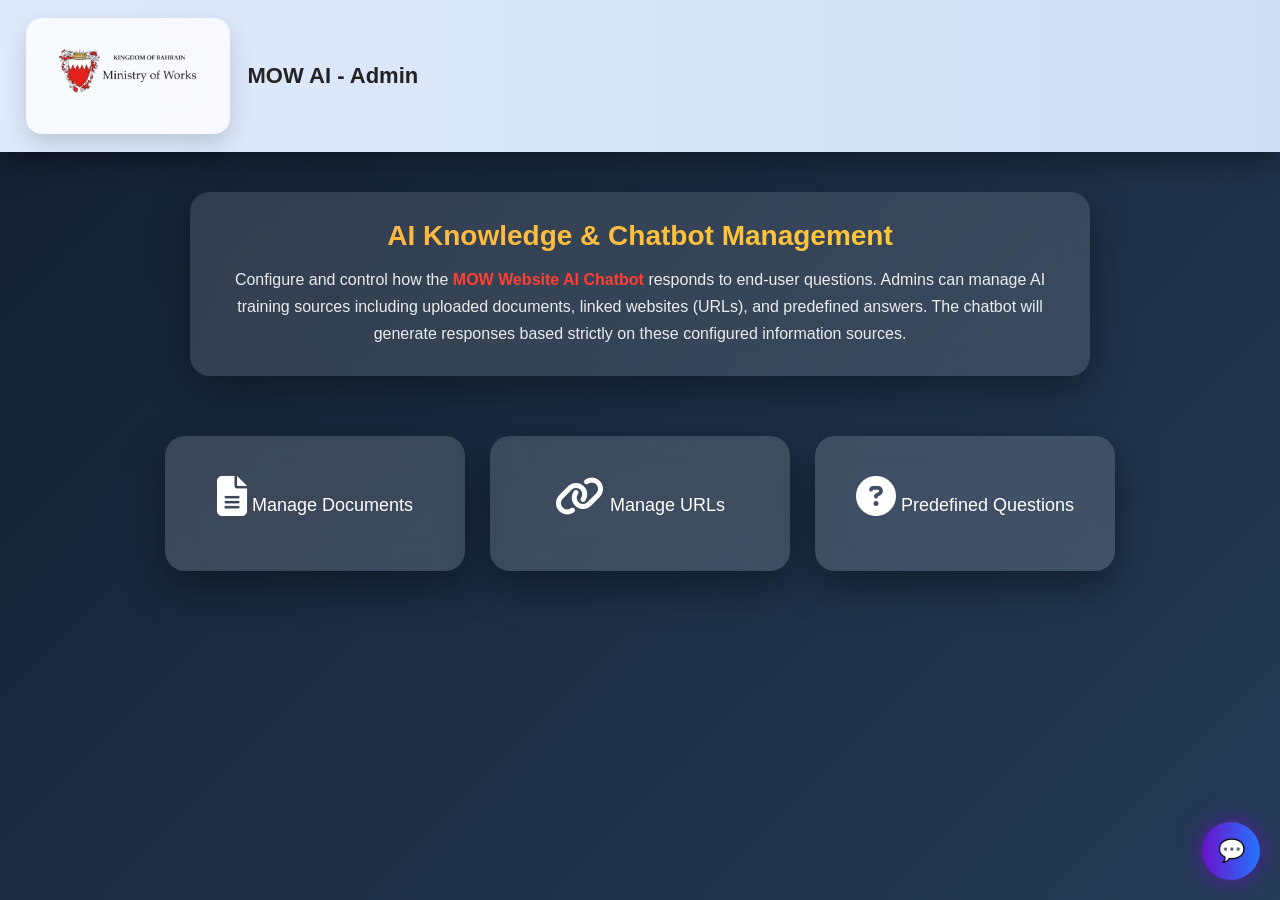
<file: index.html>
<!DOCTYPE html>
<html lang="en">

<head>
    <meta charset="UTF-8">
    <meta name="viewport" content="width=device-width, initial-scale=1.0">
    <title>MOW AI ADMIN</title>

    <link rel="stylesheet" href="css/style.css">
    <link rel="stylesheet" href="https://cdnjs.cloudflare.com/ajax/libs/font-awesome/6.5.0/css/all.min.css">

</head>

<body>

    <!-- ================= HEADER ================= -->
    <header class="app-header">
        <div class="logo-area animated-logo" onclick="logoRipple(event)">
            <div class="logo-bg">
                <img src="assets/mowlogo.png" class="logo-img" alt="Logo">
                <span class="shine"></span>
            </div>
            <span class="logo-text">MOW AI - Admin</span>
        </div>
    </header>

    <!-- ================= NAV BUTTONS ================= -->
    <section class="admin-intro">
        <h2>AI Knowledge & Chatbot Management</h2>
        <p>
            Configure and control how the <strong>
                <font style="color:#FF3F33;">MOW Website AI Chatbot</font>
            </strong> responds to end-user questions.
            Admins can manage AI training sources including uploaded documents, linked websites (URLs),
            and predefined answers. The chatbot will generate responses based strictly on these configured
            information sources.
        </p>
    </section>
    <main class="nav-container">
        <a href="documents.html" class="nav-card doc">
            <i class="fas fa-file-alt"></i>
            <span>Manage Documents</span>
        </a>

        <a href="urls.html" class="nav-card url">
            <i class="fas fa-link"></i>
            <span>Manage URLs</span>
        </a>

        <a href="predefined.html" class="nav-card pre">
            <i class="fas fa-question-circle"></i>
            <span>Predefined Questions</span>
        </a>
    </main>

    <!-- ================= CHAT WIDGET ================= -->
    <div id="chatWidget" class="hidden">
        <div id="chatHeader">
            <span><i class="fas fa-robot"></i> AI Chat</span>
            <button class="chat-close-btn" onclick="toggleChat()">
        <i class="fas fa-xmark"></i>
    </button>
        </div>

        <div id="chatBody"></div>

        <div id="chatInputContainer">
            <input type="text" id="chatInput" placeholder="Ask something...">
            <button onclick="sendChat()">
                <i class="fas fa-paper-plane"></i>
            </button>
        </div>
    </div>

    <!-- ================= CUSTOM ALERT ================= -->
    <div id="customAlert" class="custom-alert hidden">
        <div class="alert-box">

            <div class="alert-icon success" id="alertIcon">
                <i class="fas fa-circle-check"></i>
            </div>

            <h3 id="alertTitle">Info</h3>

            <p id="alertMessage">Message</p>

            <div class="alert-actions">
                <button class="alert-btn ok" onclick="closeAlert()">
                    OK
                </button>
            </div>

        </div>
    </div>

    <button id="openChatBtn">💬</button>

    <!-- ================= SCRIPTS ================= -->
    <script src="js/api.js"></script>

    <script>
        function showAlert(type, title, message) {

            const modal = document.getElementById('customAlert');
            const icon = document.getElementById('alertIcon');
            const titleEl = document.getElementById('alertTitle');
            const msgEl = document.getElementById('alertMessage');

            icon.className = 'alert-icon ' + type;

            if (type === 'success') {
                icon.innerHTML = '<i class="fas fa-circle-check"></i>';
            } else if (type === 'error') {
                icon.innerHTML = '<i class="fas fa-circle-xmark"></i>';
            } else {
                icon.innerHTML = '<i class="fas fa-triangle-exclamation"></i>';
            }

            titleEl.textContent = title;
            msgEl.textContent = message;

            modal.classList.remove('hidden');
        }

        function closeAlert() {
            document.getElementById('customAlert').classList.add('hidden');
        }

        const chatWidget = document.getElementById('chatWidget');
        const openBtn = document.getElementById('openChatBtn');
        const chatBody = document.getElementById('chatBody');
        const chatInput = document.getElementById('chatInput');
        const chatHeader = document.getElementById('chatHeader');

        openBtn.onclick = () => {
            chatWidget.classList.remove('hidden');
            openBtn.style.display = 'none';
        };

        function toggleChat() {
            chatWidget.classList.add('hidden');
            openBtn.style.display = 'block';
        }

        // Append chat messages
        function appendMessage(role, resp) {
            const div = document.createElement('div');
            div.className = 'chatMessage';

            if (role === 'You') {
                div.innerHTML = `<b>You</b><div class="chatSection">${resp}</div>`;
            } else {
                // Parse sections like [PREDEFINED], [DOCUMENT], [URL]
                const sections = resp.split(/\[([A-Z]+)\]/).filter(s => s.trim());
                let html = '';
                if (sections.length >= 2) {
                    for (let i = 0; i < sections.length; i += 2) {
                        let type = sections[i], text = sections[i + 1] || '';
                        let cls = '';
                        if (type === 'PREDEFINED') cls = 'predefined';
                        if (type === 'DOCUMENT') cls = 'document';
                        if (type === 'URL') cls = 'url';
                        html += `<div class="chatSection ${cls}">${text}</div>`;
                    }
                } else {
                    html = `<div class="chatSection predefined">${resp}</div>`;
                }
                div.innerHTML = `<b>AI</b>${html}`;
            }

            chatBody.appendChild(div);
            chatBody.scrollTop = chatBody.scrollHeight;
        }

        // Send message to API
        async function sendChat() {
            const msg = chatInput.value.trim();
            if (!msg) return;
            appendMessage('You', msg);
            chatInput.value = '';
            try {
                const res = await fetch(API_BASE + '/api/ai-chat/ask', {
                    method: 'POST',
                    headers: { 'Content-Type': 'application/json' },
                    body: JSON.stringify({ message: msg, userId: 1 })
                });

                if (!res.ok) throw new Error('API Error');

                const data = await res.json();
                appendMessage('AI', data.reply);
            } catch (err) {
                console.error(err);
                showAlert(
                    'error',
                    'Connection Failed',
                    'Unable to connect to AI service. Please check your API.'
                );
                appendMessage('AI', '⚠️ Unable to connect to AI service.');
            }
        }

        // Press Enter to send
        chatInput.addEventListener('keydown', e => {
            if (e.key === 'Enter') sendChat();
        });

        // Drag functionality for chat widget
        let drag = false, ox = 0, oy = 0;
        chatHeader.onmousedown = e => {
            drag = true;
            ox = e.clientX - chatWidget.offsetLeft;
            oy = e.clientY - chatWidget.offsetTop;
        };
        document.onmouseup = () => drag = false;
        document.onmousemove = e => {
            if (!drag) return;
            chatWidget.style.left = e.clientX - ox + 'px';
            chatWidget.style.top = e.clientY - oy + 'px';
        };

        // Logo ripple effect
        function logoRipple(e) {
            const bg = e.currentTarget.querySelector('.logo-bg');
            const ripple = document.createElement('span');
            ripple.style.position = 'absolute';
            ripple.style.width = '20px';
            ripple.style.height = '20px';
            ripple.style.borderRadius = '50%';
            ripple.style.background = 'rgba(255,255,255,.6)';
            ripple.style.left = e.offsetX + 'px';
            ripple.style.top = e.offsetY + 'px';
            ripple.style.transform = 'scale(1)';
            ripple.style.opacity = '1';
            ripple.style.transition = 'all .6s ease';
            bg.appendChild(ripple);
            setTimeout(() => { ripple.style.transform = 'scale(15)'; ripple.style.opacity = '0'; }, 10);
            setTimeout(() => ripple.remove(), 600);
        }
    </script>

</body>

</html>
</file>
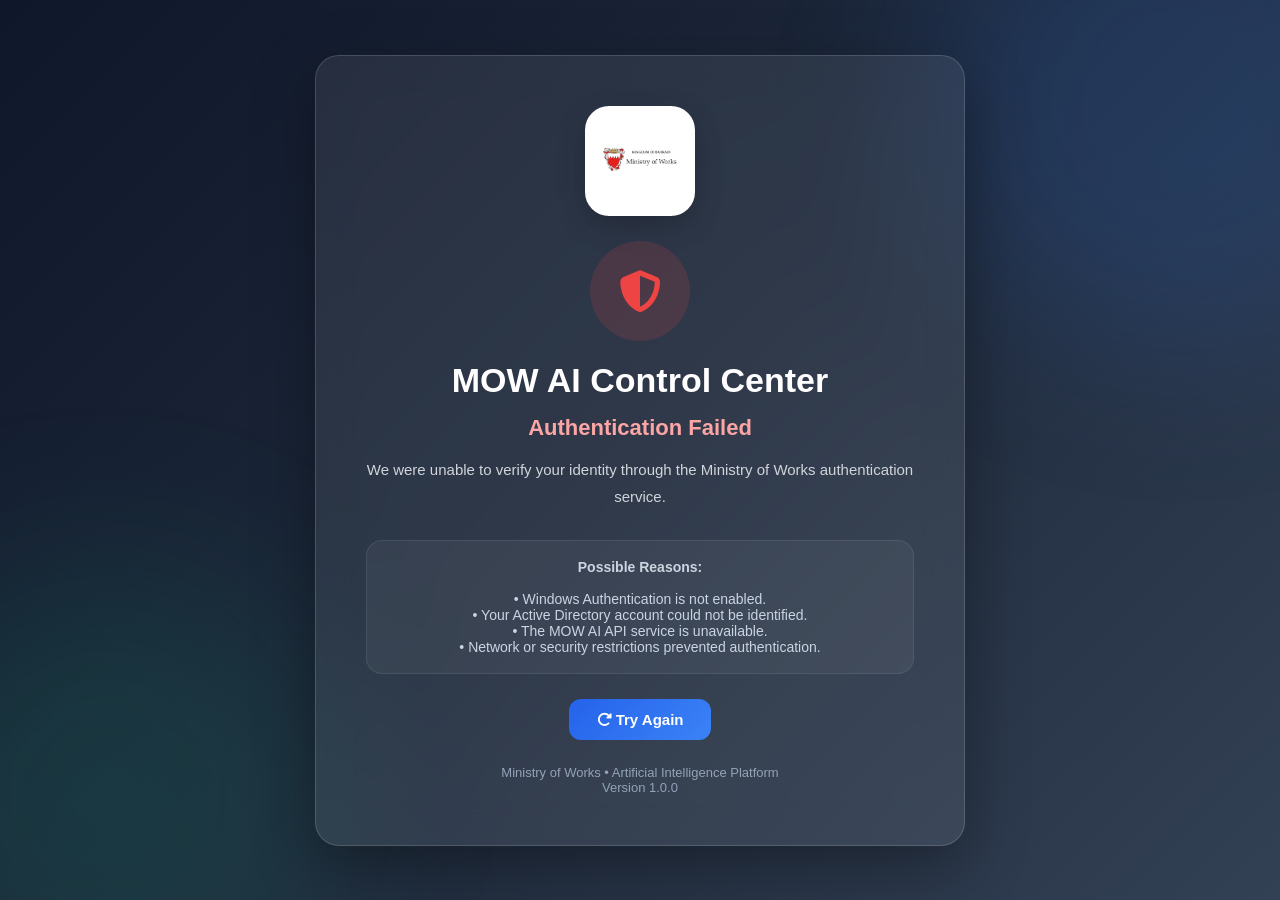
<file: documents.html>
<!DOCTYPE html>
<html lang="en">

<head>
    <meta charset="UTF-8">
    <meta name="viewport" content="width=device-width, initial-scale=1.0">
    <title>MOW AI Control Center - Manage Documents</title>
    <link rel="icon" type="image/png" href="assets/appicon.png">
    <link rel="stylesheet" href="css/admin.css">
    <link rel="stylesheet" href="css/documents.css">
    <link rel="stylesheet" href="https://cdnjs.cloudflare.com/ajax/libs/font-awesome/6.5.0/css/all.min.css">

    <script src="js/api.js"></script>
</head>

<body>
    <!-- MOBILE HEADER -->
    <div class="mobile-header">

        <button class="mobile-menu-btn" onclick="toggleSidebar()">
            <i class="fas fa-bars"></i>
        </button>

        <div class="mobile-brand">
            <img src="assets/mowlogo.png" alt="">
            <div>
                <h3>MOW AI</h3>
                <span>Knowledge Administration Platform</span>
            </div>
        </div>

    </div>

    <div class="mobile-overlay" onclick="closeSidebar()"></div>

    <div class="page">
        <aside class="sidebar">

            <div>

                <div class="brand-card">

                    <div class="logo-shell">
                        <img src="assets/mowlogo.png" alt="">
                    </div>

                    <h2>MOW AI</h2>

                    <p>
                        Knowledge Administration Platform
                    </p>

                </div>

                <nav>

                    <a href="MOWAIHome.html" class="nav-card">
                        <i class="fas fa-house"></i>
                        <div>
                            <strong>Dashboard</strong>
                            <small>Overview</small>
                        </div>
                    </a>

                    <a href="documents.html" class="nav-card active">
                        <i class="fas fa-file-lines"></i>
                        <div>
                            <strong>Documents</strong>
                            <small>Training Files</small>
                        </div>
                    </a>

                    <a href="urls.html" class="nav-card">
                        <i class="fas fa-link"></i>
                        <div>
                            <strong>URLs</strong>
                            <small>Knowledge Sources</small>
                        </div>
                    </a>

                    <a href="predefined.html" class="nav-card">
                        <i class="fas fa-circle-question"></i>
                        <div>
                            <strong>Questions</strong>
                            <small>AI Answers</small>
                        </div>
                    </a>

                </nav>

            </div>

            <!-- FOOTER -->

            <div class="sidebar-footer">

                <div class="footer-divider"></div>

                <div class="app-info">

                    <div class="app-badge">
                        <i class="fas fa-robot"></i>
                        MOW AI
                    </div>

                    <div class="app-meta">
                        Version 1.0.0
                    </div>

                    <div class="app-meta">
                        Developed by MOW ITD Team
                    </div>

                    <div class="app-meta">
                        © 2026 Ministry of Works
                    </div>

                </div>

            </div>

        </aside>

        <!-- CONTENT -->

        <main class="content">

            <!-- TOP HEADER -->

            <div class="topbar">

                <div>

                    <h1><i class="fas fa-folder-open"></i> Document Management</h1>

                    <p>
                        Manage AI training documents and knowledge sources.
                    </p>

                </div>

                <div class="topbar-right">
                    <div class="user-profile">

                        <div class="user-avatar">
                            <i class="fas fa-user"></i>
                            <span class="user-online"></span>
                        </div>

                        <div class="user-details">
                            <strong id="loggedInFullName">Loading...</strong> 
                            <small id="loggedInUser">Authenticated User</small>
                        </div>

                    </div>

                </div>

            </div>

            <!-- UPLOAD -->
            <div class="stats-grid">

                <div class="stat-card">
                    <i class="fas fa-file-lines"></i>
                    <div>
                        <h3 id="totalDocs">0</h3>
                        <span>Total Documents</span>
                    </div>
                </div>

                <div class="stat-card">
                    <i class="fas fa-database"></i>
                    <div>
                        <h3 id="currentPageNo">1</h3>
                        <span>Current Page</span>
                    </div>
                </div>

                <div class="stat-card">
                    <i class="fas fa-magnifying-glass"></i>
                    <div>
                        <h3 id="searchResults">0</h3>
                        <span>Search Results</span>
                    </div>
                </div>

            </div>

            <section class="upload-card">

                <div class="section-title">

                    <i class="fas fa-cloud-upload-alt"></i>

                    Upload New Document

                </div>

                <div class="upload-row">

                    <div class="file-upload">

                        <input type="file" id="docFile">

                        <label for="docFile">

                            <i class="fas fa-file"></i>

                            <span class="file-text">
                                Select Document
                            </span>

                        </label>

                    </div>

                    <button class="upload-btn" onclick="uploadDocument()">
                        <i class="fas fa-upload"></i> Upload
                    </button>

                </div>

            </section>

            <!-- SEARCH -->

            <section class="search-card">

                <div class="section-title">

                    <i class="fas fa-search"></i>

                    Search Documents

                </div>

                <input type="text" id="searchInput" placeholder="Search documents...">

            </section>

            <!-- DOCUMENTS -->

            <section class="documents-container">

                <div id="documentsGrid" class="documents-grid">
                </div>

                <div id="emptyState" class="empty-state hidden">

                    <i class="fas fa-file-circle-xmark"></i>

                    <h3>No Documents Found</h3>

                    <p>
                        Upload your first AI document.
                    </p>

                </div>

            </section>

            <!-- PAGINATION -->

            <div class="pagination">

                <button onclick="prevPage()">
                    <i class="fas fa-arrow-left"></i> Previous
                </button>

                <span id="pageInfo"></span>

                <button onclick="nextPage()">
                    Next <i class="fas fa-arrow-right"></i>
                </button>

            </div>

        </main>

    </div>

    <!-- ================= CUSTOM ALERT ================= -->
    <div id="customAlert" class="custom-alert hidden">
        <div class="alert-box">

            <div class="alert-icon" id="alertIcon">
                <i class="fas fa-circle-check"></i>
            </div>

            <h3 id="alertTitle">Success</h3>

            <p id="alertMessage">
                Uploaded successfully
            </p>

            <div class="alert-actions" id="alertActions">
                <button class="alert-btn ok" onclick="closeAlert(true)">
                    OK
                </button>
            </div>

        </div>
    </div>

    <!-- ================= LOADING OVERLAY ================= -->
    <div id="loadingOverlay" class="loading-overlay hidden">
        <div class="loading-box">

            <div class="loading-spinner"></div>

            <h3>Uploading Document...</h3>

            <p>Please wait while your document is being processed.</p>

        </div>
    </div>

    <!-- ================= SCRIPT ================= -->
    <script>
        let loggedInUserName = "";
        let loggedInFullName = "";
        let documents = [];
        let currentPage = 1;
        const pageSize = 6;


        window.onload = async function () {
            try {

                showLoader(
                    "Loading Documents...",
                    "Fetching embedded documents from server."
                );

                console.log("Page Load Started");

                const authorized = await validateLogin();

                console.log("Authorized:", authorized);

                if (authorized) {

                    await loadDocuments();

                    console.log("Documents Loaded Successfully");
                }
            }
            catch (ex) {

                console.error("Startup Error:", ex);

                showAlert(
                    'error',
                    'Error',
                    ex.message || 'Failed to load page'
                );
            }
            finally {

                console.log("Hide Loading");

                hideLoader();
            }
        };

        async function validateLogin() {

            try {

                console.log("Before Validate API");

                const response =
                    await apiGet('/api/auth/validate');

                console.log("After Validate API", response);

                loggedInUserName = response.userName || "";
                loggedInFullName = response.fullName || "";

                setAuditUser(loggedInUserName, loggedInFullName);

                console.log("========== MOW AI LOGIN ==========");
                console.log("User Name :", loggedInUserName);
                console.log("Full Name :", loggedInFullName);
                console.log("Authorized:", response.isAuthorized);
                console.log("Login Time:", new Date().toLocaleString());
                console.log("==================================");

                if (!response.isAuthorized) {

                    document.body.innerHTML = `
            <div class="auth-page">
                <div class="auth-card">

                    <div class="auth-logo">
                        <img src="../assets/mowlogo.png">
                    </div>

                    <div class="auth-icon">
                        <i class="fas fa-user-lock"></i>
                    </div>

                    <h1>Access Denied</h1>

                    <h2>You Are Not Authorized</h2>

                    <p>
                        Your Active Directory account was successfully identified,
                        however you have not been granted access to the
                        MOW AI Administration Portal.
                    </p>

                    <div class="auth-info">
                        Please contact the MOW ITD Team if you require
                        access to this application.
                    </div>

                    <div class="auth-footer">
                        Ministry of Works • MOW AI Administration Portal
                    </div>

                </div>
            </div>`;

                    return false;
                }

                const userElement =
                    document.getElementById("loggedInUser");

                const fullNameElement =
                    document.getElementById("loggedInFullName");

                if (userElement)
                    userElement.textContent =
                        loggedInUserName || "Unknown User";

                if (fullNameElement)
                    fullNameElement.textContent =
                        loggedInFullName || "Authenticated User";

                return true;
            }
            catch (e) {

                console.error(e);

                document.body.innerHTML = `
        <div class="auth-page">

            <div class="auth-card">

                <div class="auth-logo">
                    <img src="../assets/mowlogo.png">
                </div>

                <div class="auth-icon">
                    <i class="fas fa-shield-halved"></i>
                </div>

                <h1>MOW AI Control Center</h1>

                <h2>Authentication Failed</h2>

                <p>
                    We were unable to verify your identity through the Ministry of Works
                    authentication service.
                </p>

                <div class="auth-info">
                    <strong>Possible Reasons:</strong><br><br>

                    • Windows Authentication is not enabled.<br>
                    • Your Active Directory account could not be identified.<br>
                    • The MOW AI API service is unavailable.<br>
                    • Network or security restrictions prevented authentication.
                </div>

                <button class="auth-btn" onclick="location.reload()">
                    <i class="fas fa-rotate-right"></i>
                    Try Again
                </button>

                <div class="auth-footer">
                    Ministry of Works • Artificial Intelligence Platform<br>
                    Version 1.0.0
                </div>

            </div>

        </div>`;

                return false;
            }
        }

        function toggleSidebar() {

            document
                .querySelector('.sidebar')
                .classList.toggle('show');

            document
                .querySelector('.mobile-overlay')
                .classList.toggle('show');

            document.body.classList.toggle('menu-open');
        }

        function closeSidebar() {

            document
                .querySelector('.sidebar')
                .classList.remove('show');

            document
                .querySelector('.mobile-overlay')
                .classList.remove('show');

            document.body.classList.remove('menu-open');
        }

        /* ================= CUSTOM ALERT ================= */

        let alertCallback = null;

        function showAlert(type, title, message, confirmMode = false) {

            const modal = document.getElementById('customAlert');
            const icon = document.getElementById('alertIcon');
            const titleEl = document.getElementById('alertTitle');
            const msgEl = document.getElementById('alertMessage');
            const actions = document.getElementById('alertActions');

            icon.className = 'alert-icon ' + type;

            if (type === 'success') {
                icon.innerHTML = '<i class="fas fa-circle-check"></i>';
            }
            else if (type === 'error') {
                icon.innerHTML = '<i class="fas fa-circle-xmark"></i>';
            }
            else {
                icon.innerHTML = '<i class="fas fa-triangle-exclamation"></i>';
            }

            titleEl.textContent = title;
            msgEl.textContent = message;

            if (confirmMode) {

                actions.innerHTML = `
            <button class="alert-btn cancel" onclick="closeAlert(false)">
                Cancel
            </button>

            <button class="alert-btn ok" onclick="closeAlert(true)">
                Confirm
            </button>
        `;
            }
            else {

                actions.innerHTML = `
            <button class="alert-btn ok" onclick="closeAlert(true)">
                OK
            </button>
        `;
            }

            modal.classList.remove('hidden');
        }

        function closeAlert(result) {

            document.getElementById('customAlert')
                .classList.add('hidden');

            if (alertCallback) {
                alertCallback(result);
                alertCallback = null;
            }
        }

        function showConfirm(title, message) {

            return new Promise(resolve => {

                alertCallback = resolve;

                showAlert(
                    'warning',
                    title,
                    message,
                    true
                );
            });
        }

        /* ================= LOADING ================= */
        function showLoader(title = "Loading...", message = "Please wait...") {

            const overlay =
                document.getElementById('loadingOverlay');

            overlay.querySelector('h3').innerText = title;
            overlay.querySelector('p').innerText = message;

            overlay.classList.remove('hidden');
        }

        function hideLoader() {

            document
                .getElementById('loadingOverlay')
                .classList.add('hidden');
        }

        async function loadDocuments() {

            // ✅ SHOW LOADER FOR DOCUMENT LIST
            showLoader(
                "Loading Documents...",
                "Fetching embedded documents from server."
            );

            try {

                documents =
                    await apiGet('/api/ai-docs/list');

                document.getElementById('totalDocs').innerText =
                    documents.length;

                currentPage = 1;

                renderTable();
            }
            catch (err) {

                console.error(err);

                showAlert(
                    'error',
                    'Load Failed',
                    'Unable to load documents from the server.'
                );
            }
            finally {

                // ✅ ALWAYS HIDE LOADER
                hideLoader();
            }
        }

        function renderTable() {

            const grid =
                document.getElementById('documentsGrid');

            const emptyState =
                document.getElementById('emptyState');

            const search =
                document.getElementById('searchInput')
                    .value.toLowerCase();

            const filtered =
                documents.filter(d =>
                    d.title.toLowerCase().includes(search)
                );

            document.getElementById('totalDocs').innerText =
                filtered.length;

            document.getElementById('searchResults').innerText =
                filtered.length;

            document.getElementById('currentPageNo').innerText =
                currentPage;

            if (filtered.length === 0) {

                grid.innerHTML = '';

                emptyState.classList.remove('hidden');

                document.getElementById('pageInfo')
                    .innerText = '';

                return;
            }

            emptyState.classList.add('hidden');

            const start =
                (currentPage - 1) * pageSize;

            const pageData =
                filtered.slice(
                    start,
                    start + pageSize
                );

            grid.innerHTML = '';

            pageData.forEach(d => {

                grid.innerHTML += `

        <div class="document-card">

            <div class="document-icon">
                <i class="fas fa-file-alt"></i>
            </div>

            <div class="document-content">

                <h3>${d.title}</h3>

                <p>
                    ${new Date(d.createdAt)
                        .toLocaleString()}
                </p>

            </div>

            <button
                class="delete-btn"
                onclick="deleteDocument(${d.documentId})"
            >
                <i class="fas fa-trash"></i>
            </button>

        </div>

        `;
            });

            const totalPages =
                Math.ceil(filtered.length / pageSize) || 1;

            document.getElementById('pageInfo')
                .innerText =
                `Page ${currentPage} of ${totalPages}`;
        }

        function nextPage() {
            currentPage++;
            renderTable();
        }

        function prevPage() {
            if (currentPage > 1) {
                currentPage--;
                renderTable();
            }
        }

        document.getElementById('searchInput').addEventListener('input', () => {
            currentPage = 1;
            renderTable();
        });

        async function uploadDocument() {

            const fileInput = document.getElementById('docFile');
            const file = fileInput.files[0];

            if (!file) {

                showAlert(
                    'warning',
                    'No File Selected',
                    'Please choose a document first.'
                );

                return;
            }

            const formData = new FormData();
            formData.append('file', file);

            showLoader();

            try {

                await apiPostForm('/api/ai-docs/upload', formData, {
                    headers: {
                        "X-Audit-User": loggedInUserName,
                        "X-Audit-FullName": loggedInFullName
                    }
                });

                hideLoader();

                showAlert('success', 'Upload Complete', 'Document uploaded successfully.');

                // ✅ RESET FILE INPUT
                const fileText = document.querySelector('.file-text');
                const fileWrap = document.querySelector('.file-upload');

                fileInput.value = '';
                fileText.textContent = 'Choose Document';
                fileWrap.classList.remove('selected');

                loadDocuments();
            }
            catch (err) {

                hideLoader();
                showAlert('error', 'Upload Failed', 'Unable to upload document.');
            }
        }

        async function deleteDocument(id) {

            const confirmed = await showConfirm(
                'Delete Document',
                'Are you sure you want to delete this document?'
            );

            if (!confirmed)
                return;

            showLoader("Deleting Document...");

            try {

                // ✅ USE POST INSTEAD OF DELETE
                const result = await apiPost(
                    '/api/ai-docs/delete',
                    { id: id },
                    {
                        headers: {
                            "X-Audit-User": loggedInUserName,
                            "X-Audit-FullName": loggedInFullName
                        }
                    }
                );

                if (result.success) {

                    await loadDocuments();

                    showAlert(
                        'success',
                        'Document Deleted',
                        'Document deleted successfully.'
                    );
                }
                else {

                    showAlert(
                        'error',
                        'Delete Failed',
                        result.error || 'Unable to delete document.'
                    );
                }
            }
            catch (err) {

                console.error(err);

                showAlert(
                    'error',
                    'Delete Failed',
                    err.message || 'Unable to delete the document.'
                );
            }
            finally {

                hideLoader();
            }
        }

        const fileInput = document.getElementById('docFile');
        const fileText = document.querySelector('.file-text');
        const fileWrap = document.querySelector('.file-upload');

        fileInput.addEventListener('change', () => {
            if (fileInput.files.length > 0) {
                fileText.textContent = fileInput.files[0].name;
                fileWrap.classList.add('selected');
            } else {
                fileText.textContent = 'Choose Document';
                fileWrap.classList.remove('selected');
            }
        });

        function logoRipple(e) {
            const bg = e.currentTarget.querySelector('.logo-bg');
            const ripple = document.createElement('span');

            ripple.style.position = 'absolute';
            ripple.style.width = '20px';
            ripple.style.height = '20px';
            ripple.style.borderRadius = '50%';
            ripple.style.background = 'rgba(255,255,255,.6)';
            ripple.style.left = (e.offsetX) + 'px';
            ripple.style.top = (e.offsetY) + 'px';
            ripple.style.transform = 'scale(1)';
            ripple.style.opacity = '1';
            ripple.style.transition = 'all .6s ease';

            bg.appendChild(ripple);

            setTimeout(() => {
                ripple.style.transform = 'scale(15)';
                ripple.style.opacity = '0';
            }, 10);

            setTimeout(() => ripple.remove(), 600);
        }
    </script>

</body>

</html>
</file>
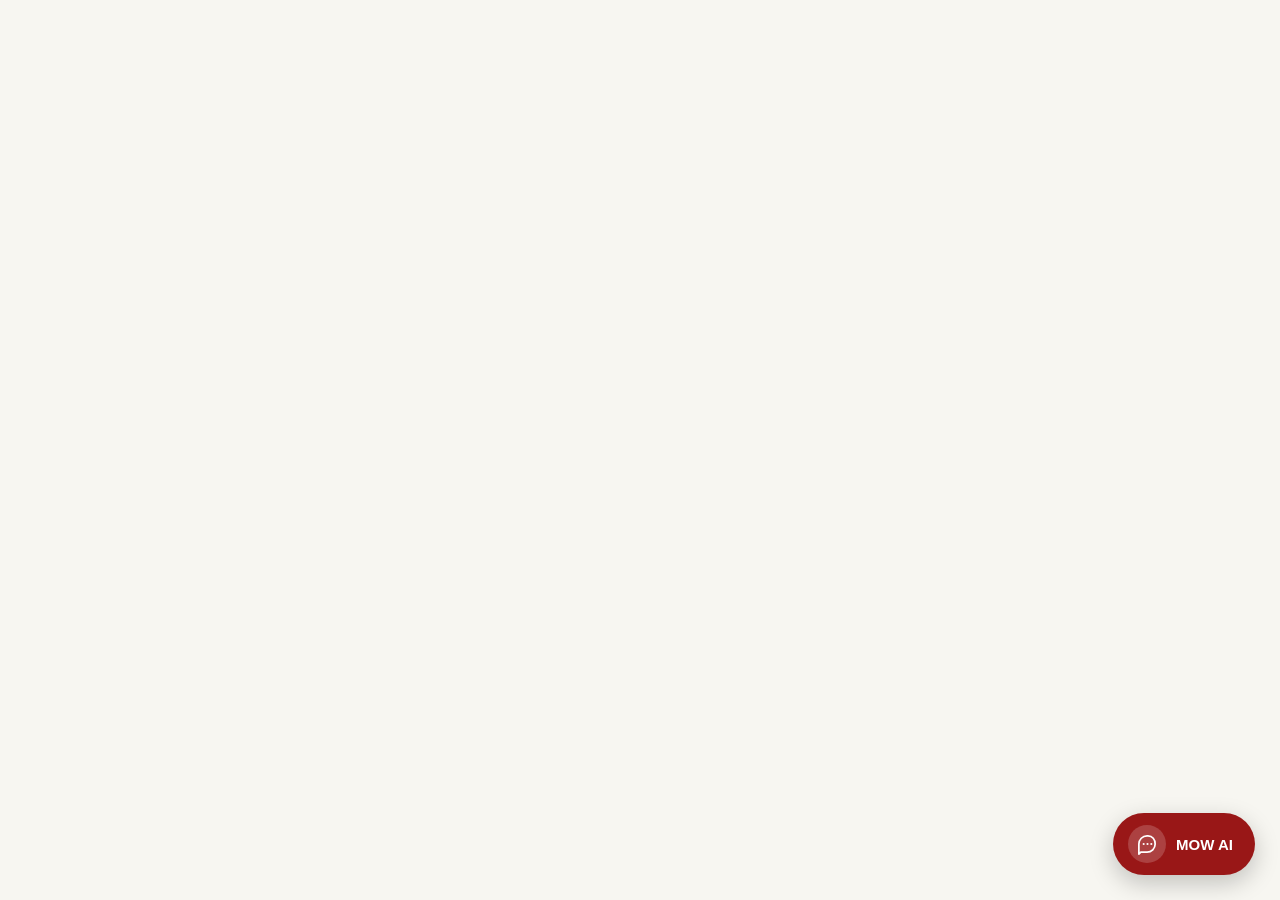
<file: MOW-BedrockChat.html>
<!DOCTYPE html>
<html lang="en">

<head>
    <meta charset="UTF-8">
    <meta name="viewport" content="width=device-width, initial-scale=1.0, viewport-fit=cover">
    <title>MOW AI Assistant</title>
    <link rel="icon" type="image/png" href="assets/appicon.png">
    <link rel="stylesheet" href="css/bedrockchat.css">
</head>

<body>

    <!-- FLOATING BUTTON -->
    <button id="mowAiButton" class="mow-ai-button" aria-label="Open MOW AI Assistant">
        <span class="ai-icon">
            <svg viewBox="0 0 24 24" fill="none" xmlns="http://www.w3.org/2000/svg" aria-hidden="true">
                <path d="M20 11.5C20 16.1944 16.1944 20 11.5 20H5L3 22V11.5C3 6.80558 6.80558 3 11.5 3H12.5C17.1944 3 20 6.80558 20 11.5Z" stroke="currentColor" stroke-width="1.8" stroke-linecap="round" stroke-linejoin="round" />
                <path d="M8 11.5H8.01" stroke="currentColor" stroke-width="2.2" stroke-linecap="round" />
                <path d="M12 11.5H12.01" stroke="currentColor" stroke-width="2.2" stroke-linecap="round" />
                <path d="M16 11.5H16.01" stroke="currentColor" stroke-width="2.2" stroke-linecap="round" />
            </svg>
        </span>
        <span class="ai-label">MOW AI</span>
    </button>


    <!-- CHAT WINDOW -->
    <div id="chatWindow" class="chat-window" role="dialog" aria-label="MOW AI Assistant" aria-hidden="true">

        <!-- HEADER -->
        <div class="chat-header">

            <div class="assistant-info">
                <div class="assistant-avatar">
                    <svg viewBox="0 0 24 24" fill="none" xmlns="http://www.w3.org/2000/svg" aria-hidden="true">
                        <path d="M20 11.5C20 16.1944 16.1944 20 11.5 20H5L3 22V11.5C3 6.80558 6.80558 3 11.5 3H12.5C17.1944 3 20 6.80558 20 11.5Z" stroke="currentColor" stroke-width="1.8" stroke-linecap="round" stroke-linejoin="round" />
                        <path d="M8 11.5H8.01" stroke="currentColor" stroke-width="2.2" stroke-linecap="round" />
                        <path d="M12 11.5H12.01" stroke="currentColor" stroke-width="2.2" stroke-linecap="round" />
                        <path d="M16 11.5H16.01" stroke="currentColor" stroke-width="2.2" stroke-linecap="round" />
                    </svg>
                </div>
                <div>
                    <div class="assistant-name">MOW AI Assistant</div>
                    <div class="assistant-status"><span class="status-dot"></span>Online</div>
                </div>
            </div>

            <div class="header-actions">
                <button id="expandChat" class="expand-button" aria-label="Expand chat window" aria-pressed="false" title="Expand">
                    <svg viewBox="0 0 24 24" fill="none" xmlns="http://www.w3.org/2000/svg" aria-hidden="true">
                        <path d="M14 4h6v6M10 20H4v-6M20 4l-7 7M4 20l7-7" stroke="currentColor" stroke-width="2" stroke-linecap="round" stroke-linejoin="round" />
                    </svg>
                </button>
                <button id="closeChat" class="close-button" aria-label="Close chat">&times;</button>
            </div>

        </div>


        <!-- MESSAGES -->
        <div id="chatMessages" class="chat-messages" aria-live="polite">

            <div class="message-row assistant-row">
                <div class="message-avatar">AI</div>
                <div class="message assistant-message">
                    <div class="message-text">
                        Hello! 👋<br><br>
                        I'm the <strong>MOW AI Assistant</strong>.<br><br>
                        How can I help you today? Ask me about MOW services, policies, procedures, HR information, or other information available in the Ministry of Works documents.
                    </div>
                </div>
            </div>

        </div>


        <!-- TYPING INDICATOR -->
        <div id="typingIndicator" class="typing-container" style="display:none;">
            <div class="message-avatar">AI</div>
            <div class="typing-bubble"><span></span><span></span><span></span></div>
        </div>


        <!-- INPUT AREA -->
        <div class="chat-input-area">
            <textarea id="chatInput" rows="1" placeholder="Ask MOW AI something..." maxlength="2000" aria-label="Message"></textarea>
            <button id="sendButton" class="send-button" aria-label="Send message">
                <svg viewBox="0 0 24 24" fill="none" xmlns="http://www.w3.org/2000/svg" aria-hidden="true">
                    <path d="M21 3L10 14" stroke="currentColor" stroke-width="2" stroke-linecap="round" stroke-linejoin="round" />
                    <path d="M21 3L14 21L10 14L3 10L21 3Z" stroke="currentColor" stroke-width="2" stroke-linecap="round" stroke-linejoin="round" />
                </svg>
            </button>
        </div>

        <div class="chat-footer">MOW AI • Powered by MOW-AWS Bedrock</div>

        <!-- RESIZE HANDLE (top-left corner: drag up/left to enlarge) -->
        <div id="chatResizeHandle"
             class="chat-resize-handle"
             role="separator"
             tabindex="0"
             aria-label="Resize chat window. Use arrow keys, or double-click to reset."
             title="Drag to resize (double-click to reset)">
        </div>

    </div>


    <script src="js/bedrockchat.js"></script>

</body>

</html>
</file>
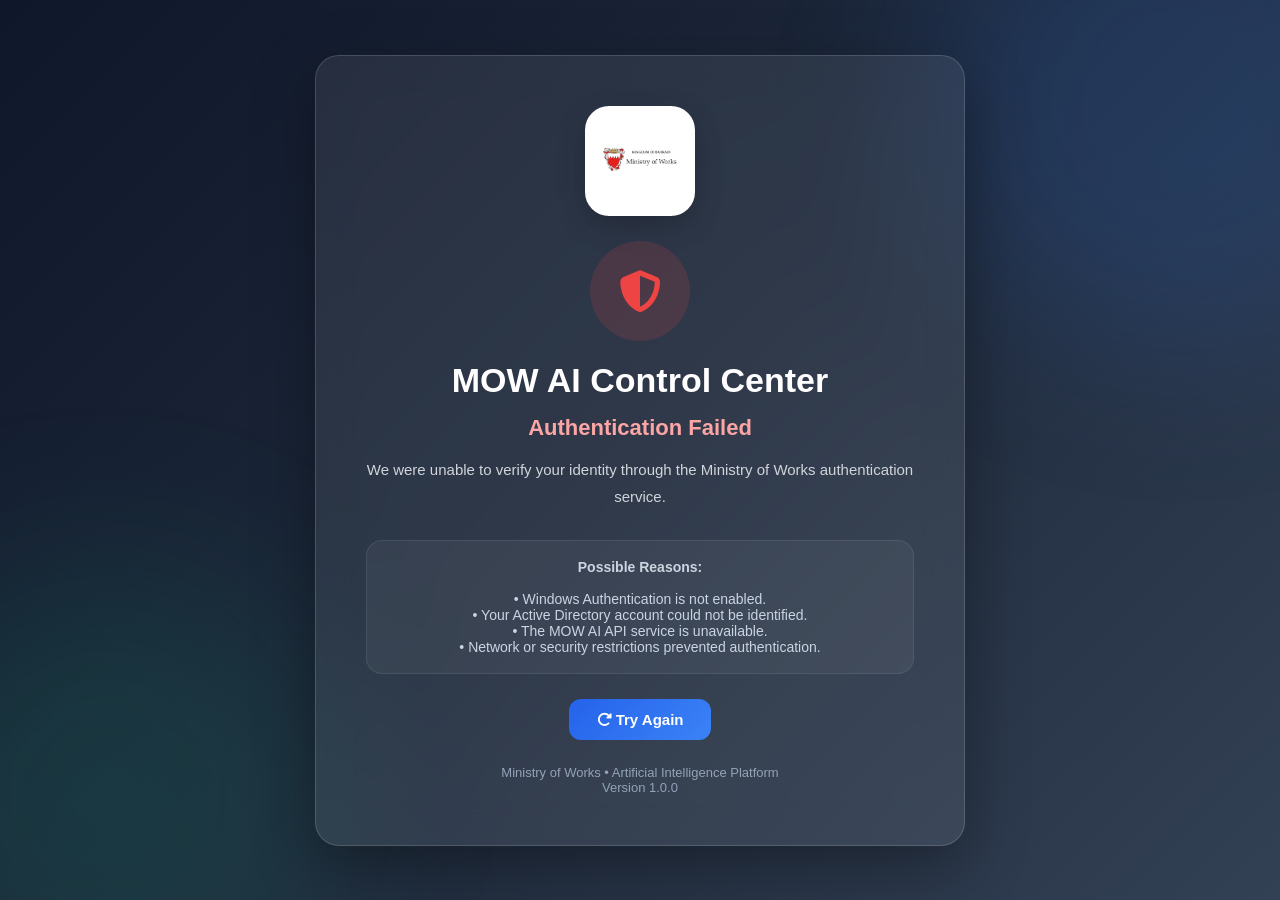
<file: MOWAIHome.html>
<!DOCTYPE html>
<html lang="en">

<head>
    <meta charset="UTF-8">
    <meta name="viewport" content="width=device-width, initial-scale=1.0">
    <title>MOW AI Control Center - Dashboard</title>

    <link rel="icon" type="image/png" href="assets/appicon.png">

    <link rel="stylesheet" href="https://cdnjs.cloudflare.com/ajax/libs/font-awesome/6.5.0/css/all.min.css">

    <link rel="stylesheet" href="css/admin.css">
</head>

<body>
    <!-- MOBILE HEADER -->
    <div class="mobile-header">

        <button class="mobile-menu-btn" onclick="toggleSidebar()">
            <i class="fas fa-bars"></i>
        </button>

        <div class="mobile-brand">
            <img src="assets/mowlogo.png" alt="">
            <div>
                <h3>MOW AI</h3>
                <span>Knowledge Administration Platform</span>
            </div>
        </div>

    </div>

    <div class="mobile-overlay" onclick="closeSidebar()"></div>

    <div class="page">
        <aside class="sidebar" id="sidebar">

            <div>

                <div class="brand-card">

                    <div class="logo-shell">
                        <img src="assets/mowlogo.png" alt="">
                    </div>

                    <h2>MOW AI</h2>

                    <p>
                        Knowledge Administration Platform
                    </p>

                </div>

                <nav>

                    <a href="MOWAIHome.html" class="nav-card active">
                        <i class="fas fa-house"></i>
                        <div>
                            <strong>Dashboard</strong>
                            <small>Overview</small>
                        </div>
                    </a>

                    <a href="documents.html" class="nav-card">
                        <i class="fas fa-file-lines"></i>
                        <div>
                            <strong>Documents</strong>
                            <small>Training Files</small>
                        </div>
                    </a>

                    <a href="urls.html" class="nav-card">
                        <i class="fas fa-link"></i>
                        <div>
                            <strong>URLs</strong>
                            <small>Knowledge Sources</small>
                        </div>
                    </a>

                    <a href="predefined.html" class="nav-card">
                        <i class="fas fa-circle-question"></i>
                        <div>
                            <strong>Questions</strong>
                            <small>AI Answers</small>
                        </div>
                    </a>

                </nav>

            </div>

            <!-- FOOTER -->

            <div class="sidebar-footer">

                <div class="footer-divider"></div>

                <div class="app-info">

                    <div class="app-badge">
                        <i class="fas fa-robot"></i>
                        MOW AI
                    </div>

                    <div class="app-meta">
                        Version 1.0.0
                    </div>

                    <div class="app-meta">
                        Developed by MOW ITD Team
                    </div>

                    <div class="app-meta">
                        © 2026 Ministry of Works
                    </div>

                </div>

            </div>

        </aside>

        <!-- MAIN CONTENT -->
        <main class="content">

            <header class="topbar">

                <div>
                    <h1><i class="fas fa-robot"></i> MOW AI Control Center</h1>
                    <p>
                        Knowledge Management & Chatbot Administration
                    </p>
                </div>

                <div class="topbar-right">
                    <div class="user-profile">

                        <div class="user-avatar">
                            <i class="fas fa-user"></i>
                            <span class="user-online"></span>
                        </div>

                        <div class="user-details">
                            <strong id="loggedInFullName">Loading...</strong> 
                            <small id="loggedInUser">Authenticated User</small>
                        </div>

                    </div>

                </div>

            </header>

            <!-- HERO -->
            <section class="hero">

                <div class="hero-left">

                    <div class="tag">
                        <i class="fas fa-sparkles"></i>
                        Artificial Intelligence Platform
                    </div>

                    <h2>
                        Manage Knowledge Sources
                        For MOW AI Chatbot
                    </h2>

                    <p>
                        Configure chatbot behaviour, train AI using
                        documents and URLs, and manage predefined
                        responses from one centralized dashboard.
                    </p>

                </div>

                <div class="hero-right">

                    <div class="orb"></div>

                </div>

            </section>

            <!-- QUICK ACCESS -->
            <section class="cards">

                <a href="documents.html" class="dashboard-card">

                    <i class="fas fa-file-alt"></i>

                    <h3>Documents</h3>

                    <p>
                        Manage uploaded AI knowledge documents.
                    </p>

                </a>

                <a href="urls.html" class="dashboard-card">

                    <i class="fas fa-link"></i>

                    <h3>URLs</h3>

                    <p>
                        Configure approved websites for AI training.
                    </p>

                </a>

                <a href="predefined.html" class="dashboard-card">

                    <i class="fas fa-question-circle"></i>

                    <h3>Questions</h3>

                    <p>
                        Manage predefined AI responses.
                    </p>

                </a>

                <!-- 🔐 NEW: SECURITY ADMIN MODULE -->
                <a href="admin/security-dashboard.html" class="dashboard-card">

                    <i class="fas fa-shield-alt"></i>

                    <h3>Security & Admin</h3>

                    <p>
                        Manage users, audit logs, and AI query monitoring.
                    </p>

                </a>

            </section>

        </main>

    </div>

    <!-- CHAT BUTTON -->
    <button id="openChatBtn">
        <i class="fas fa-robot"></i>
    </button>

    <div id="chatWidget" class="hidden">

        <div id="chatHeader">

            <div class="chatBrand">

                <div class="chatLogo">
                    <i class="fas fa-robot"></i>
                </div>

                <div>

                    <strong>MOW AI Assistant</strong>

                    <small>Knowledge Engine</small>

                </div>

            </div>

            <button onclick="toggleChat()">
                <i class="fas fa-times"></i>
            </button>

        </div>

        <div id="chatBody"></div>

        <div id="chatInputContainer">

            <input type="text" id="chatInput" placeholder="Ask AI anything...">

            <button onclick="sendChat()">
                <i class="fas fa-paper-plane"></i>
            </button>

        </div>

    </div>

    <!-- ================= SCRIPTS ================= -->
    <script src="js/api.js"></script>

    <script>
        let loggedInUserName = "";
        let loggedInFullName = "";
        window.onload = async function () {

            try {
                const authorized = await validateLogin();

                if (authorized) {

                    console.log("Successfully");
                }
            }
            catch (ex) {

                console.error("Startup Error:", ex);

                showAlert(
                    'error',
                    'Error',
                    ex.message || 'Failed to load page'
                );
            }
        };

        async function validateLogin() {

            try {

                console.log("Before Validate API");

                const response =
                    await apiGet('/api/auth/validate');

                console.log("After Validate API", response);

                loggedInUserName = response.userName || "";
                loggedInFullName = response.fullName || "";

                setAuditUser(loggedInUserName, loggedInFullName);

                console.log("========== MOW AI LOGIN ==========");
                console.log("User Name :", loggedInUserName);
                console.log("Full Name :", loggedInFullName);
                console.log("Authorized:", response.isAuthorized);
                console.log("Login Time:", new Date().toLocaleString());
                console.log("==================================");

                if (!response.isAuthorized) {

                    document.body.innerHTML = `
            <div class="auth-page">
                <div class="auth-card">

                    <div class="auth-logo">
                        <img src="../assets/mowlogo.png">
                    </div>

                    <div class="auth-icon">
                        <i class="fas fa-user-lock"></i>
                    </div>

                    <h1>Access Denied</h1>

                    <h2>You Are Not Authorized</h2>

                    <p>
                        Your Active Directory account was successfully identified,
                        however you have not been granted access to the
                        MOW AI Administration Portal.
                    </p>

                    <div class="auth-info">
                        Please contact the MOW ITD Team if you require
                        access to this application.
                    </div>

                    <div class="auth-footer">
                        Ministry of Works • MOW AI Administration Portal
                    </div>

                </div>
            </div>`;

                    return false;
                }

                const userElement =
                    document.getElementById("loggedInUser");

                const fullNameElement =
                    document.getElementById("loggedInFullName");

                if (userElement)
                    userElement.textContent =
                        loggedInUserName || "Unknown User";

                if (fullNameElement)
                    fullNameElement.textContent =
                        loggedInFullName || "Authenticated User";

                return true;
            }
            catch (e) {

                console.error(e);

                document.body.innerHTML = `
        <div class="auth-page">

            <div class="auth-card">

                <div class="auth-logo">
                    <img src="../assets/mowlogo.png">
                </div>

                <div class="auth-icon">
                    <i class="fas fa-shield-halved"></i>
                </div>

                <h1>MOW AI Control Center</h1>

                <h2>Authentication Failed</h2>

                <p>
                    We were unable to verify your identity through the Ministry of Works
                    authentication service.
                </p>

                <div class="auth-info">
                    <strong>Possible Reasons:</strong><br><br>

                    • Windows Authentication is not enabled.<br>
                    • Your Active Directory account could not be identified.<br>
                    • The MOW AI API service is unavailable.<br>
                    • Network or security restrictions prevented authentication.
                </div>

                <button class="auth-btn" onclick="location.reload()">
                    <i class="fas fa-rotate-right"></i>
                    Try Again
                </button>

                <div class="auth-footer">
                    Ministry of Works • Artificial Intelligence Platform<br>
                    Version 1.0.0
                </div>

            </div>

        </div>`;

                return false;
            }
        }

        function toggleSidebar() {

            document
                .querySelector('.sidebar')
                .classList.toggle('show');

            document
                .querySelector('.mobile-overlay')
                .classList.toggle('show');

            document.body.classList.toggle('menu-open');
        }

        function closeSidebar() {

            document
                .querySelector('.sidebar')
                .classList.remove('show');

            document
                .querySelector('.mobile-overlay')
                .classList.remove('show');

            document.body.classList.remove('menu-open');
        }

        function showAlert(type, title, message) {

            const modal = document.getElementById('customAlert');
            const icon = document.getElementById('alertIcon');
            const titleEl = document.getElementById('alertTitle');
            const msgEl = document.getElementById('alertMessage');

            icon.className = 'alert-icon ' + type;

            if (type === 'success') {
                icon.innerHTML = '<i class="fas fa-circle-check"></i>';
            } else if (type === 'error') {
                icon.innerHTML = '<i class="fas fa-circle-xmark"></i>';
            } else {
                icon.innerHTML = '<i class="fas fa-triangle-exclamation"></i>';
            }

            titleEl.textContent = title;
            msgEl.textContent = message;

            modal.classList.remove('hidden');
        }

        function closeAlert() {
            document.getElementById('customAlert').classList.add('hidden');
        }

        const chatWidget = document.getElementById('chatWidget');
        const openBtn = document.getElementById('openChatBtn');
        const chatBody = document.getElementById('chatBody');
        const chatInput = document.getElementById('chatInput');
        const chatHeader = document.getElementById('chatHeader');

        openBtn.onclick = () => {
            chatWidget.classList.remove('hidden');
            openBtn.style.display = 'none';
        };

        function toggleChat() {
            chatWidget.classList.add('hidden');
            openBtn.style.display = 'block';
        }

        // Append chat messages
        function appendMessage(role, resp) {
            const div = document.createElement('div');
            div.className = 'chatMessage';

            if (role === 'You') {
                div.innerHTML = `<b>You</b><div class="chatSection">${resp}</div>`;
            } else {
                // Parse sections like [PREDEFINED], [DOCUMENT], [URL]
                const sections = resp.split(/\[([A-Z]+)\]/).filter(s => s.trim());
                let html = '';
                if (sections.length >= 2) {
                    for (let i = 0; i < sections.length; i += 2) {
                        let type = sections[i], text = sections[i + 1] || '';
                        let cls = '';
                        if (type === 'PREDEFINED') cls = 'predefined';
                        if (type === 'DOCUMENT') cls = 'document';
                        if (type === 'URL') cls = 'url';
                        html += `<div class="chatSection ${cls}">${text}</div>`;
                    }
                } else {
                    html = `<div class="chatSection predefined">${resp}</div>`;
                }
                div.innerHTML = `<b>AI</b>${html}`;
            }

            chatBody.appendChild(div);
            chatBody.scrollTop = chatBody.scrollHeight;
        }

        async function sendChat() {
            const msg = chatInput.value.trim();
            if (!msg) return;

            appendMessage('You', msg);
            chatInput.value = '';

            // Show typing animation
            showTypingIndicator();

            try {
                const res = await fetch(API_BASE + '/api/ai-chat/ask', {
                    method: 'POST',
                    headers: { 'Content-Type': 'application/json' },
                    body: JSON.stringify({
                        message: msg,
                        userId: 1
                    })
                });

                removeTypingIndicator();

                if (!res.ok)
                    throw new Error('API Error');

                const data = await res.json();

                appendMessage('AI', data.reply);

            } catch (err) {

                removeTypingIndicator();

                console.error(err);

                showAlert(
                    'error',
                    'Connection Failed',
                    'Unable to connect to AI service. Please check your API.'
                );

                appendMessage(
                    'AI',
                    '⚠️ Unable to connect to AI service.'
                );
            }
        }

        // Press Enter to send
        chatInput.addEventListener('keydown', e => {
            if (e.key === 'Enter') sendChat();
        });

        function showTypingIndicator() {
            const div = document.createElement('div');
            div.className = 'chatMessage';
            div.id = 'typingIndicator';

            div.innerHTML = `
        <b>AI</b>
        <div class="chatSection typing">
            <span></span>
            <span></span>
            <span></span>
        </div>
    `;

            chatBody.appendChild(div);
            chatBody.scrollTop = chatBody.scrollHeight;
        }

        function removeTypingIndicator() {
            const typing = document.getElementById('typingIndicator');
            if (typing) typing.remove();
        }

        // Drag functionality for chat widget
        let drag = false, ox = 0, oy = 0;
        chatHeader.onmousedown = e => {
            drag = true;
            ox = e.clientX - chatWidget.offsetLeft;
            oy = e.clientY - chatWidget.offsetTop;
        };
        document.onmouseup = () => drag = false;
        document.onmousemove = e => {
            if (!drag) return;
            chatWidget.style.left = e.clientX - ox + 'px';
            chatWidget.style.top = e.clientY - oy + 'px';
        };

        // Logo ripple effect
        function logoRipple(e) {
            const bg = e.currentTarget.querySelector('.logo-bg');
            const ripple = document.createElement('span');
            ripple.style.position = 'absolute';
            ripple.style.width = '20px';
            ripple.style.height = '20px';
            ripple.style.borderRadius = '50%';
            ripple.style.background = 'rgba(255,255,255,.6)';
            ripple.style.left = e.offsetX + 'px';
            ripple.style.top = e.offsetY + 'px';
            ripple.style.transform = 'scale(1)';
            ripple.style.opacity = '1';
            ripple.style.transition = 'all .6s ease';
            bg.appendChild(ripple);
            setTimeout(() => { ripple.style.transform = 'scale(15)'; ripple.style.opacity = '0'; }, 10);
            setTimeout(() => ripple.remove(), 600);
        }
    </script>
</body>

</html>
</file>
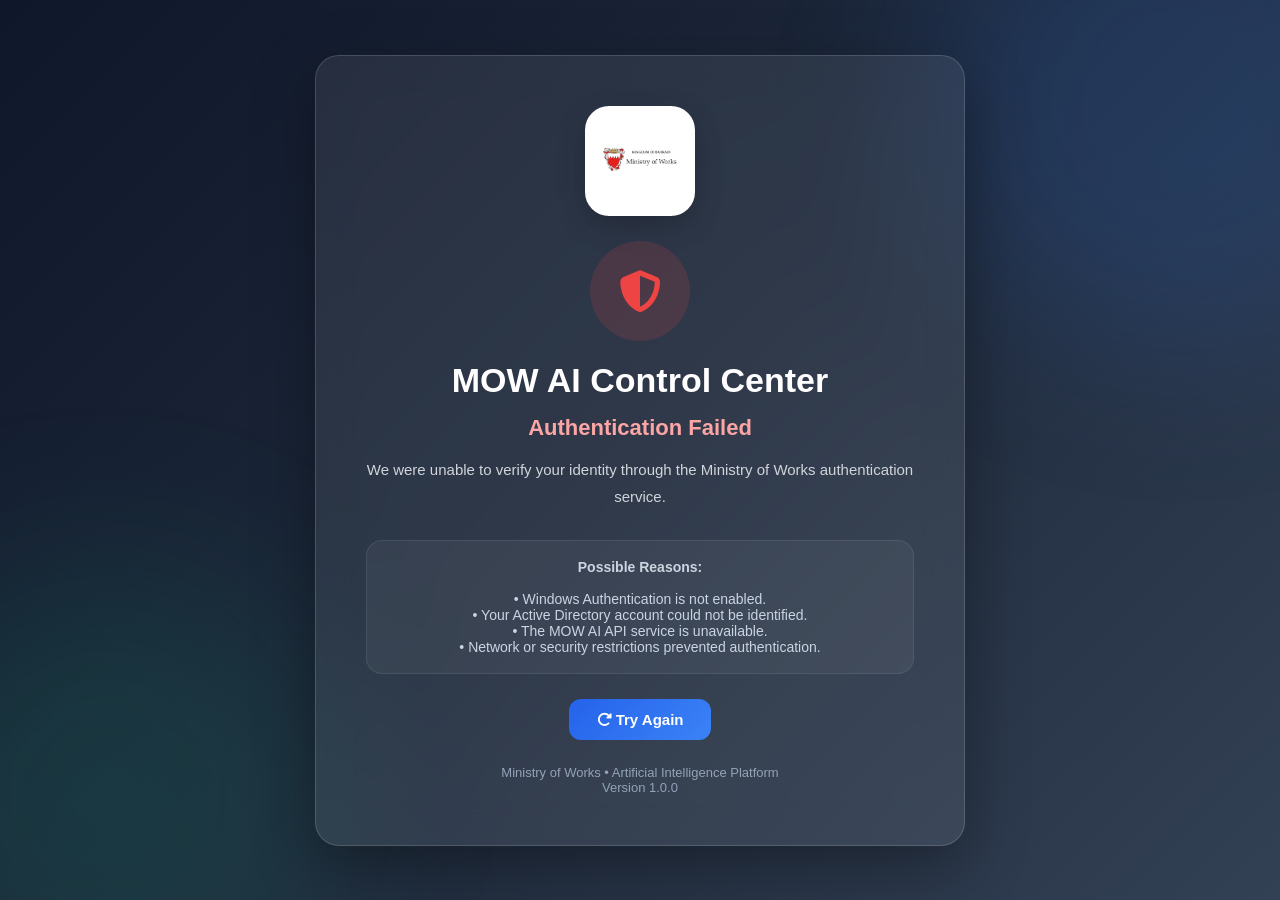
<file: predefined.html>
<!DOCTYPE html>
<html lang="en">

<head>
    <meta charset="UTF-8">
    <meta name="viewport" content="width=device-width, initial-scale=1.0">
    <title>MOW AI Control Center - Predefined Questions</title>
    <link rel="icon" type="image/png" href="assets/appicon.png">
    <link rel="stylesheet" href="css/admin.css">
    <link rel="stylesheet" href="css/predefined.css">
    <link rel="stylesheet" href="https://cdnjs.cloudflare.com/ajax/libs/font-awesome/6.5.0/css/all.min.css">

    <script src="js/api.js"></script>
</head>

<body>
    <!-- MOBILE HEADER -->
    <div class="mobile-header">
        <button class="mobile-menu-btn" onclick="toggleSidebar()">
            <i class="fas fa-bars"></i>
        </button>

        <div class="mobile-brand">
            <img src="assets/mowlogo.png" alt="">
            <div>
                <h3>MOW AI</h3>
                <span>Knowledge Administration Platform</span>
            </div>
        </div>
    </div>

    <div class="mobile-overlay" onclick="closeSidebar()"></div>
    <div class="page">
        <aside class="sidebar">
            <div>
                <div class="brand-card">
                    <div class="logo-shell">
                        <img src="assets/mowlogo.png" alt="">
                    </div>
                    <h2>MOW AI</h2>
                    <p>
                        Knowledge Administration Platform
                    </p>
                </div>

                <nav>
                    <a href="MOWAIHome.html" class="nav-card">
                        <i class="fas fa-house"></i>
                        <div>
                            <strong>Dashboard</strong>
                            <small>Overview</small>
                        </div>
                    </a>
                    <a href="documents.html" class="nav-card">
                        <i class="fas fa-file-lines"></i>
                        <div>
                            <strong>Documents</strong>
                            <small>Training Files</small>
                        </div>
                    </a>
                    <a href="urls.html" class="nav-card">
                        <i class="fas fa-link"></i>
                        <div>
                            <strong>URLs</strong>
                            <small>Knowledge Sources</small>
                        </div>
                    </a>
                    <a href="predefined.html" class="nav-card active">
                        <i class="fas fa-circle-question"></i>
                        <div>
                            <strong>Questions</strong>
                            <small>AI Answers</small>
                        </div>
                    </a>
                </nav>
            </div>

            <!-- FOOTER -->
            <div class="sidebar-footer">
                <div class="footer-divider"></div>
                <div class="app-info">
                    <div class="app-badge">
                        <i class="fas fa-robot"></i>
                        MOW AI
                    </div>

                    <div class="app-meta">
                        Version 1.0.0
                    </div>

                    <div class="app-meta">
                        Developed by MOW ITD Team
                    </div>

                    <div class="app-meta">
                        © 2026 Ministry of Works
                    </div>
                </div>
            </div>
        </aside>

        <!-- CONTENT -->
        <main class="content">
            <div class="topbar">
                <div>
                    <h1><i class="fas fa-list-check"></i> Predefined Questions</h1>
                    <p>
                        Manage AI predefined answers and chatbot responses.
                    </p>
                </div>
                <div class="topbar-right">
                    <div class="user-profile">

                        <div class="user-avatar">
                            <i class="fas fa-user"></i>
                            <span class="user-online"></span>
                        </div>

                        <div class="user-details">
                           <strong id="loggedInFullName">Loading...</strong> 
                            <small id="loggedInUser">Authenticated User</small>
                        </div>

                    </div>

                </div>
            </div>

            <!-- STATS -->
            <div class="stats-grid">
                <div class="stat-card">
                    <i class="fas fa-circle-question"></i>
                    <div>
                        <h3 id="totalQuestions">0</h3>
                        <span>Total Questions</span>
                    </div>
                </div>
            </div>

            <!-- ADD FORM -->
            <section class="form-card">
                <div class="section-title">
                    <i class="fas fa-plus-circle"></i>
                    Add New Question
                </div>

                <div class="form-grid">
                    <input type="text" id="question" placeholder="Question">
                    <input type="text" id="answer" placeholder="Answer">
                    <input type="text" id="keywords" placeholder="Keywords (comma separated)">
                    <button class="save-btn" onclick="addPredefined()">
                        <i class="fas fa-circle-plus"></i> Add Question
                    </button>
                </div>
            </section>

            <!-- SEARCH -->
            <section class="search-card">
                <div class="section-title">
                    <i class="fas fa-search"></i>
                    Search Questions
                </div>
                <input type="text" id="searchInput" placeholder="Search questions...">
            </section>

            <!-- CARDS -->
            <section class="questions-container">
                <div id="questionsGrid" class="questions-grid">
                </div>

                <div id="emptyState" class="empty-state hidden">
                    <i class="fas fa-circle-question"></i>
                    <h3>No Questions Found</h3>
                    <p>
                        Create your first predefined answer.
                    </p>
                </div>
            </section>

            <div class="pagination">
                <button onclick="prevPage()">
                    <i class="fas fa-arrow-left"></i> Previous
                </button>

                <span id="pageInfo"></span>

                <button onclick="nextPage()">
                    Next <i class="fas fa-arrow-right"></i>
                </button>
            </div>
        </main>
    </div>

    <div id="customAlert" class="custom-alert hidden">
        <div class="alert-box">
            <div class="alert-icon success" id="alertIcon">
                <i class="fas fa-circle-check"></i>
            </div>

            <h3 id="alertTitle">Info</h3>

            <p id="alertMessage">Message</p>

            <div class="alert-actions" id="alertActions">
                <button class="alert-btn ok" onclick="closeAlert()">OK</button>
            </div>
        </div>
    </div>

    <!-- ================= LOADING OVERLAY ================= -->
    <div id="loadingOverlay" class="loading-overlay hidden">
        <div class="loading-box">

            <div class="loading-spinner"></div>

            <h3>Uploading Document...</h3>

            <p>Please wait while your document is being processed.</p>

        </div>
    </div>

    <!-- ================= SCRIPT ================= -->
    <script>
        let predefined = [];
        let currentPage = 1;
        const pageSize = 6;
        let confirmResolve;
        let loggedInUserName = "";
        let loggedInFullName = "";

        window.onload = async function () {

            try {
                const authorized = await validateLogin();

                if (authorized) {

                    await loadPredefined();

                    console.log("Predefined Q & A Loaded Successfully");
                }
            }
            catch (ex) {

                console.error("Startup Error:", ex);

                showAlert(
                    'error',
                    'Error',
                    ex.message || 'Failed to load page'
                );
            }
        };

        async function validateLogin() {

            try {

                console.log("Before Validate API");

                const response =
                    await apiGet('/api/auth/validate');

                console.log("After Validate API", response);

                loggedInUserName = response.userName || "";
                loggedInFullName = response.fullName || "";

                setAuditUser(loggedInUserName, loggedInFullName);

                console.log("========== MOW AI LOGIN ==========");
                console.log("User Name :", loggedInUserName);
                console.log("Full Name :", loggedInFullName);
                console.log("Authorized:", response.isAuthorized);
                console.log("Login Time:", new Date().toLocaleString());
                console.log("==================================");

                if (!response.isAuthorized) {

                    document.body.innerHTML = `
            <div class="auth-page">
                <div class="auth-card">

                    <div class="auth-logo">
                        <img src="../assets/mowlogo.png">
                    </div>

                    <div class="auth-icon">
                        <i class="fas fa-user-lock"></i>
                    </div>

                    <h1>Access Denied</h1>

                    <h2>You Are Not Authorized</h2>

                    <p>
                        Your Active Directory account was successfully identified,
                        however you have not been granted access to the
                        MOW AI Administration Portal.
                    </p>

                    <div class="auth-info">
                        Please contact the MOW ITD Team if you require
                        access to this application.
                    </div>

                    <div class="auth-footer">
                        Ministry of Works • MOW AI Administration Portal
                    </div>

                </div>
            </div>`;

                    return false;
                }

                const userElement =
                    document.getElementById("loggedInUser");

                const fullNameElement =
                    document.getElementById("loggedInFullName");

                if (userElement)
                    userElement.textContent =
                        loggedInUserName || "Unknown User";

                if (fullNameElement)
                    fullNameElement.textContent =
                        loggedInFullName || "Authenticated User";

                return true;
            }
            catch (e) {

                console.error(e);

                document.body.innerHTML = `
        <div class="auth-page">

            <div class="auth-card">

                <div class="auth-logo">
                    <img src="../assets/mowlogo.png">
                </div>

                <div class="auth-icon">
                    <i class="fas fa-shield-halved"></i>
                </div>

                <h1>MOW AI Control Center</h1>

                <h2>Authentication Failed</h2>

                <p>
                    We were unable to verify your identity through the Ministry of Works
                    authentication service.
                </p>

                <div class="auth-info">
                    <strong>Possible Reasons:</strong><br><br>

                    • Windows Authentication is not enabled.<br>
                    • Your Active Directory account could not be identified.<br>
                    • The MOW AI API service is unavailable.<br>
                    • Network or security restrictions prevented authentication.
                </div>

                <button class="auth-btn" onclick="location.reload()">
                    <i class="fas fa-rotate-right"></i>
                    Try Again
                </button>

                <div class="auth-footer">
                    Ministry of Works • Artificial Intelligence Platform<br>
                    Version 1.0.0
                </div>

            </div>

        </div>`;

                return false;
            }
        }

        function toggleSidebar() {
            document
                .querySelector('.sidebar')
                .classList.toggle('show');

            document
                .querySelector('.mobile-overlay')
                .classList.toggle('show');

            document.body.classList.toggle('menu-open');
        }

        function closeSidebar() {
            document
                .querySelector('.sidebar')
                .classList.remove('show');

            document
                .querySelector('.mobile-overlay')
                .classList.remove('show');

            document.body.classList.remove('menu-open');
        }

        function showAlert(type, title, message) {

            const modal = document.getElementById('customAlert');
            const icon = document.getElementById('alertIcon');
            const titleEl = document.getElementById('alertTitle');
            const msgEl = document.getElementById('alertMessage');
            const actions = document.getElementById('alertActions');

            icon.className = 'alert-icon ' + type;

            if (type === 'success') {
                icon.innerHTML = '<i class="fas fa-circle-check"></i>';
            }
            else if (type === 'error') {
                icon.innerHTML = '<i class="fas fa-circle-xmark"></i>';
            }
            else {
                icon.innerHTML = '<i class="fas fa-triangle-exclamation"></i>';
            }

            titleEl.textContent = title;
            msgEl.textContent = message;

            // RESET BUTTONS TO NORMAL ALERT MODE
            actions.innerHTML = `
        <button class="alert-btn ok" onclick="closeAlert()">
            OK
        </button>
    `;

            modal.classList.remove('hidden');
        }

        function closeAlert() {

            document.getElementById('customAlert')
                .classList.add('hidden');

            // clear any previous confirm callback
            confirmResolve = null;
        }



        function showConfirm(title, message) {
            return new Promise(resolve => {

                confirmResolve = resolve;

                document.getElementById('alertTitle').textContent = title;
                document.getElementById('alertMessage').textContent = message;

                const icon = document.getElementById('alertIcon');
                icon.className = 'alert-icon warning';
                icon.innerHTML = '<i class="fas fa-triangle-exclamation"></i>';

                const actions = document.getElementById('alertActions');

                actions.innerHTML = `
            <button class="alert-btn cancel" onclick="resolveConfirm(false)">Cancel</button>
            <button class="alert-btn ok" onclick="resolveConfirm(true)">Delete</button>
        `;

                document.getElementById('customAlert').classList.remove('hidden');
            });
        }

        function resolveConfirm(value) {
            document.getElementById('customAlert').classList.add('hidden');
            if (confirmResolve) confirmResolve(value);
        }

        /* ================= LOADING ================= */
        function showLoader(title = "Loading...", message = "Please wait...") {

            const overlay =
                document.getElementById('loadingOverlay');

            overlay.querySelector('h3').innerText = title;
            overlay.querySelector('p').innerText = message;

            overlay.classList.remove('hidden');
        }

        function hideLoader() {

            document
                .getElementById('loadingOverlay')
                .classList.add('hidden');
        }

        async function loadPredefined() {
            try {
                predefined = await apiGet('/api/chat/predefined/list');
                currentPage = 1;
                renderTable();
            } catch (e) {
                showAlert(
                    'error',
                    'Load Failed',
                    'Unable to load predefined questions.'
                );
            }
        }

        function renderTable() {

            const grid =
                document.getElementById('questionsGrid');

            const emptyState =
                document.getElementById('emptyState');

            const search =
                document.getElementById('searchInput')
                    .value.toLowerCase();

            const filtered =
                predefined.filter(p =>
                    p.question.toLowerCase().includes(search) ||
                    p.answer.toLowerCase().includes(search) ||
                    p.keywords.toLowerCase().includes(search)
                );

            document.getElementById("totalQuestions")
                .innerText = predefined.length;

            if (filtered.length === 0) {

                grid.innerHTML = '';

                emptyState.classList.remove('hidden');

                return;
            }

            emptyState.classList.add('hidden');

            const start =
                (currentPage - 1) * pageSize;

            const pageData =
                filtered.slice(start, start + pageSize);

            grid.innerHTML = '';

            pageData.forEach(p => {

                grid.innerHTML += `

        <div class="question-card">

            <div class="question-header">

                <i class="fas fa-circle-question"></i>

                <button
                    class="delete-btn"
                    onclick="deletePredefined(${p.id})">

                    <i class="fas fa-trash"></i>

                </button>

            </div>

            <h3>${p.question}</h3>

            <div class="answer-box">

                ${p.answer}

            </div>

            <div class="keywords">

                ${p.keywords}

            </div>

        </div>

        `;
            });

            const totalPages =
                Math.ceil(filtered.length / pageSize) || 1;

            document.getElementById('pageInfo')
                .innerText =
                `Page ${currentPage} of ${totalPages}`;
        }

        function nextPage() {
            const totalPages = Math.ceil(predefined.length / pageSize) || 1;
            if (currentPage < totalPages) {
                currentPage++;
                renderTable();
            }
        }

        function prevPage() {
            if (currentPage > 1) {
                currentPage--;
                renderTable();
            }
        }

        document.getElementById('searchInput').addEventListener('input', () => {
            currentPage = 1;
            renderTable();
        });

        async function addPredefined() {

            const q = document.getElementById('question').value.trim();
            const a = document.getElementById('answer').value.trim();
            const k = document.getElementById('keywords').value.trim();

            if (!q || !a) {
                return showAlert(
                    'warning',
                    'Validation Error',
                    'Question and Answer are required.'
                );
            }

            showLoader("Saving Predefined Question...");

            try {

                await apiPost(
                    '/api/chat/predefined',
                    {
                        question: q,
                        answer: a,
                        keywords: k
                    },
                    {
                        "X-Audit-User": loggedInUserName,
                        "X-Audit-FullName": loggedInFullName
                    }
                );

                document.getElementById('question').value = '';
                document.getElementById('answer').value = '';
                document.getElementById('keywords').value = '';

                await loadPredefined();

                showAlert(
                    'success',
                    'Saved Successfully',
                    'Predefined question added successfully.'
                );
            }
            catch (err) {

                console.error(err);

                showAlert(
                    'error',
                    'Save Failed',
                    err.message || 'Unable to add predefined question.'
                );
            }
            finally {

                hideLoader();
            }
        }

        async function deletePredefined(id) {

            const confirmed = await showConfirm(
                'Delete Question',
                'Are you sure you want to delete this predefined question?'
            );

            if (!confirmed)
                return;

            showLoader("Deleting Predefined Question...");

            try {

                await apiDelete(
                    `/api/chat/predefined/${id}`,
                    {
                        "X-Audit-User": loggedInUserName,
                        "X-Audit-FullName": loggedInFullName
                    }
                );

                await loadPredefined();

                showAlert(
                    'success',
                    'Deleted Successfully',
                    'Predefined question deleted successfully.'
                );
            }
            catch (err) {

                console.error(err);

                showAlert(
                    'error',
                    'Delete Failed',
                    err.message || 'Unable to delete predefined question.'
                );
            }
            finally {

                hideLoader();
            }
        }

        /* ===== Logo Ripple ===== */
        function logoRipple(e) {
            const bg = e.currentTarget.querySelector('.logo-bg');
            const ripple = document.createElement('span');

            ripple.style.position = 'absolute';
            ripple.style.width = '20px';
            ripple.style.height = '20px';
            ripple.style.borderRadius = '50%';
            ripple.style.background = 'rgba(255,255,255,.6)';
            ripple.style.left = (e.offsetX) + 'px';
            ripple.style.top = (e.offsetY) + 'px';
            ripple.style.transform = 'scale(1)';
            ripple.style.opacity = '1';
            ripple.style.transition = 'all .6s ease';

            bg.appendChild(ripple);

            setTimeout(() => {
                ripple.style.transform = 'scale(15)';
                ripple.style.opacity = '0';
            }, 10);

            setTimeout(() => ripple.remove(), 600);
        }
    </script>

</body>

</html>
</file>
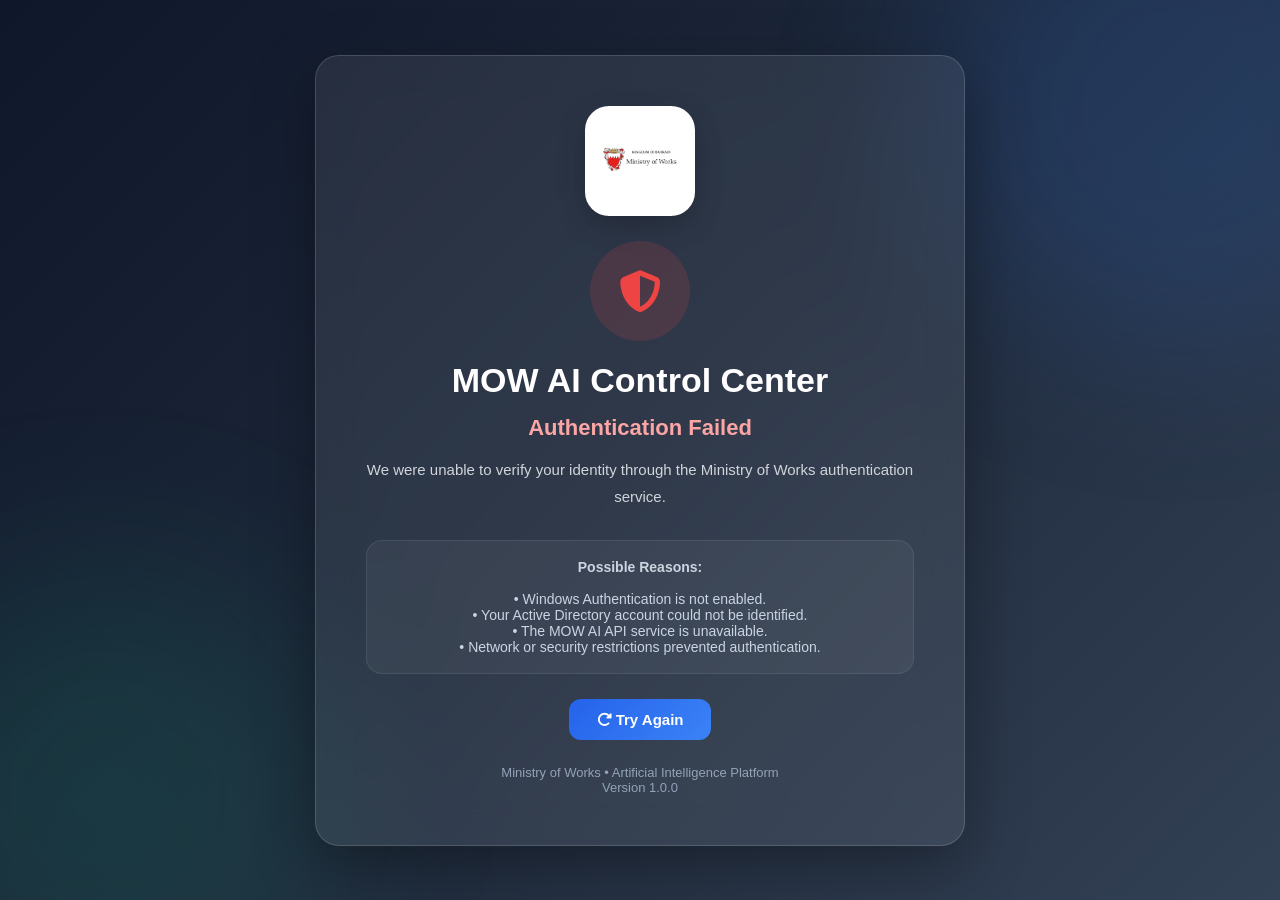
<file: urls.html>
<!DOCTYPE html>
<html lang="en">

<head>
    <meta charset="UTF-8">
    <meta name="viewport" content="width=device-width, initial-scale=1.0">
    <title>MOW AI Control Center - Manage URLs</title>
    <link rel="icon" type="image/png" href="assets/appicon.png">
    <link rel="stylesheet" href="css/admin.css">
    <link rel="stylesheet" href="css/urls.css">
    <link rel="stylesheet" href="https://cdnjs.cloudflare.com/ajax/libs/font-awesome/6.5.0/css/all.min.css">

    <script src="js/api.js"></script>
</head>

<body>
    <!-- MOBILE HEADER -->
    <div class="mobile-header">

        <button class="mobile-menu-btn" onclick="toggleSidebar()">
            <i class="fas fa-bars"></i>
        </button>

        <div class="mobile-brand">
            <img src="assets/mowlogo.png" alt="">
            <div>
                <h3>MOW AI</h3>
                <span>Knowledge Administration Platform</span>
            </div>
        </div>

    </div>

    <div class="mobile-overlay" onclick="closeSidebar()"></div>
    <div class="page">
        <aside class="sidebar">

            <div>

                <div class="brand-card">

                    <div class="logo-shell">
                        <img src="assets/mowlogo.png" alt="">
                    </div>

                    <h2>MOW AI</h2>

                    <p>
                        Knowledge Administration Platform
                    </p>

                </div>

                <nav>

                    <a href="MOWAIHome.html" class="nav-card">
                        <i class="fas fa-house"></i>
                        <div>
                            <strong>Dashboard</strong>
                            <small>Overview</small>
                        </div>
                    </a>

                    <a href="documents.html" class="nav-card">
                        <i class="fas fa-file-lines"></i>
                        <div>
                            <strong>Documents</strong>
                            <small>Training Files</small>
                        </div>
                    </a>

                    <a href="urls.html" class="nav-card active">
                        <i class="fas fa-link"></i>
                        <div>
                            <strong>URLs</strong>
                            <small>Knowledge Sources</small>
                        </div>
                    </a>

                    <a href="predefined.html" class="nav-card">
                        <i class="fas fa-circle-question"></i>
                        <div>
                            <strong>Questions</strong>
                            <small>AI Answers</small>
                        </div>
                    </a>

                </nav>

            </div>

            <!-- FOOTER -->

            <div class="sidebar-footer">

                <div class="footer-divider"></div>

                <div class="app-info">

                    <div class="app-badge">
                        <i class="fas fa-robot"></i>
                        MOW AI
                    </div>

                    <div class="app-meta">
                        Version 1.0.0
                    </div>

                    <div class="app-meta">
                        Developed by MOW ITD Team
                    </div>

                    <div class="app-meta">
                        © 2026 Ministry of Works
                    </div>

                </div>

            </div>

        </aside>

        <!-- CONTENT -->

        <main class="content">

            <div class="topbar">

                <div>

                    <h1><i class="fas fa-globe"></i> URL Management</h1>

                    <p>
                        Manage website sources used by the AI knowledge base.
                    </p>

                </div>

                <div class="topbar-right">
                    <div class="user-profile">

                        <div class="user-avatar">
                            <i class="fas fa-user"></i>
                            <span class="user-online"></span>
                        </div>

                        <div class="user-details">
                            <strong id="loggedInFullName">Loading...</strong> 
                            <small id="loggedInUser">Authenticated User</small>
                        </div>

                    </div>

                </div>

            </div>

            <!-- STATS -->

            <div class="stats-grid">

                <div class="stat-card">

                    <i class="fas fa-link"></i>

                    <div>

                        <h3 id="totalUrls">0</h3>

                        <span>Total URLs</span>

                    </div>

                </div>

                <div class="stat-card">

                    <i class="fas fa-search"></i>

                    <div>

                        <h3 id="searchResults">0</h3>

                        <span>Search Results</span>

                    </div>

                </div>

            </div>

            <!-- ADD URL -->

            <section class="url-form-card">

                <div class="section-title">

                    <i class="fas fa-plus-circle"></i>

                    Add New Website Source

                </div>

                <div class="form-grid">

                    <div class="form-group">

                        <label>Website Title</label>

                        <input type="text" id="urlTitle" placeholder="Website Title">

                    </div>

                    <div class="form-group">

                        <label>Website URL</label>

                        <input type="text" id="urlInput" placeholder="https://example.com">

                    </div>

                    <button class="add-url-btn" onclick="addUrl()">

                        <i class="fas fa-link"></i>

                        Add URL

                    </button>

                </div>

            </section>

            <!-- SEARCH -->

            <section class="search-card">

                <div class="section-title">

                    <i class="fas fa-search"></i>

                    Search URLs

                </div>

                <input type="text" id="searchInput" placeholder="Search URLs...">

            </section>

            <!-- URL CARDS -->

            <section class="urls-container">

                <div id="urlsGrid" class="urls-grid">
                </div>

                <div id="emptyState" class="empty-state hidden">

                    <i class="fas fa-link"></i>

                    <h3>No URLs Found</h3>

                    <p>
                        Add your first website source.
                    </p>

                </div>

            </section>

            <!-- PAGINATION -->

            <div class="pagination">

                <button onclick="prevPage()">
                    <i class="fas fa-arrow-left"></i> Previous
                </button>

                <span id="pageInfo"></span>

                <button onclick="nextPage()">
                    Next <i class="fas fa-arrow-right"></i>
                </button>

            </div>

        </main>

    </div>

    <div id="customAlert" class="custom-alert hidden">
        <div class="alert-box">

            <div class="alert-icon success" id="alertIcon">
                <i class="fas fa-circle-check"></i>
            </div>

            <h3 id="alertTitle">Info</h3>

            <p id="alertMessage">Message</p>

            <div class="alert-actions" id="alertActions">
                <button class="alert-btn ok" onclick="closeAlert()">OK</button>
            </div>

        </div>
    </div>

    <!-- ================= LOADING OVERLAY ================= -->
    <div id="loadingOverlay" class="loading-overlay hidden">
        <div class="loading-box">

            <div class="loading-spinner"></div>

            <h3>Embedding URL...</h3>

            <p>Please wait while AI processes the website content.</p>

        </div>
    </div>

    <script>
        let urls = [];
        let currentPage = 1;
        const pageSize = 6;

        let loggedInUserName = "";
        let loggedInFullName = "";

        window.onload = async function () {

            try {
                const authorized = await validateLogin();

                if (authorized) {

                    await loadUrls();

                    console.log("URLs Loaded Successfully");
                }
            }
            catch (ex) {

                console.error("Startup Error:", ex);

                showAlert(
                    'error',
                    'Error',
                    ex.message || 'Failed to load page'
                );
            }
        };

        async function validateLogin() {

            try {

                console.log("Before Validate API");

                const response =
                    await apiGet('/api/auth/validate');

                console.log("After Validate API", response);

                loggedInUserName = response.userName || "";
                loggedInFullName = response.fullName || "";

                setAuditUser(loggedInUserName, loggedInFullName);

                console.log("========== MOW AI LOGIN ==========");
                console.log("User Name :", loggedInUserName);
                console.log("Full Name :", loggedInFullName);
                console.log("Authorized:", response.isAuthorized);
                console.log("Login Time:", new Date().toLocaleString());
                console.log("==================================");

                if (!response.isAuthorized) {

                    document.body.innerHTML = `
            <div class="auth-page">
                <div class="auth-card">

                    <div class="auth-logo">
                        <img src="../assets/mowlogo.png">
                    </div>

                    <div class="auth-icon">
                        <i class="fas fa-user-lock"></i>
                    </div>

                    <h1>Access Denied</h1>

                    <h2>You Are Not Authorized</h2>

                    <p>
                        Your Active Directory account was successfully identified,
                        however you have not been granted access to the
                        MOW AI Administration Portal.
                    </p>

                    <div class="auth-info">
                        Please contact the MOW ITD Team if you require
                        access to this application.
                    </div>

                    <div class="auth-footer">
                        Ministry of Works • MOW AI Administration Portal
                    </div>

                </div>
            </div>`;

                    return false;
                }

                const userElement =
                    document.getElementById("loggedInUser");

                const fullNameElement =
                    document.getElementById("loggedInFullName");

                if (userElement)
                    userElement.textContent =
                        loggedInUserName || "Unknown User";

                if (fullNameElement)
                    fullNameElement.textContent =
                        loggedInFullName || "Authenticated User";

                return true;
            }
            catch (e) {

                console.error(e);

                document.body.innerHTML = `
        <div class="auth-page">

            <div class="auth-card">

                <div class="auth-logo">
                    <img src="../assets/mowlogo.png">
                </div>

                <div class="auth-icon">
                    <i class="fas fa-shield-halved"></i>
                </div>

                <h1>MOW AI Control Center</h1>

                <h2>Authentication Failed</h2>

                <p>
                    We were unable to verify your identity through the Ministry of Works
                    authentication service.
                </p>

                <div class="auth-info">
                    <strong>Possible Reasons:</strong><br><br>

                    • Windows Authentication is not enabled.<br>
                    • Your Active Directory account could not be identified.<br>
                    • The MOW AI API service is unavailable.<br>
                    • Network or security restrictions prevented authentication.
                </div>

                <button class="auth-btn" onclick="location.reload()">
                    <i class="fas fa-rotate-right"></i>
                    Try Again
                </button>

                <div class="auth-footer">
                    Ministry of Works • Artificial Intelligence Platform<br>
                    Version 1.0.0
                </div>

            </div>

        </div>`;

                return false;
            }
        }

        function toggleSidebar() {

            document
                .querySelector('.sidebar')
                .classList.toggle('show');

            document
                .querySelector('.mobile-overlay')
                .classList.toggle('show');

            document.body.classList.toggle('menu-open');
        }

        function closeSidebar() {

            document
                .querySelector('.sidebar')
                .classList.remove('show');

            document
                .querySelector('.mobile-overlay')
                .classList.remove('show');

            document.body.classList.remove('menu-open');
        }

        /* ================= ALERT SYSTEM ================= */

        let confirmResolve = null;

        function showAlert(type, title, message) {

            const modal = document.getElementById('customAlert');
            const icon = document.getElementById('alertIcon');
            const titleEl = document.getElementById('alertTitle');
            const msgEl = document.getElementById('alertMessage');
            const actions = document.getElementById('alertActions');

            // RESET ACTIONS
            actions.innerHTML = `
        <button class="alert-btn ok" onclick="closeAlert()">
            OK
        </button>
    `;

            // ICON
            icon.className = 'alert-icon ' + type;

            if (type === 'success') {
                icon.innerHTML = '<i class="fas fa-circle-check"></i>';
            }
            else if (type === 'error') {
                icon.innerHTML = '<i class="fas fa-circle-xmark"></i>';
            }
            else {
                icon.innerHTML = '<i class="fas fa-triangle-exclamation"></i>';
            }

            titleEl.textContent = title;
            msgEl.textContent = message;

            modal.classList.remove('hidden');
        }

        function closeAlert() {

            document.getElementById('customAlert')
                .classList.add('hidden');

            confirmResolve = null;
        }

        /* ================= CONFIRM MODAL ================= */

        function showConfirm(title, message) {

            return new Promise(resolve => {

                confirmResolve = resolve;

                const modal = document.getElementById('customAlert');
                const icon = document.getElementById('alertIcon');
                const titleEl = document.getElementById('alertTitle');
                const msgEl = document.getElementById('alertMessage');
                const actions = document.getElementById('alertActions');

                icon.className = 'alert-icon warning';
                icon.innerHTML =
                    '<i class="fas fa-triangle-exclamation"></i>';

                titleEl.textContent = title;
                msgEl.textContent = message;

                actions.innerHTML = `
            <button class="alert-btn cancel"
                onclick="resolveConfirm(false)">
                Cancel
            </button>

            <button class="alert-btn ok"
                onclick="resolveConfirm(true)">
                Delete
            </button>
        `;

                modal.classList.remove('hidden');
            });
        }

        function resolveConfirm(value) {

            document.getElementById('customAlert')
                .classList.add('hidden');

            if (confirmResolve) {
                confirmResolve(value);
            }

            confirmResolve = null;
        }

        /* ================= LOADER ================= */

        function showLoader(message = "Loading...") {

            const overlay =
                document.getElementById('loadingOverlay');

            overlay.querySelector('h3').innerText = message;

            overlay.classList.remove('hidden');
        }

        function hideLoader() {

            document.getElementById('loadingOverlay')
                .classList.add('hidden');
        }

        /* ================= LOAD URLS ================= */

        async function loadUrls() {

            showLoader("Loading Embedded URLs...");

            try {

                urls = await apiGet('/api/urls/list');

                document.getElementById('totalUrls').innerText =
                    urls.length;

                currentPage = 1;

                renderTable();
            }
            catch (err) {

                console.error(err);

                showAlert(
                    'error',
                    'Load Failed',
                    'Unable to load URLs from the server.'
                );
            }
            finally {

                hideLoader();
            }
        }

        /* ================= RENDER TABLE ================= */

        function renderTable() {

            const grid =
                document.getElementById('urlsGrid');

            const emptyState =
                document.getElementById('emptyState');

            const search =
                document.getElementById('searchInput')
                    .value.toLowerCase();

            const filtered =
                urls.filter(u =>
                    (u.title || '')
                        .toLowerCase()
                        .includes(search)
                    ||
                    (u.url || '')
                        .toLowerCase()
                        .includes(search)
                );

            document.getElementById('totalUrls').innerText =
                urls.length;

            document.getElementById('searchResults').innerText =
                filtered.length;

            if (filtered.length === 0) {

                grid.innerHTML = '';

                emptyState.classList.remove('hidden');

                document.getElementById('pageInfo').innerText = '';

                return;
            }

            emptyState.classList.add('hidden');

            const start =
                (currentPage - 1) * pageSize;

            const pageData =
                filtered.slice(
                    start,
                    start + pageSize
                );

            grid.innerHTML = '';

            pageData.forEach(u => {

                grid.innerHTML += `

        <div class="url-card">

            <div class="url-icon">
                <i class="fas fa-globe"></i>
            </div>

            <div class="url-content">

                <h3>${u.title}</h3>

                <a
                    href="${u.url}"
                    target="_blank">

                    ${u.url}

                </a>

            </div>

            <button
                class="delete-btn"
                onclick="deleteUrl(${u.urlId})">

                <i class="fas fa-trash"></i>

            </button>

        </div>

        `;
            });

            const totalPages =
                Math.ceil(filtered.length / pageSize) || 1;

            document.getElementById('pageInfo').innerText =
                `Page ${currentPage} of ${totalPages}`;
        }

        /* ================= PAGINATION ================= */

        function nextPage() {

            if (currentPage * pageSize < urls.length) {

                currentPage++;

                renderTable();
            }
        }

        function prevPage() {

            if (currentPage > 1) {

                currentPage--;

                renderTable();
            }
        }

        /* ================= SEARCH ================= */

        document
            .getElementById('searchInput')
            .addEventListener('input', () => {

                currentPage = 1;

                renderTable();
            });

        /* ================= ADD URL ================= */

        async function addUrl() {

            const url =
                document.getElementById('urlInput')
                    .value
                    .trim();

            const title =
                document.getElementById('urlTitle')
                    .value
                    .trim();

            if (!url || !title) {

                showAlert(
                    'warning',
                    'Validation Error',
                    'Title and URL are required.'
                );

                return;
            }

            showLoader("Embedding URL...");

            try {

                const result = await apiPost(
                    '/api/urls/add',
                    {
                        url,
                        title
                    },
                    {
                        "X-Audit-User": loggedInUserName,
                        "X-Audit-FullName": loggedInFullName
                    }
                );

                if (result.success) {

                    // CLEAR INPUTS
                    document.getElementById('urlInput').value = '';
                    document.getElementById('urlTitle').value = '';

                    // RELOAD TABLE
                    await loadUrls();

                    // SUCCESS ALERT
                    showAlert(
                        'success',
                        'URL Embedded',
                        'Website content embedded successfully.'
                    );
                }
                else {

                    showAlert(
                        'error',
                        'Add URL Failed',
                        result.error || 'Unable to add URL.'
                    );
                }
            }
            catch (err) {

                console.error(err);

                showAlert(
                    'error',
                    'Add URL Failed',
                    err.message || 'Something went wrong.'
                );
            }
            finally {

                hideLoader();
            }
        }

        /* ================= DELETE URL ================= */

        async function deleteUrl(id) {

            const confirmed = await showConfirm(
                'Delete URL',
                'Are you sure you want to delete this URL?'
            );

            if (!confirmed)
                return;

            showLoader("Deleting URL...");

            try {

                // ✅ USE POST INSTEAD OF DELETE
                const result = await apiPost(
                    '/api/urls/delete',
                    {
                        id: id
                    },
                    {
                        "X-Audit-User": loggedInUserName,
                        "X-Audit-FullName": loggedInFullName
                    }
                );

                if (result.success) {

                    await loadUrls();

                    showAlert(
                        'success',
                        'URL Deleted',
                        'URL deleted successfully.'
                    );
                }
                else {

                    showAlert(
                        'error',
                        'Delete Failed',
                        result.error || 'Unable to delete URL.'
                    );
                }
            }
            catch (err) {

                console.error(err);

                showAlert(
                    'error',
                    'Delete Failed',
                    err.message || 'Unable to delete URL.'
                );
            }
            finally {

                hideLoader();
            }
        }

        /* ================= LOGO RIPPLE ================= */

        function logoRipple(e) {

            const bg =
                e.currentTarget.querySelector('.logo-bg');

            const ripple =
                document.createElement('span');

            ripple.style.position = 'absolute';
            ripple.style.width = '20px';
            ripple.style.height = '20px';
            ripple.style.borderRadius = '50%';
            ripple.style.background = 'rgba(255,255,255,.6)';
            ripple.style.left = (e.offsetX) + 'px';
            ripple.style.top = (e.offsetY) + 'px';
            ripple.style.transform = 'scale(1)';
            ripple.style.opacity = '1';
            ripple.style.transition = 'all .6s ease';

            bg.appendChild(ripple);

            setTimeout(() => {

                ripple.style.transform = 'scale(15)';
                ripple.style.opacity = '0';

            }, 10);

            setTimeout(() => ripple.remove(), 600);
        }

    </script>

</body>

</html>
</file>
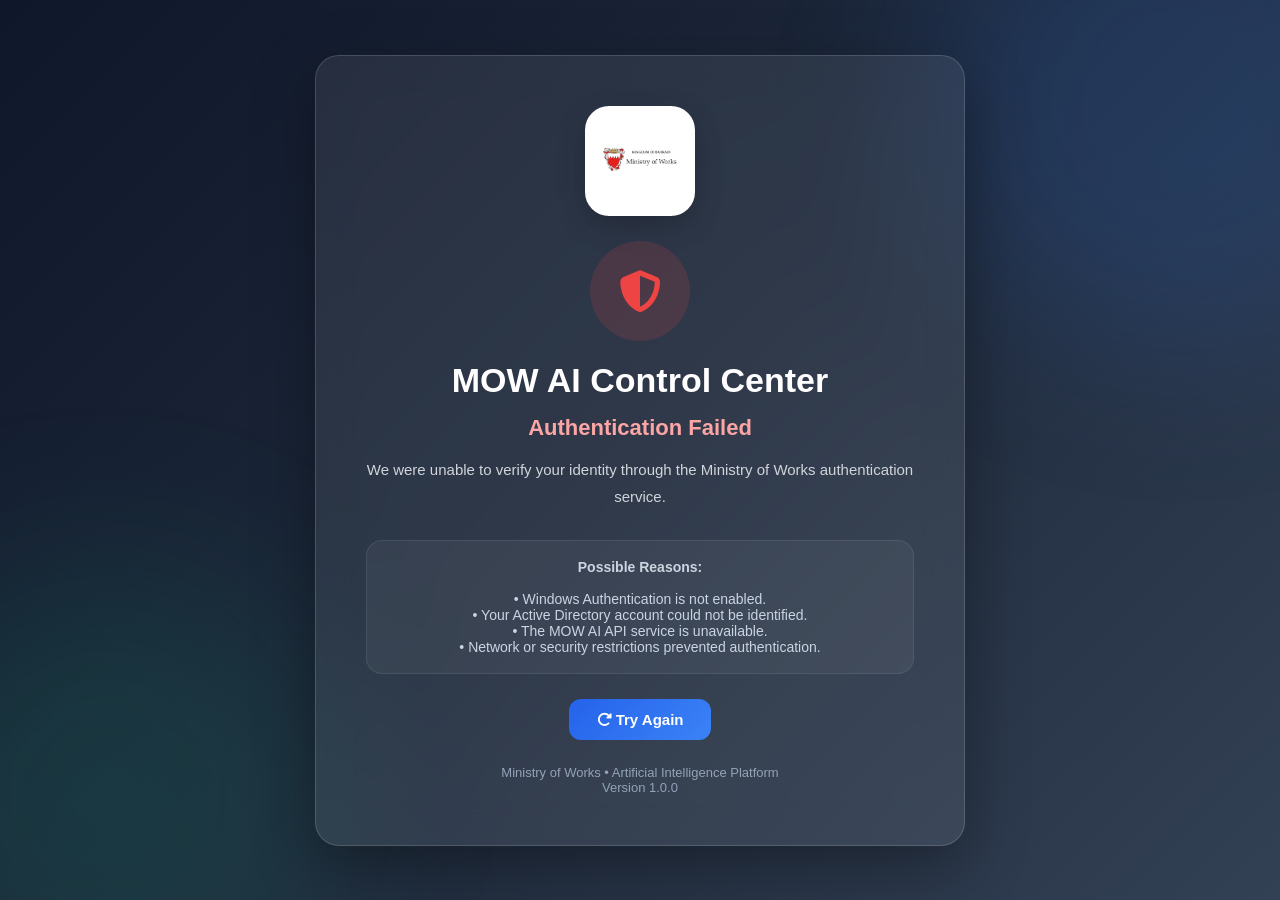
<file: admin/activity-audit.html>
<!DOCTYPE html>
<html lang="en">

<head>
    <meta charset="UTF-8">
    <title>MOW AI Control Center - Activity Audit</title>
    <meta name="viewport" content="width=device-width, initial-scale=1.0">

    <link rel="icon" href="../assets/appicon.png">
    <link rel="stylesheet" href="https://cdnjs.cloudflare.com/ajax/libs/font-awesome/6.5.0/css/all.min.css">
    <link rel="stylesheet" href="../css/admin.css">
</head>

<body>
    <!-- MOBILE HEADER -->
    <div class="mobile-header">

        <button class="mobile-menu-btn" onclick="toggleSidebar()">
            <i class="fas fa-bars"></i>
        </button>

        <div class="mobile-brand">
            <img src="../assets/mowlogo.png" alt="">
            <div>
                <h3>MOW AI</h3>
                <span>Knowledge Administration Platform</span>
            </div>
        </div>

    </div>
    <div class="mobile-overlay" onclick="closeSidebar()"></div>

    <div class="page">
        <aside class="sidebar" id="sidebar">

            <div>

                <div class="brand-card">

                    <div class="logo-shell">
                        <img src="../assets/mowlogo.png" alt="">
                    </div>

                    <h2>MOW AI</h2>

                    <p>
                        Knowledge Administration Platform
                    </p>

                </div>

                <nav>

                    <a href="../MOWAIHome.html" class="nav-card active">
                        <i class="fas fa-house"></i>
                        <div>
                            <strong>Dashboard</strong>
                            <small>Overview</small>
                        </div>
                    </a>

                    <a href="../documents.html" class="nav-card">
                        <i class="fas fa-file-lines"></i>
                        <div>
                            <strong>Documents</strong>
                            <small>Training Files</small>
                        </div>
                    </a>

                    <a href="../urls.html" class="nav-card">
                        <i class="fas fa-link"></i>
                        <div>
                            <strong>URLs</strong>
                            <small>Knowledge Sources</small>
                        </div>
                    </a>

                    <a href="../predefined.html" class="nav-card">
                        <i class="fas fa-circle-question"></i>
                        <div>
                            <strong>Questions</strong>
                            <small>AI Answers</small>
                        </div>
                    </a>

                </nav>

            </div>

            <!-- FOOTER -->

            <div class="sidebar-footer">

                <div class="footer-divider"></div>

                <div class="app-info">

                    <div class="app-badge">
                        <i class="fas fa-robot"></i>
                        MOW AI
                    </div>

                    <div class="app-meta">
                        Version 1.0.0
                    </div>

                    <div class="app-meta">
                        Developed by MOW ITD Team
                    </div>

                    <div class="app-meta">
                        © 2026 Ministry of Works
                    </div>

                </div>

            </div>

        </aside>

        <main class="content">
            <header class="topbar">
                <div>
                    <h1>
                        <i class="fas fa-clipboard-list"></i>
                        Activity Audit Trail
                    </h1>

                    <p>
                        Monitor user activities, system changes, administrative actions, and security-related events
                        across the MOW AI platform.
                    </p>
                </div>

                <div class="topbar-right">
                    <div class="user-profile">

                        <div class="user-avatar">
                            <i class="fas fa-user"></i>
                            <span class="user-online"></span>
                        </div>

                        <div class="user-details">
                            <strong id="loggedInFullName">Loading...</strong>
                            <small id="loggedInUser">Authenticated User</small>
                        </div>

                    </div>

                </div>

            </header>

            <div class="container">

                <div class="header-right">

                    <div class="btn-group-left">
                        <button class="btn btn-back" onclick="goBack()">
                            <i class="fas fa-arrow-left"></i> Back
                        </button>
                    </div>

                </div>

                <!-- SEARCH (NEW LINE WITH SPACE) -->
                <div class="search-box">
                    <input type="text" id="searchInput" placeholder="Search Audit Logs..." onkeyup="filterAudit()">
                </div>
                <div class="table-responsive">
                    <table>
                        <thead>
                            <tr>
                                <th>ID</th>
                                <th>User Name</th>
                                <th>Full Name</th>
                                <th>Email</th>
                                <th>Module</th>
                                <th>Action</th>
                                <th>Record ID</th>
                                <th>IP Address</th>
                                <th>Activity Date</th>
                                <th>Status</th>
                                <th>Details</th>
                            </tr>
                        </thead>

                        <tbody id="auditTable"></tbody>
                    </table>
                </div>

                <div class="pagination-container">

                    <div class="pagination-info" id="paginationInfo">
                        Showing 0 to 0 of 0 records
                    </div>

                    <div class="pagination-controls">

                        <button class="btn btn-secondary" onclick="previousPage()" id="btnPrev">
                            <i class="fas fa-chevron-left"></i>
                            Previous
                        </button>

                        <span id="pageInfo">Page 1 of 1</span>

                        <button class="btn btn-secondary" onclick="nextPage()" id="btnNext">
                            Next
                            <i class="fas fa-chevron-right"></i>
                        </button>

                    </div>

                </div>
            </div>
        </main>

    </div>

    <!-- ================= CUSTOM ALERT ================= -->
    <div id="customAlert" class="custom-alert hidden">
        <div class="alert-box">

            <div class="alert-icon" id="alertIcon">
                <i class="fas fa-circle-check"></i>
            </div>

            <h3 id="alertTitle">Success</h3>

            <p id="alertMessage">
                Uploaded successfully
            </p>

            <div class="alert-actions" id="alertActions">
                <button class="alert-btn ok" onclick="closeAlert(true)">
                    OK
                </button>
            </div>

        </div>
    </div>

    <!-- ================= LOADING OVERLAY ================= -->
    <div id="loadingOverlay" class="loading-overlay hidden">
        <div class="loading-box">

            <div class="loading-spinner"></div>

            <h3>Uploading Document...</h3>

            <p>Please wait while your document is being processed.</p>

        </div>
    </div>

    <script src="../js/api.js"></script>
    <script>
        let loggedInUserName = "";
        let loggedInFullName = "";
        let audits = [];
        let filteredAudits = [];

        const pageSize = 10;
        let currentPage = 1;

        window.onload = async function () {
            try {

                showLoading(
                    "Loading Activity Audit...",
                    "Fetching data from server"
                );

                console.log("Page Load Started");

                const authorized = await validateLogin();

                console.log("Authorized:", authorized);

                if (authorized) {

                    await loadAudit();

                    console.log("Activity Audit Loaded Successfully");
                }
            }
            catch (ex) {

                console.error("Startup Error:", ex);

                showAlert(
                    'error',
                    'Error',
                    ex.message || 'Failed to load page'
                );
            }
            finally {

                console.log("Hide Loading");

                hideLoading();
            }
        };

        async function validateLogin() {

            try {

                console.log("Before Validate API");

                const response =
                    await apiGet('/api/auth/validate');

                console.log("After Validate API", response);

                loggedInUserName = response.userName || "";
                loggedInFullName = response.fullName || "";
                setAuditUser(loggedInUserName, loggedInFullName);
                console.log("========== MOW AI LOGIN ==========");
                console.log("User Name :", loggedInUserName);
                console.log("Full Name :", loggedInFullName);
                console.log("Authorized:", response.isAuthorized);
                console.log("Login Time:", new Date().toLocaleString());
                console.log("==================================");

                if (!response.isAuthorized) {

                    document.body.innerHTML = `
            <div class="auth-page">
                <div class="auth-card">

                    <div class="auth-logo">
                        <img src="../assets/mowlogo.png">
                    </div>

                    <div class="auth-icon">
                        <i class="fas fa-user-lock"></i>
                    </div>

                    <h1>Access Denied</h1>

                    <h2>You Are Not Authorized</h2>

                    <p>
                        Your Active Directory account was successfully identified,
                        however you have not been granted access to the
                        MOW AI Administration Portal.
                    </p>

                    <div class="auth-info">
                        Please contact the MOW ITD Team if you require
                        access to this application.
                    </div>

                    <div class="auth-footer">
                        Ministry of Works • MOW AI Administration Portal
                    </div>

                </div>
            </div>`;

                    return false;
                }

                const userElement =
                    document.getElementById("loggedInUser");

                const fullNameElement =
                    document.getElementById("loggedInFullName");

                if (userElement)
                    userElement.textContent =
                        loggedInUserName || "Unknown User";

                if (fullNameElement)
                    fullNameElement.textContent =
                        loggedInFullName || "Authenticated User";

                return true;
            }
            catch (e) {

                console.error(e);

                document.body.innerHTML = `
        <div class="auth-page">

            <div class="auth-card">

                <div class="auth-logo">
                    <img src="../assets/mowlogo.png">
                </div>

                <div class="auth-icon">
                    <i class="fas fa-shield-halved"></i>
                </div>

                <h1>MOW AI Control Center</h1>

                <h2>Authentication Failed</h2>

                <p>
                    We were unable to verify your identity through the Ministry of Works
                    authentication service.
                </p>

                <div class="auth-info">
                    <strong>Possible Reasons:</strong><br><br>

                    • Windows Authentication is not enabled.<br>
                    • Your Active Directory account could not be identified.<br>
                    • The MOW AI API service is unavailable.<br>
                    • Network or security restrictions prevented authentication.
                </div>

                <button class="auth-btn" onclick="location.reload()">
                    <i class="fas fa-rotate-right"></i>
                    Try Again
                </button>

                <div class="auth-footer">
                    Ministry of Works • Artificial Intelligence Platform<br>
                    Version 1.0.0
                </div>

            </div>

        </div>`;

                return false;
            }
        }

        function toggleSidebar() {

            document
                .querySelector('.sidebar')
                .classList.toggle('show');

            document
                .querySelector('.mobile-overlay')
                .classList.toggle('show');

            document.body.classList.toggle('menu-open');
        }

        function closeSidebar() {

            document
                .querySelector('.sidebar')
                .classList.remove('show');

            document
                .querySelector('.mobile-overlay')
                .classList.remove('show');

            document.body.classList.remove('menu-open');
        }

        function showAlert(type, title, message) {

            const modal = document.getElementById('customAlert');
            const icon = document.getElementById('alertIcon');
            const titleEl = document.getElementById('alertTitle');
            const msgEl = document.getElementById('alertMessage');

            icon.className = 'alert-icon ' + type;

            if (type === 'success') {
                icon.innerHTML = '<i class="fas fa-circle-check"></i>';
            } else if (type === 'error') {
                icon.innerHTML = '<i class="fas fa-circle-xmark"></i>';
            } else {
                icon.innerHTML = '<i class="fas fa-triangle-exclamation"></i>';
            }

            titleEl.textContent = title;
            msgEl.textContent = message;

            modal.classList.remove('hidden');
        }

        function closeAlert() {
            document.getElementById('customAlert').classList.add('hidden');
        }

        function goBack() {
            window.location.href = "security-dashboard.html";
            // change this if your security main page is different
        }

        async function loadAudit() {

            try {

                showLoading(
                    "Loading Activity Audit Logs...",
                    "Fetching activity history"
                );

                const res = await fetch(
                    API_BASE + '/api/admin-users/audit-log',
                    {
                        credentials: 'include'
                    });

                const result = await res.json();

                if (!result.success) {
                    throw new Error("Failed to load audit logs");
                }

                audits = result.data || [];
                filteredAudits = [...audits];

                currentPage = 1;

                renderAuditPage();

            }
            catch (ex) {

                console.error(ex);

                showAlert(
                    'error',
                    'Error',
                    'Failed to load activity audit history'
                );
            }
            finally {

                hideLoading();
            }
        }

        function renderAuditPage() {

            const tbody =
                document.getElementById("auditTable");

            tbody.innerHTML = "";

            if (!filteredAudits || filteredAudits.length === 0) {

                tbody.innerHTML = `
        <tr>
            <td colspan="11" class="empty-state">

                <div class="empty-box">

                    <i class="fas fa-folder-open"></i>

                    <h3>No Audit Records Found</h3>

                    <p>
                        No activity audit history available.
                    </p>

                </div>

            </td>
        </tr>`;

                document.getElementById("pageInfo").innerHTML = "";
                updatePagination();

                return;
            }

            const start =
                (currentPage - 1) * pageSize;

            const end =
                start + pageSize;

            const pageData =
                filteredAudits.slice(start, end);

            pageData.forEach(a => {

                const actionClass =
                    (a.actionType || '')
                        .toLowerCase()
                        .replace(/\s+/g, '-');

                tbody.innerHTML += `
        <tr>

            <td data-label="ID">
                ${a.activityAuditID}
            </td>

            <td data-label="Username">
                ${a.userName || ''}
            </td>

            <td data-label="Full Name">
                ${a.fullName || ''}
            </td>

            <td data-label="Email">
                ${a.email || ''}
            </td>

            <td data-label="Module">
                <span class="module-badge">
                    ${a.moduleName || ''}
                </span>
            </td>

            <td data-label="Action">
                <span class="action-badge ${actionClass}">
                    ${a.actionType || ''}
                </span>
            </td>

            <td data-label="Record ID">
                ${a.recordID || ''}
            </td>

            <td data-label="IP Address">
                ${a.clientIP || ''}
            </td>

            <td data-label="Activity Date">
                ${formatDate(a.activityDate)}
            </td>

            <td data-label="Status">
                <span class="status ${a.isActive ? 'active' : 'inactive'}">
                    ${a.isActive ? 'Active' : 'Inactive'}
                </span>
            </td>

            <td data-label="Details"
                class="details-cell"
                title="${a.details || ''}">
                ${a.details || ''}
            </td>

        </tr>`;
            });

            updatePagination();
        }

        function filterAudit() {

            const val =
                document.getElementById("searchInput")
                    .value
                    .toLowerCase();

            filteredAudits = audits.filter(a =>

                (a.userName || '')
                    .toLowerCase()
                    .includes(val)

                ||

                (a.fullName || '')
                    .toLowerCase()
                    .includes(val)

                ||

                (a.email || '')
                    .toLowerCase()
                    .includes(val)

                ||

                (a.moduleName || '')
                    .toLowerCase()
                    .includes(val)

                ||

                (a.actionType || '')
                    .toLowerCase()
                    .includes(val)

                ||

                (a.clientIP || '')
                    .toLowerCase()
                    .includes(val)

                ||

                (a.details || '')
                    .toLowerCase()
                    .includes(val)
            );

            currentPage = 1;

            renderAuditPage();
        }

        function updatePagination() {

            const totalPages =
                Math.ceil(filteredAudits.length / pageSize);

            document.getElementById("pageInfo").innerHTML =
                `Page ${currentPage} of ${totalPages}
         (${filteredAudits.length} Records)`;
        }

        function nextPage() {

            const totalPages =
                Math.ceil(filteredAudits.length / pageSize);

            if (currentPage < totalPages) {

                currentPage++;

                renderAuditPage();
            }
        }

        function previousPage() {

            if (currentPage > 1) {

                currentPage--;

                renderAuditPage();
            }
        }

        function formatDate(dateString) {
            if (!dateString) return "";

            const date = new Date(dateString);

            const day = String(date.getDate()).padStart(2, '0');
            const month = String(date.getMonth() + 1).padStart(2, '0');
            const year = date.getFullYear();

            let hours = date.getHours();
            const minutes = String(date.getMinutes()).padStart(2, '0');
            const ampm = hours >= 12 ? 'PM' : 'AM';

            hours = hours % 12;
            hours = hours ? hours : 12;

            return `${day}/${month}/${year} ${hours}:${minutes} ${ampm}`;
        }

        /* ================= LOADING ================= */

        function showLoading(title = "Loading...", message = "Please wait...") {

            const overlay =
                document.getElementById('loadingOverlay');

            overlay.querySelector('h3').innerText = title;
            overlay.querySelector('p').innerText = message;

            overlay.classList.remove('hidden');
        }

        function hideLoading() {

            document
                .getElementById('loadingOverlay')
                .classList.add('hidden');
        }
    </script>

</body>

</html>
</file>
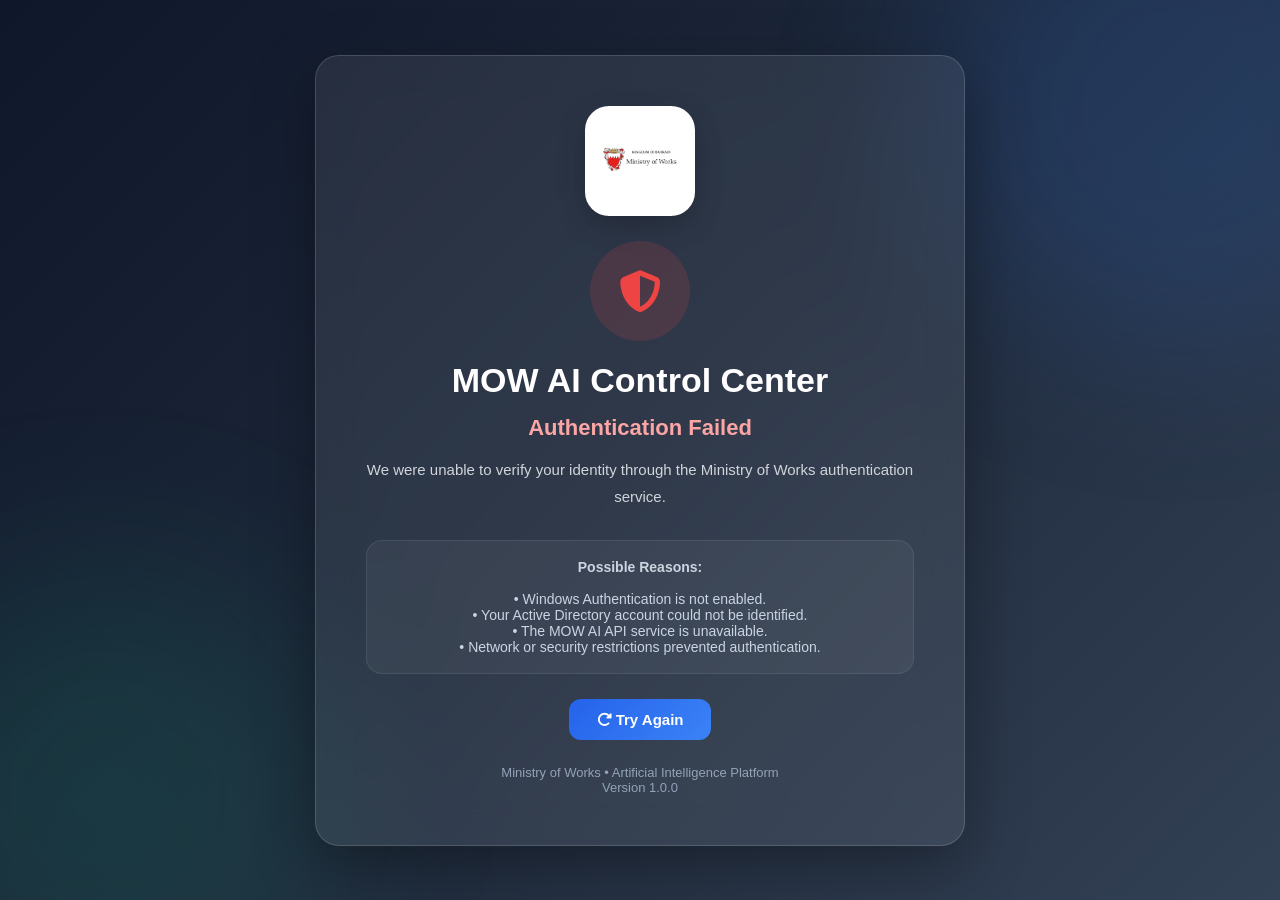
<file: admin/ai-query-logs.html>
<!DOCTYPE html>
<html lang="en">

<head>
    <meta charset="UTF-8">
    <title>MOW AI Control Center - AI Query & Response Logs</title>
    <meta name="viewport" content="width=device-width, initial-scale=1.0">

    <link rel="icon" href="../assets/appicon.png">
    <link rel="stylesheet" href="https://cdnjs.cloudflare.com/ajax/libs/font-awesome/6.5.0/css/all.min.css">
    <link rel="stylesheet" href="../css/admin.css">
</head>

<body>
    <!-- MOBILE HEADER -->
    <div class="mobile-header">

        <button class="mobile-menu-btn" onclick="toggleSidebar()">
            <i class="fas fa-bars"></i>
        </button>

        <div class="mobile-brand">
            <img src="../assets/mowlogo.png" alt="">
            <div>
                <h3>MOW AI</h3>
                <span>Knowledge Administration Platform</span>
            </div>
        </div>

    </div>
    <div class="mobile-overlay" onclick="closeSidebar()"></div>

    <div class="page">
        <aside class="sidebar" id="sidebar">

            <div>

                <div class="brand-card">

                    <div class="logo-shell">
                        <img src="../assets/mowlogo.png" alt="">
                    </div>

                    <h2>MOW AI</h2>

                    <p>
                        Knowledge Administration Platform
                    </p>

                </div>

                <nav>

                    <a href="../MOWAIHome.html" class="nav-card active">
                        <i class="fas fa-house"></i>
                        <div>
                            <strong>Dashboard</strong>
                            <small>Overview</small>
                        </div>
                    </a>

                    <a href="../documents.html" class="nav-card">
                        <i class="fas fa-file-lines"></i>
                        <div>
                            <strong>Documents</strong>
                            <small>Training Files</small>
                        </div>
                    </a>

                    <a href="../urls.html" class="nav-card">
                        <i class="fas fa-link"></i>
                        <div>
                            <strong>URLs</strong>
                            <small>Knowledge Sources</small>
                        </div>
                    </a>

                    <a href="../predefined.html" class="nav-card">
                        <i class="fas fa-circle-question"></i>
                        <div>
                            <strong>Questions</strong>
                            <small>AI Answers</small>
                        </div>
                    </a>

                </nav>

            </div>

            <!-- FOOTER -->

            <div class="sidebar-footer">

                <div class="footer-divider"></div>

                <div class="app-info">

                    <div class="app-badge">
                        <i class="fas fa-robot"></i>
                        MOW AI
                    </div>

                    <div class="app-meta">
                        Version 1.0.0
                    </div>

                    <div class="app-meta">
                        Developed by MOW ITD Team
                    </div>

                    <div class="app-meta">
                        © 2026 Ministry of Works
                    </div>

                </div>

            </div>

        </aside>

        <main class="content">
            <header class="topbar">
                <div>
                    <h1>
                        <i class="fas fa-robot"></i>
                        AI Query & Response Logs
                    </h1>

                    <p>
                        Monitor user questions submitted to the MOW AI platform, review AI-generated responses,
                        track feedback ratings, and analyze chatbot usage activity.
                    </p>
                </div>

                <div class="topbar-right">
                    <div class="user-profile">

                        <div class="user-avatar">
                            <i class="fas fa-user"></i>
                            <span class="user-online"></span>
                        </div>

                        <div class="user-details">
                            <strong id="loggedInFullName">Loading...</strong>
                            <small id="loggedInUser">Authenticated User</small>
                        </div>

                    </div>

                </div>

            </header>

            <div class="container">

                <div class="header-right">

                    <div class="btn-group-left">
                        <button class="btn btn-back" onclick="goBack()">
                            <i class="fas fa-arrow-left"></i> Back
                        </button>
                    </div>

                </div>

                <!-- SEARCH (NEW LINE WITH SPACE) -->
                <div class="search-box">
                    <input type="text" id="searchInput" placeholder="Search AI Queries or Responses..."
                        onkeyup="filterLogs()">
                </div>

                <div id="queryLogsContainer"></div>

                <div class="pagination-container">

                    <div class="pagination-info" id="paginationInfo">
                        Showing 0 to 0 of 0 records
                    </div>

                    <div class="pagination-controls">

                        <button class="btn btn-secondary" onclick="previousPage()">
                            Previous
                        </button>

                        <span id="pageInfo"></span>

                        <button class="btn btn-secondary" onclick="nextPage()">
                            Next
                        </button>

                    </div>

                </div>
            </div>
        </main>

    </div>

    <!-- ================= CUSTOM ALERT ================= -->
    <div id="customAlert" class="custom-alert hidden">
        <div class="alert-box">

            <div class="alert-icon" id="alertIcon">
                <i class="fas fa-circle-check"></i>
            </div>

            <h3 id="alertTitle">Success</h3>

            <p id="alertMessage">
                Uploaded successfully
            </p>

            <div class="alert-actions" id="alertActions">
                <button class="alert-btn ok" onclick="closeAlert(true)">
                    OK
                </button>
            </div>

        </div>
    </div>

    <!-- ================= LOADING OVERLAY ================= -->
    <div id="loadingOverlay" class="loading-overlay hidden">
        <div class="loading-box">

            <div class="loading-spinner"></div>

            <h3>Uploading Document...</h3>

            <p>Please wait while your document is being processed.</p>

        </div>
    </div>

    <script src="../js/api.js"></script>
    <script>
        let logs = [];
        let filteredLogs = [];

        const pageSize = 10;
        let currentPage = 1;

        window.onload = async function () {
            try {

                showLoading(
                    "Loading Query AI Logs...",
                    "Fetching data from server"
                );

                console.log("Page Load Started");

                const authorized = await validateLogin();

                console.log("Authorized:", authorized);

                if (authorized) {

                    await loadLogs();

                    console.log("Query AI Logs Loaded Successfully");
                }
            }
            catch (ex) {

                console.error("Startup Error:", ex);

                showAlert(
                    'error',
                    'Error',
                    ex.message || 'Failed to load page'
                );
            }
            finally {

                console.log("Hide Loading");

                hideLoading();
            }
        };

        async function validateLogin() {

            try {

                console.log("Before Validate API");

                const response =
                    await apiGet('/api/auth/validate');

                console.log("After Validate API", response);

                loggedInUserName = response.userName || "";
                loggedInFullName = response.fullName || "";
                setAuditUser(loggedInUserName, loggedInFullName);
                console.log("========== MOW AI LOGIN ==========");
                console.log("User Name :", loggedInUserName);
                console.log("Full Name :", loggedInFullName);
                console.log("Authorized:", response.isAuthorized);
                console.log("Login Time:", new Date().toLocaleString());
                console.log("==================================");

                if (!response.isAuthorized) {

                    document.body.innerHTML = `
            <div class="auth-page">
                <div class="auth-card">

                    <div class="auth-logo">
                        <img src="../assets/mowlogo.png">
                    </div>

                    <div class="auth-icon">
                        <i class="fas fa-user-lock"></i>
                    </div>

                    <h1>Access Denied</h1>

                    <h2>You Are Not Authorized</h2>

                    <p>
                        Your Active Directory account was successfully identified,
                        however you have not been granted access to the
                        MOW AI Administration Portal.
                    </p>

                    <div class="auth-info">
                        Please contact the MOW ITD Team if you require
                        access to this application.
                    </div>

                    <div class="auth-footer">
                        Ministry of Works • MOW AI Administration Portal
                    </div>

                </div>
            </div>`;

                    return false;
                }

                const userElement =
                    document.getElementById("loggedInUser");

                const fullNameElement =
                    document.getElementById("loggedInFullName");

                if (userElement)
                    userElement.textContent =
                        loggedInUserName || "Unknown User";

                if (fullNameElement)
                    fullNameElement.textContent =
                        loggedInFullName || "Authenticated User";

                return true;
            }
            catch (e) {

                console.error(e);

                document.body.innerHTML = `
        <div class="auth-page">

            <div class="auth-card">

                <div class="auth-logo">
                    <img src="../assets/mowlogo.png">
                </div>

                <div class="auth-icon">
                    <i class="fas fa-shield-halved"></i>
                </div>

                <h1>MOW AI Control Center</h1>

                <h2>Authentication Failed</h2>

                <p>
                    We were unable to verify your identity through the Ministry of Works
                    authentication service.
                </p>

                <div class="auth-info">
                    <strong>Possible Reasons:</strong><br><br>

                    • Windows Authentication is not enabled.<br>
                    • Your Active Directory account could not be identified.<br>
                    • The MOW AI API service is unavailable.<br>
                    • Network or security restrictions prevented authentication.
                </div>

                <button class="auth-btn" onclick="location.reload()">
                    <i class="fas fa-rotate-right"></i>
                    Try Again
                </button>

                <div class="auth-footer">
                    Ministry of Works • Artificial Intelligence Platform<br>
                    Version 1.0.0
                </div>

            </div>

        </div>`;

                return false;
            }
        }

        function toggleSidebar() {

            document
                .querySelector('.sidebar')
                .classList.toggle('show');

            document
                .querySelector('.mobile-overlay')
                .classList.toggle('show');

            document.body.classList.toggle('menu-open');
        }

        function closeSidebar() {

            document
                .querySelector('.sidebar')
                .classList.remove('show');

            document
                .querySelector('.mobile-overlay')
                .classList.remove('show');

            document.body.classList.remove('menu-open');
        }

        function showAlert(type, title, message) {

            const modal = document.getElementById('customAlert');
            const icon = document.getElementById('alertIcon');
            const titleEl = document.getElementById('alertTitle');
            const msgEl = document.getElementById('alertMessage');

            icon.className = 'alert-icon ' + type;

            if (type === 'success') {
                icon.innerHTML = '<i class="fas fa-circle-check"></i>';
            } else if (type === 'error') {
                icon.innerHTML = '<i class="fas fa-circle-xmark"></i>';
            } else {
                icon.innerHTML = '<i class="fas fa-triangle-exclamation"></i>';
            }

            titleEl.textContent = title;
            msgEl.textContent = message;

            modal.classList.remove('hidden');
        }

        function closeAlert() {
            document.getElementById('customAlert').classList.add('hidden');
        }

        function goBack() {
            window.location.href = "security-dashboard.html";
            // change this if your security main page is different
        }

        async function loadLogs() {

            try {

                showLoading(
                    "Loading AI Query Logs...",
                    "Fetching conversation history"
                );

                const res = await fetch(
                    API_BASE + "/api/admin-users/ai-chat-logs",
                    {
                        credentials: "include"
                    });

                const result = await res.json();

                if (!result.success) {
                    throw new Error("Failed to load AI query logs");
                }

                logs = result.data || [];
                filteredLogs = [...logs];

                currentPage = 1;

                renderPage();
            }
            catch (ex) {

                console.error(ex);

                showAlert(
                    'error',
                    'Error',
                    'Failed to load AI query logs'
                );
            }
            finally {

                hideLoading();
            }
        }

        function renderPage() {

            const container =
                document.getElementById("queryLogsContainer");

            if (!filteredLogs || filteredLogs.length === 0) {

                container.innerHTML = `
        <div class="empty-box">

            <i class="fas fa-robot"></i>

            <h3>No AI Query Logs Found</h3>

            <p>
                No user queries or chatbot responses are available.
            </p>

        </div>`;

                document.getElementById("pageInfo").innerHTML = "";

                document.getElementById("paginationInfo").innerHTML =
                    "Showing 0 to 0 of 0 records";

                return;
            }

            container.innerHTML = "";

            const start =
                (currentPage - 1) * pageSize;

            const pageData =
                filteredLogs.slice(
                    start,
                    start + pageSize
                );

            pageData.forEach(log => {

                let responseBadgeClass =
                    "badge-default";

                switch ((log.responseType || "").toLowerCase()) {

                    case "document":
                        responseBadgeClass = "badge-document";
                        break;

                    case "url":
                        responseBadgeClass = "badge-url";
                        break;

                    case "internetfallback":
                        responseBadgeClass = "badge-internet";
                        break;

                    default:
                        responseBadgeClass = "badge-default";
                        break;
                }

                const confidence =
                    log.aiConfidence != null
                        ? (log.aiConfidence * 100).toFixed(0) + "%"
                        : "N/A";

                container.innerHTML += `
        <div class="query-card">

            <div class="query-header">

                <div class="query-id">
                    User #${log.userId}
                    &nbsp;|&nbsp;
                    Chat #${log.userChatId}
                </div>

                <div class="query-date">
                    ${formatDate(log.queryDate)}
                </div>

            </div>

            <div class="user-question">

                <div class="query-label">
                    <i class="fas fa-user"></i>
                    User Question
                </div>

                <div class="query-text">
                    ${escapeHtml(log.userQuery || "")}
                </div>

            </div>

            <div class="ai-response">

                <div class="query-label">
                    <i class="fas fa-robot"></i>
                    AI Response
                </div>

                <div class="response-text">
                    ${escapeHtml(log.aiResponse || "No response generated")}
                </div>

            </div>

            <div class="query-footer">

                <span class="response-type-badge ${responseBadgeClass}">
                    ${log.responseType || "Unknown"}
                </span>

                <span class="confidence-badge">
                    Confidence: ${confidence}
                </span>

                <span class="chat-id-badge">
                    Response #
                    ${log.assistantChatId || "N/A"}
                </span>

                <span class="chat-id-badge">
                    ${log.responseDate
                        ? formatDate(log.responseDate)
                        : "No Response Date"}
                </span>

            </div>

        </div>`;
            });

            updatePagination();
        }

        function filterLogs() {

            const val =
                document.getElementById("searchInput")
                    .value
                    .toLowerCase()
                    .trim();

            filteredLogs =
                logs.filter(x =>

                    (x.userQuery || "")
                        .toLowerCase()
                        .includes(val)

                    ||

                    (x.aiResponse || "")
                        .toLowerCase()
                        .includes(val)

                    ||

                    (x.responseType || "")
                        .toLowerCase()
                        .includes(val)

                    ||

                    String(x.userId || "")
                        .includes(val)

                    ||

                    String(x.userChatId || "")
                        .includes(val)
                );

            currentPage = 1;

            renderPage();
        }

        function escapeHtml(text) {

            const div = document.createElement('div');

            div.textContent = text || "";

            return div.innerHTML;
        }

        function updatePagination() {

            const totalPages =
                Math.ceil(filteredLogs.length / pageSize) || 1;

            const start =
                filteredLogs.length === 0
                    ? 0
                    : ((currentPage - 1) * pageSize) + 1;

            const end =
                Math.min(
                    currentPage * pageSize,
                    filteredLogs.length
                );

            document.getElementById("pageInfo").innerHTML =
                `Page ${currentPage} of ${totalPages}`;

            document.getElementById("paginationInfo").innerHTML =
                `Showing ${start} to ${end} of ${filteredLogs.length} records`;

            document.querySelector(
                ".pagination-controls button:first-child"
            ).disabled = currentPage <= 1;

            document.querySelector(
                ".pagination-controls button:last-child"
            ).disabled = currentPage >= totalPages;
        }

        function nextPage() {

            const totalPages =
                Math.ceil(filteredLogs.length / pageSize);

            if (currentPage < totalPages) {

                currentPage++;

                renderPage();
            }
        }

        function previousPage() {

            if (currentPage > 1) {

                currentPage--;

                renderPage();
            }
        }

        function formatDate(dateString) {
            if (!dateString) return "";

            const date = new Date(dateString);

            const day = String(date.getDate()).padStart(2, '0');
            const month = String(date.getMonth() + 1).padStart(2, '0');
            const year = date.getFullYear();

            let hours = date.getHours();
            const minutes = String(date.getMinutes()).padStart(2, '0');
            const ampm = hours >= 12 ? 'PM' : 'AM';

            hours = hours % 12;
            hours = hours ? hours : 12;

            return `${day}/${month}/${year} ${hours}:${minutes} ${ampm}`;
        }

        /* ================= LOADING ================= */

        function showLoading(title = "Loading...", message = "Please wait...") {

            const overlay =
                document.getElementById('loadingOverlay');

            overlay.querySelector('h3').innerText = title;
            overlay.querySelector('p').innerText = message;

            overlay.classList.remove('hidden');
        }

        function hideLoading() {

            document
                .getElementById('loadingOverlay')
                .classList.add('hidden');
        }
    </script>

</body>

</html>
</file>
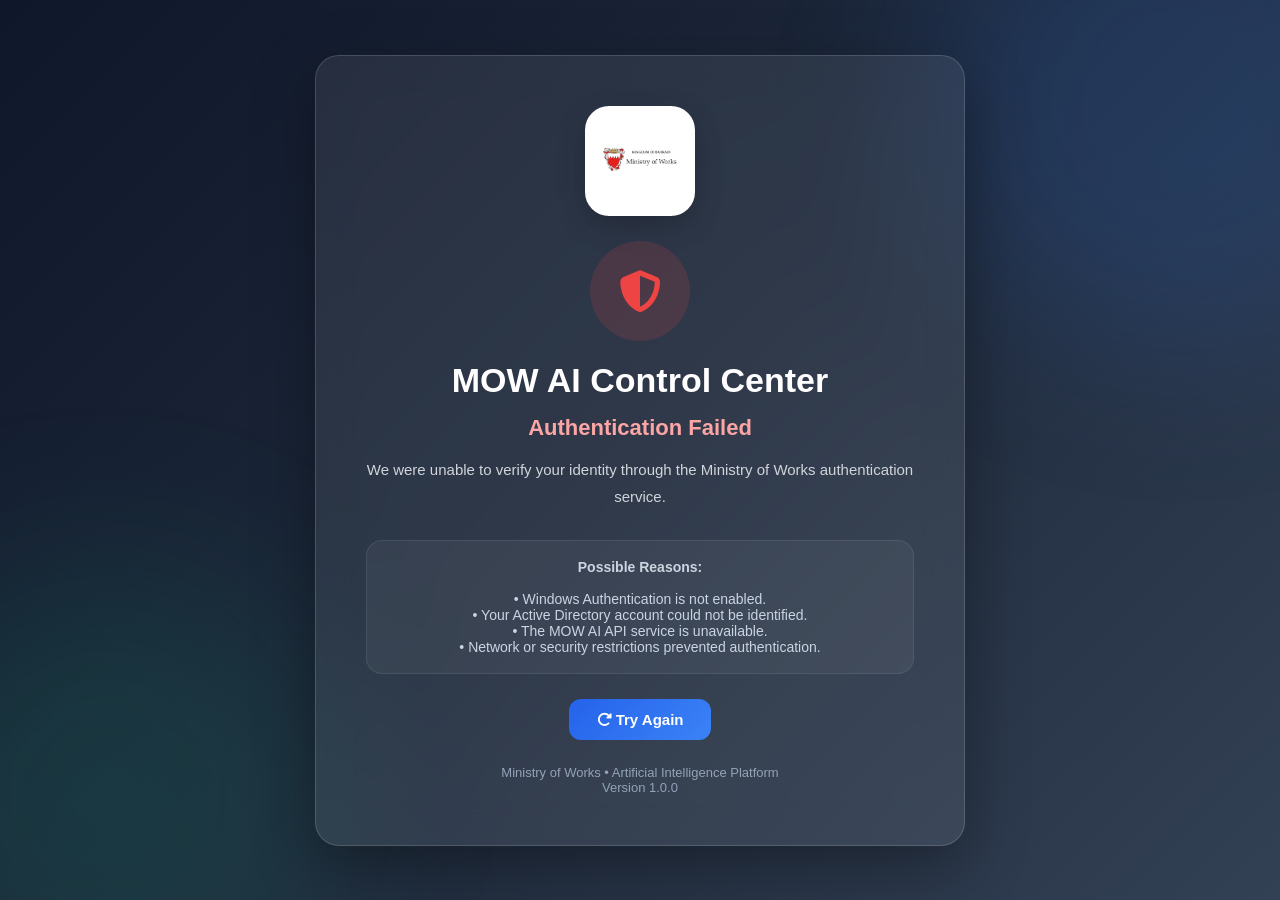
<file: admin/login-audit.html>
<!DOCTYPE html>
<html lang="en">

<head>
    <meta charset="UTF-8">
    <title>MOW AI Control Center - Login Audit History</title>
    <meta name="viewport" content="width=device-width, initial-scale=1.0">

    <link rel="icon" href="../assets/appicon.png">
    <link rel="stylesheet" href="https://cdnjs.cloudflare.com/ajax/libs/font-awesome/6.5.0/css/all.min.css">
    <link rel="stylesheet" href="../css/admin.css">
</head>

<body>
    <!-- MOBILE HEADER -->
    <div class="mobile-header">

        <button class="mobile-menu-btn" onclick="toggleSidebar()">
            <i class="fas fa-bars"></i>
        </button>

        <div class="mobile-brand">
            <img src="../assets/mowlogo.png" alt="">
            <div>
                <h3>MOW AI</h3>
                <span>Knowledge Administration Platform</span>
            </div>
        </div>

    </div>
    <div class="mobile-overlay" onclick="closeSidebar()"></div>

    <div class="page">
        <aside class="sidebar" id="sidebar">

            <div>

                <div class="brand-card">

                    <div class="logo-shell">
                        <img src="../assets/mowlogo.png" alt="">
                    </div>

                    <h2>MOW AI</h2>

                    <p>
                        Knowledge Administration Platform
                    </p>

                </div>

                <nav>

                    <a href="../MOWAIHome.html" class="nav-card active">
                        <i class="fas fa-house"></i>
                        <div>
                            <strong>Dashboard</strong>
                            <small>Overview</small>
                        </div>
                    </a>

                    <a href="../documents.html" class="nav-card">
                        <i class="fas fa-file-lines"></i>
                        <div>
                            <strong>Documents</strong>
                            <small>Training Files</small>
                        </div>
                    </a>

                    <a href="../urls.html" class="nav-card">
                        <i class="fas fa-link"></i>
                        <div>
                            <strong>URLs</strong>
                            <small>Knowledge Sources</small>
                        </div>
                    </a>

                    <a href="../predefined.html" class="nav-card">
                        <i class="fas fa-circle-question"></i>
                        <div>
                            <strong>Questions</strong>
                            <small>AI Answers</small>
                        </div>
                    </a>

                </nav>

            </div>

            <!-- FOOTER -->

            <div class="sidebar-footer">

                <div class="footer-divider"></div>

                <div class="app-info">

                    <div class="app-badge">
                        <i class="fas fa-robot"></i>
                        MOW AI
                    </div>

                    <div class="app-meta">
                        Version 1.0.0
                    </div>

                    <div class="app-meta">
                        Developed by MOW ITD Team
                    </div>

                    <div class="app-meta">
                        © 2026 Ministry of Works
                    </div>

                </div>

            </div>

        </aside>

        <main class="content">
            <header class="topbar">
                <div>
                    <h1>
                        <i class="fas fa-right-to-bracket"></i>
                        Login Audit History
                    </h1>

                    <p>
                        Monitor user login attempts, authentication status and security activity.
                    </p>
                </div>

                <div class="topbar-right">
                    <div class="user-profile">

                        <div class="user-avatar">
                            <i class="fas fa-user"></i>
                            <span class="user-online"></span>
                        </div>

                        <div class="user-details">
                            <strong id="loggedInFullName">Loading...</strong>
                            <small id="loggedInUser">Authenticated User</small>
                        </div>

                    </div>

                </div>

            </header>

            <div class="container">

                <div class="header-right">

                    <div class="btn-group-left">
                        <button class="btn btn-back" onclick="goBack()">
                            <i class="fas fa-arrow-left"></i> Back
                        </button>
                    </div>

                </div>

                <!-- SEARCH (NEW LINE WITH SPACE) -->
                <div class="search-box">
                    <input type="text" id="searchInput" placeholder="Search Login Audit History..."
                        onkeyup="filterAudit()">
                </div>
                <div class="table-responsive">
                    <table>
                        <thead>
                            <tr>
                                <th>ID</th>
                                <th>User Name</th>
                                <th>Full Name</th>
                                <th>Email</th>
                                <th>Login Date</th>
                                <th>IP Address</th>
                                <th>Browser</th>
                                <th>Login Status</th>
                                <th>User Status</th>
                                <th>Remarks</th>
                            </tr>
                        </thead>

                        <tbody id="auditTable"></tbody>
                    </table>
                </div>

                <div class="pagination-container">

                    <div class="pagination-info" id="paginationInfo">
                        Showing 0 to 0 of 0 records
                    </div>

                    <div class="pagination-controls">

                        <button class="btn btn-secondary" onclick="previousPage()" id="btnPrev">
                            <i class="fas fa-chevron-left"></i>
                            Previous
                        </button>

                        <span id="pageInfo">Page 1 of 1</span>

                        <button class="btn btn-secondary" onclick="nextPage()" id="btnNext">
                            Next
                            <i class="fas fa-chevron-right"></i>
                        </button>

                    </div>

                </div>
            </div>
        </main>

    </div>

    <!-- ================= CUSTOM ALERT ================= -->
    <div id="customAlert" class="custom-alert hidden">
        <div class="alert-box">

            <div class="alert-icon" id="alertIcon">
                <i class="fas fa-circle-check"></i>
            </div>

            <h3 id="alertTitle">Success</h3>

            <p id="alertMessage">
                Uploaded successfully
            </p>

            <div class="alert-actions" id="alertActions">
                <button class="alert-btn ok" onclick="closeAlert(true)">
                    OK
                </button>
            </div>

        </div>
    </div>

    <!-- ================= LOADING OVERLAY ================= -->
    <div id="loadingOverlay" class="loading-overlay hidden">
        <div class="loading-box">

            <div class="loading-spinner"></div>

            <h3>Uploading Document...</h3>

            <p>Please wait while your document is being processed.</p>

        </div>
    </div>

    <script src="../js/api.js"></script>
    <script>
        let loggedInUserName = "";
        let loggedInFullName = "";

        window.onload = async function () {

            try {

                showLoading(
                    "Loading Login & Activity Audit...",
                    "Fetching data from server"
                );

                console.log("Page Load Started");

                const authorized = await validateLogin();

                console.log("Authorized:", authorized);

                if (authorized) {

                    await loadAudit();

                    console.log("Login & Activity Audit Loaded Successfully");
                }
            }
            catch (ex) {

                console.error("Startup Error:", ex);

                showAlert(
                    'error',
                    'Error',
                    ex.message || 'Failed to load page'
                );
            }
            finally {

                console.log("Hide Loading");

                hideLoading();
            }
        };

        async function validateLogin() {

            try {

                console.log("Before Validate API");

                const response =
                    await apiGet('/api/auth/validate');

                console.log("After Validate API", response);

                loggedInUserName = response.userName || "";
                loggedInFullName = response.fullName || "";
                setAuditUser(loggedInUserName, loggedInFullName);
                console.log("========== MOW AI LOGIN ==========");
                console.log("User Name :", loggedInUserName);
                console.log("Full Name :", loggedInFullName);
                console.log("Authorized:", response.isAuthorized);
                console.log("Login Time:", new Date().toLocaleString());
                console.log("==================================");

                if (!response.isAuthorized) {

                    document.body.innerHTML = `
            <div class="auth-page">
                <div class="auth-card">

                    <div class="auth-logo">
                        <img src="../assets/mowlogo.png">
                    </div>

                    <div class="auth-icon">
                        <i class="fas fa-user-lock"></i>
                    </div>

                    <h1>Access Denied</h1>

                    <h2>You Are Not Authorized</h2>

                    <p>
                        Your Active Directory account was successfully identified,
                        however you have not been granted access to the
                        MOW AI Administration Portal.
                    </p>

                    <div class="auth-info">
                        Please contact the MOW ITD Team if you require
                        access to this application.
                    </div>

                    <div class="auth-footer">
                        Ministry of Works • MOW AI Administration Portal
                    </div>

                </div>
            </div>`;

                    return false;
                }

                const userElement =
                    document.getElementById("loggedInUser");

                const fullNameElement =
                    document.getElementById("loggedInFullName");

                if (userElement)
                    userElement.textContent =
                        loggedInUserName || "Unknown User";

                if (fullNameElement)
                    fullNameElement.textContent =
                        loggedInFullName || "Authenticated User";

                return true;
            }
            catch (e) {

                console.error(e);

                document.body.innerHTML = `
        <div class="auth-page">

            <div class="auth-card">

                <div class="auth-logo">
                    <img src="../assets/mowlogo.png">
                </div>

                <div class="auth-icon">
                    <i class="fas fa-shield-halved"></i>
                </div>

                <h1>MOW AI Control Center</h1>

                <h2>Authentication Failed</h2>

                <p>
                    We were unable to verify your identity through the Ministry of Works
                    authentication service.
                </p>

                <div class="auth-info">
                    <strong>Possible Reasons:</strong><br><br>

                    • Windows Authentication is not enabled.<br>
                    • Your Active Directory account could not be identified.<br>
                    • The MOW AI API service is unavailable.<br>
                    • Network or security restrictions prevented authentication.
                </div>

                <button class="auth-btn" onclick="location.reload()">
                    <i class="fas fa-rotate-right"></i>
                    Try Again
                </button>

                <div class="auth-footer">
                    Ministry of Works • Artificial Intelligence Platform<br>
                    Version 1.0.0
                </div>

            </div>

        </div>`;

                return false;
            }
        }

        function toggleSidebar() {

            document
                .querySelector('.sidebar')
                .classList.toggle('show');

            document
                .querySelector('.mobile-overlay')
                .classList.toggle('show');

            document.body.classList.toggle('menu-open');
        }

        function closeSidebar() {

            document
                .querySelector('.sidebar')
                .classList.remove('show');

            document
                .querySelector('.mobile-overlay')
                .classList.remove('show');

            document.body.classList.remove('menu-open');
        }

        function showAlert(type, title, message) {

            const modal = document.getElementById('customAlert');
            const icon = document.getElementById('alertIcon');
            const titleEl = document.getElementById('alertTitle');
            const msgEl = document.getElementById('alertMessage');

            icon.className = 'alert-icon ' + type;

            if (type === 'success') {
                icon.innerHTML = '<i class="fas fa-circle-check"></i>';
            } else if (type === 'error') {
                icon.innerHTML = '<i class="fas fa-circle-xmark"></i>';
            } else {
                icon.innerHTML = '<i class="fas fa-triangle-exclamation"></i>';
            }

            titleEl.textContent = title;
            msgEl.textContent = message;

            modal.classList.remove('hidden');
        }

        function closeAlert() {
            document.getElementById('customAlert').classList.add('hidden');
        }

        function goBack() {
            window.location.href = "security-dashboard.html";
            // change this if your security main page is different
        }

        let audits = [];
        let filteredAudits = [];

        const PAGE_SIZE = 10;
        let currentPage = 1;

        async function loadAudit() {
            try {
                showLoading(
                    "Loading Audit Logs...",
                    "Fetching activity history"
                );

                const res = await fetch(
                    API_BASE + '/api/login-audit/list',
                    {
                        credentials: 'include'
                    });

                audits = await res.json();

                filteredAudits = [...audits];

                currentPage = 1;

                renderAudit();
            }
            catch (ex) {
                showAlert(
                    'error',
                    'Error',
                    'Failed to load audit history'
                );
            }
            finally {
                hideLoading();
            }
        }

        function renderAudit() {

            const tbody =
                document.getElementById("auditTable");

            tbody.innerHTML = "";

            if (!filteredAudits || filteredAudits.length === 0) {

                tbody.innerHTML = `
        <tr>
            <td colspan="10" class="empty-state">

                <div class="empty-box">

                    <i class="fas fa-folder-open"></i>

                    <h3>No Login Audit Records Found</h3>

                    <p>
                        No user login history is available at the moment.
                    </p>

                </div>

            </td>
        </tr>`;

                updatePagination();

                return;
            }

            const start =
                (currentPage - 1) * PAGE_SIZE;

            const end =
                start + PAGE_SIZE;

            const pageData =
                filteredAudits.slice(start, end);

            pageData.forEach(a => {

                const loginStatusClass =
                    a.isAuthorized ? 'active' : 'inactive';

                const loginStatusText =
                    a.isAuthorized ? 'Success' : 'Failed';

                const userStatusClass =
                    a.isActive ? 'active' : 'inactive';

                const userStatusText =
                    a.isActive ? 'Active' : 'Inactive';

                tbody.innerHTML += `
        <tr>

            <td>${a.loginAuditID}</td>

            <td>
                ${a.userName || ''}
            </td>

            <td>
                ${a.fullName || ''}
            </td>

            <td class="email-cell">
                ${a.email || ''}
            </td>

            <td>
                ${formatDate(a.loginDate)}
            </td>

            <td>
                ${a.clientIP || ''}
            </td>

            <td class="browser-cell"
                title="${a.browserInfo || ''}">
                ${a.browserInfo || ''}
            </td>

            <td>
                <span class="status ${loginStatusClass}">
                    ${loginStatusText}
                </span>
            </td>

            <td>
                <span class="status ${userStatusClass}">
                    ${userStatusText}
                </span>
            </td>

            <td class="remarks-cell"
                title="${a.remarks || ''}">
                ${a.remarks || ''}
            </td>

        </tr>`;
            });

            updatePagination();
        }

        function filterAudit() {

            const val =
                document.getElementById("searchInput")
                    .value
                    .toLowerCase();

            filteredAudits = audits.filter(a =>

                (a.userName || '').toLowerCase().includes(val) ||

                (a.fullName || '').toLowerCase().includes(val) ||

                (a.email || '').toLowerCase().includes(val) ||

                (a.clientIP || '').toLowerCase().includes(val) ||

                (a.browserInfo || '').toLowerCase().includes(val) ||

                (a.remarks || '').toLowerCase().includes(val)
            );

            currentPage = 1;

            renderAudit();
        }

        function updatePagination() {

            const totalRecords =
                filteredAudits.length;

            const totalPages =
                Math.ceil(totalRecords / PAGE_SIZE) || 1;

            const startRecord =
                totalRecords === 0
                    ? 0
                    : ((currentPage - 1) * PAGE_SIZE) + 1;

            const endRecord =
                Math.min(
                    currentPage * PAGE_SIZE,
                    totalRecords
                );

            document.getElementById("pageInfo").innerText =
                `Page ${currentPage} of ${totalPages}`;

            document.getElementById("paginationInfo").innerText =
                `Showing ${startRecord} to ${endRecord} of ${totalRecords} records`;

            document.getElementById("btnPrev").disabled =
                currentPage === 1;

            document.getElementById("btnNext").disabled =
                currentPage >= totalPages;
        }

        function previousPage() {

            if (currentPage > 1) {

                currentPage--;

                renderAudit();
            }
        }

        function nextPage() {

            const totalPages =
                Math.ceil(filteredAudits.length / PAGE_SIZE);

            if (currentPage < totalPages) {

                currentPage++;

                renderAudit();
            }
        }

        function formatDate(dateString) {
            if (!dateString) return "";

            const date = new Date(dateString);

            const day = String(date.getDate()).padStart(2, '0');
            const month = String(date.getMonth() + 1).padStart(2, '0');
            const year = date.getFullYear();

            let hours = date.getHours();
            const minutes = String(date.getMinutes()).padStart(2, '0');
            const ampm = hours >= 12 ? 'PM' : 'AM';

            hours = hours % 12;
            hours = hours ? hours : 12;

            return `${day}/${month}/${year} ${hours}:${minutes} ${ampm}`;
        }

        /* ================= LOADING ================= */

        function showLoading(title = "Loading...", message = "Please wait...") {

            const overlay =
                document.getElementById('loadingOverlay');

            overlay.querySelector('h3').innerText = title;
            overlay.querySelector('p').innerText = message;

            overlay.classList.remove('hidden');
        }

        function hideLoading() {

            document
                .getElementById('loadingOverlay')
                .classList.add('hidden');
        }
    </script>

</body>

</html>
</file>
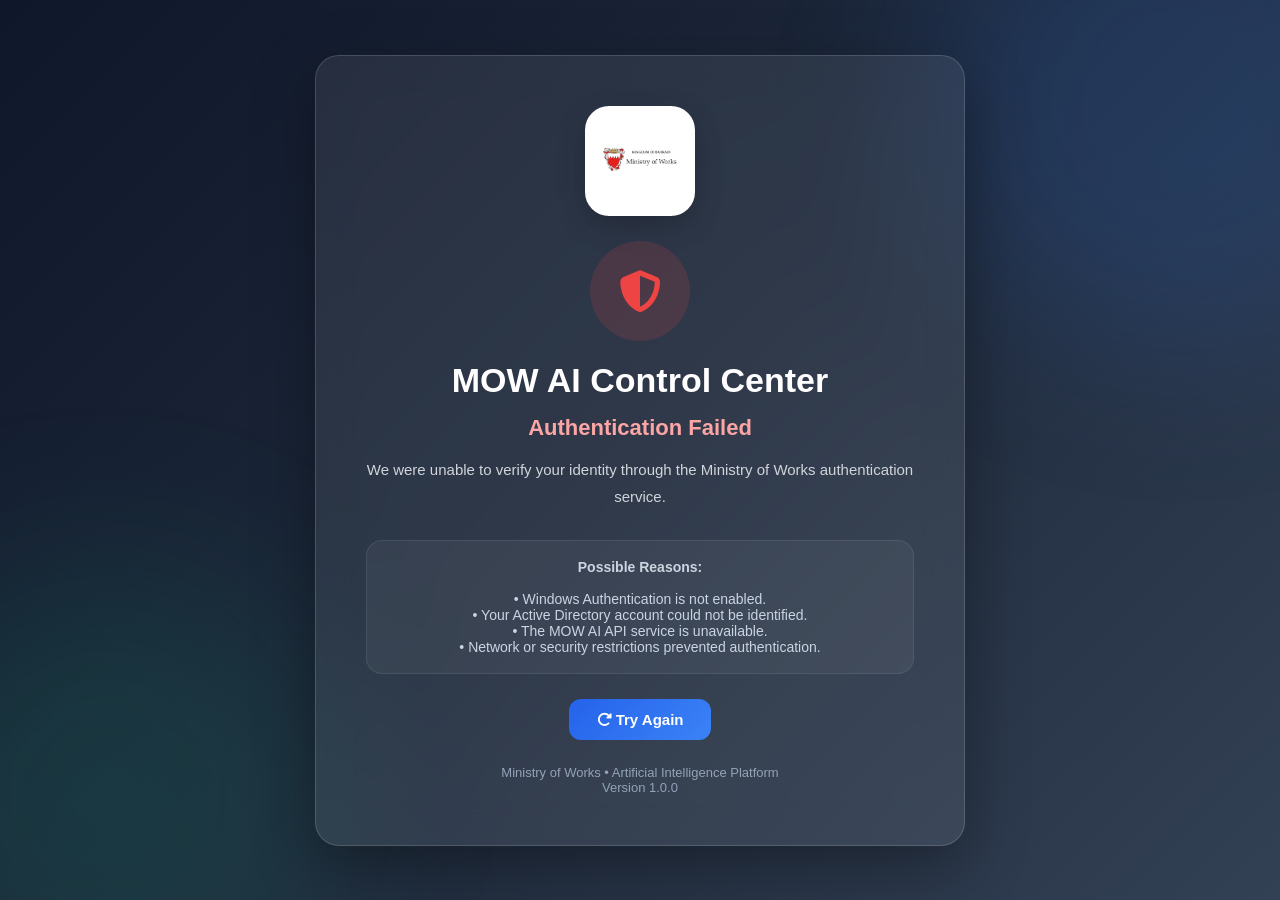
<file: admin/manage-users.html>
<!DOCTYPE html>
<html lang="en">

<head>
    <meta charset="UTF-8">
    <title>MOW AI Control Center - Manage Users</title>
    <meta name="viewport" content="width=device-width, initial-scale=1.0">

    <link rel="icon" href="../assets/appicon.png">
    <link rel="stylesheet" href="https://cdnjs.cloudflare.com/ajax/libs/font-awesome/6.5.0/css/all.min.css">
    <link rel="stylesheet" href="../css/admin.css">
</head>

<body>
    <!-- MOBILE HEADER -->
    <div class="mobile-header">

        <button class="mobile-menu-btn" onclick="toggleSidebar()">
            <i class="fas fa-bars"></i>
        </button>

        <div class="mobile-brand">
            <img src="../assets/mowlogo.png" alt="">
            <div>
                <h3>MOW AI</h3>
                <span>Knowledge Administration Platform</span>
            </div>
        </div>

    </div>
    <div class="mobile-overlay" onclick="closeSidebar()"></div>

    <div class="page">
        <aside class="sidebar" id="sidebar">

            <div>

                <div class="brand-card">

                    <div class="logo-shell">
                        <img src="../assets/mowlogo.png" alt="">
                    </div>

                    <h2>MOW AI</h2>

                    <p>
                        Knowledge Administration Platform
                    </p>

                </div>

                <nav>

                    <a href="../MOWAIHome.html" class="nav-card active">
                        <i class="fas fa-house"></i>
                        <div>
                            <strong>Dashboard</strong>
                            <small>Overview</small>
                        </div>
                    </a>

                    <a href="../documents.html" class="nav-card">
                        <i class="fas fa-file-lines"></i>
                        <div>
                            <strong>Documents</strong>
                            <small>Training Files</small>
                        </div>
                    </a>

                    <a href="../urls.html" class="nav-card">
                        <i class="fas fa-link"></i>
                        <div>
                            <strong>URLs</strong>
                            <small>Knowledge Sources</small>
                        </div>
                    </a>

                    <a href="../predefined.html" class="nav-card">
                        <i class="fas fa-circle-question"></i>
                        <div>
                            <strong>Questions</strong>
                            <small>AI Answers</small>
                        </div>
                    </a>

                </nav>

            </div>

            <!-- FOOTER -->

            <div class="sidebar-footer">

                <div class="footer-divider"></div>

                <div class="app-info">

                    <div class="app-badge">
                        <i class="fas fa-robot"></i>
                        MOW AI
                    </div>

                    <div class="app-meta">
                        Version 1.0.0
                    </div>

                    <div class="app-meta">
                        Developed by MOW ITD Team
                    </div>

                    <div class="app-meta">
                        © 2026 Ministry of Works
                    </div>

                </div>

            </div>

        </aside>

        <main class="content">
            <header class="topbar">
                <div>
                    <h1><i class="fas fa-users"></i> Manage Users</h1>
                    <p>User Administration Panel</p>
                </div>

                <div class="topbar-right">
                    <div class="user-profile">

                        <div class="user-avatar">
                            <i class="fas fa-user"></i>
                            <span class="user-online"></span>
                        </div>

                        <div class="user-details">
                            <strong id="loggedInFullName">Loading...</strong>
                            <small id="loggedInUser">Authenticated User</small>
                        </div>

                    </div>

                </div>

            </header>

            <div class="container">

                <div class="header-right">

                    <div class="btn-group-left">
                        <button class="btn btn-back" onclick="goBack()">
                            <i class="fas fa-arrow-left"></i> Back
                        </button>
                    </div>

                    <div class="btn-group-right">
                        <button class="btn btn-primary" onclick="openModal()">
                            <i class="fas fa-user-plus"></i> Add User
                        </button>
                    </div>

                </div>

                <!-- SEARCH (NEW LINE WITH SPACE) -->
                <div class="search-box">
                    <input type="text" id="searchInput" placeholder="Search users..." onkeyup="filterUsers()">
                </div>
                <div class="table-responsive">
                    <table>
                        <thead>
                            <tr>
                                <th>ID</th>
                                <th>Username</th>
                                <th>Full Name</th>
                                <th>Email</th>
                                <th>Status</th>
                                <th>Created</th>
                                <th>Actions</th>
                            </tr>
                        </thead>
                        <tbody id="userTable"></tbody>
                    </table>
                </div>

                <div class="pagination-container">

                    <div class="pagination-info" id="paginationInfo">
                        Showing 0 to 0 of 0 users
                    </div>

                    <div class="pagination-controls">

                        <button class="btn btn-secondary" id="btnPrev" onclick="previousPage()">
                            <i class="fas fa-chevron-left"></i>
                            Previous
                        </button>

                        <span id="pageInfo">
                            Page 1 of 1
                        </span>

                        <button class="btn btn-secondary" id="btnNext" onclick="nextPage()">
                            Next
                            <i class="fas fa-chevron-right"></i>
                        </button>

                    </div>

                </div>
            </div>
        </main>

    </div>

    <!-- MODAL -->
    <div class="modal" id="userModal">
        <div class="modal-content">

            <h3>Add / Edit User</h3>

            <input type="hidden" id="userId">

            <input type="text" id="userName" placeholder="Username">
            <input type="text" id="fullName" placeholder="Full Name">
            <input type="email" id="email" placeholder="Email">

            <div class="modal-actions">
                <button class="btn" onclick="closeModal()">Cancel</button>
                <button class="btn btn-primary" onclick="saveUser()">
                    <i class="fas fa-save"></i> Save
                </button>
            </div>

        </div>
    </div>
    <!-- ================= CUSTOM ALERT ================= -->
    <div id="customAlert" class="custom-alert hidden">
        <div class="alert-box">

            <div class="alert-icon" id="alertIcon">
                <i class="fas fa-circle-check"></i>
            </div>

            <h3 id="alertTitle">Success</h3>

            <p id="alertMessage">
                Uploaded successfully
            </p>

            <div class="alert-actions" id="alertActions">
                <button class="alert-btn ok" onclick="closeAlert(true)">
                    OK
                </button>
            </div>

        </div>
    </div>

    <!-- ================= LOADING OVERLAY ================= -->
    <div id="loadingOverlay" class="loading-overlay hidden">
        <div class="loading-box">

            <div class="loading-spinner"></div>

            <h3>Uploading Document...</h3>

            <p>Please wait while your document is being processed.</p>

        </div>
    </div>

    <script src="../js/api.js"></script>
    <script>
        let users = [];
        let filteredUsers = [];

        let editingUserId = 0;
        let loggedInUserName = "";
        let loggedInFullName = "";

        const PAGE_SIZE = 10;
        let currentPage = 1;

        window.onload = async function () {

            try {

                showLoading(
                    "Loading Users...",
                    "Fetching data from server"
                );

                console.log("Page Load Started");

                const authorized = await validateLogin();

                console.log("Authorized:", authorized);

                if (authorized) {

                    await loadUsers();

                    console.log("Users Loaded Successfully");
                }
            }
            catch (ex) {

                console.error("Startup Error:", ex);

                showAlert(
                    'error',
                    'Error',
                    ex.message || 'Failed to load page'
                );
            }
            finally {

                console.log("Hide Loading");

                hideLoading();
            }
        };

        async function validateLogin() {

            try {

                console.log("Before Validate API");

                const response =
                    await apiGet('/api/auth/validate');

                console.log("After Validate API", response);

                loggedInUserName = response.userName || "";
                loggedInFullName = response.fullName || "";

                console.log("========== MOW AI LOGIN ==========");
                console.log("User Name :", loggedInUserName);
                console.log("Full Name :", loggedInFullName);
                console.log("Authorized:", response.isAuthorized);
                console.log("Login Time:", new Date().toLocaleString());
                console.log("==================================");

                if (!response.isAuthorized) {

                    document.body.innerHTML = `
            <div class="auth-page">
                <div class="auth-card">

                    <div class="auth-logo">
                        <img src="../assets/mowlogo.png">
                    </div>

                    <div class="auth-icon">
                        <i class="fas fa-user-lock"></i>
                    </div>

                    <h1>Access Denied</h1>

                    <h2>You Are Not Authorized</h2>

                    <p>
                        Your Active Directory account was successfully identified,
                        however you have not been granted access to the
                        MOW AI Administration Portal.
                    </p>

                    <div class="auth-info">
                        Please contact the MOW ITD Team if you require
                        access to this application.
                    </div>

                    <div class="auth-footer">
                        Ministry of Works • MOW AI Administration Portal
                    </div>

                </div>
            </div>`;

                    return false;
                }

                const userElement =
                    document.getElementById("loggedInUser");

                const fullNameElement =
                    document.getElementById("loggedInFullName");

                if (userElement)
                    userElement.textContent =
                        loggedInUserName || "Unknown User";

                if (fullNameElement)
                    fullNameElement.textContent =
                        loggedInFullName || "Authenticated User";

                return true;
            }
            catch (e) {

                console.error(e);

                document.body.innerHTML = `
        <div class="auth-page">

            <div class="auth-card">

                <div class="auth-logo">
                    <img src="../assets/mowlogo.png">
                </div>

                <div class="auth-icon">
                    <i class="fas fa-shield-halved"></i>
                </div>

                <h1>MOW AI Control Center</h1>

                <h2>Authentication Failed</h2>

                <p>
                    We were unable to verify your identity through the Ministry of Works
                    authentication service.
                </p>

                <div class="auth-info">
                    <strong>Possible Reasons:</strong><br><br>

                    • Windows Authentication is not enabled.<br>
                    • Your Active Directory account could not be identified.<br>
                    • The MOW AI API service is unavailable.<br>
                    • Network or security restrictions prevented authentication.
                </div>

                <button class="auth-btn" onclick="location.reload()">
                    <i class="fas fa-rotate-right"></i>
                    Try Again
                </button>

                <div class="auth-footer">
                    Ministry of Works • Artificial Intelligence Platform<br>
                    Version 1.0.0
                </div>

            </div>

        </div>`;

                return false;
            }
        }

        function toggleSidebar() {

            document
                .querySelector('.sidebar')
                .classList.toggle('show');

            document
                .querySelector('.mobile-overlay')
                .classList.toggle('show');

            document.body.classList.toggle('menu-open');
        }

        function closeSidebar() {

            document
                .querySelector('.sidebar')
                .classList.remove('show');

            document
                .querySelector('.mobile-overlay')
                .classList.remove('show');

            document.body.classList.remove('menu-open');
        }

        function showAlert(type, title, message) {

            const modal = document.getElementById('customAlert');
            const icon = document.getElementById('alertIcon');
            const titleEl = document.getElementById('alertTitle');
            const msgEl = document.getElementById('alertMessage');

            icon.className = 'alert-icon ' + type;

            if (type === 'success') {
                icon.innerHTML = '<i class="fas fa-circle-check"></i>';
            } else if (type === 'error') {
                icon.innerHTML = '<i class="fas fa-circle-xmark"></i>';
            } else {
                icon.innerHTML = '<i class="fas fa-triangle-exclamation"></i>';
            }

            titleEl.textContent = title;
            msgEl.textContent = message;

            modal.classList.remove('hidden');
        }

        function closeAlert() {
            document.getElementById('customAlert').classList.add('hidden');
        }

        function goBack() {
            window.location.href = "security-dashboard.html";
            // change this if your security main page is different
        }

        // ================= LOAD USERS =================
        async function loadUsers() {

            console.log("Loading users...");

            const res = await fetch(
                API_BASE + '/api/admin-users/list',
                {
                    credentials: 'include'
                });

            console.log("List API Status:", res.status);

            users = await res.json();

            console.log("Users Loaded:", users);

            filteredUsers = [...users];

            currentPage = 1;

            render();
        }

        // ================= RENDER =================
        function render() {

            const tbody =
                document.getElementById("userTable");

            tbody.innerHTML = "";

            if (!filteredUsers || filteredUsers.length === 0) {

                const searchValue =
                    document.getElementById("searchInput")
                        ?.value
                        ?.trim();

                tbody.innerHTML = `
        <tr>
            <td colspan="7" class="empty-state">

                <div class="empty-content">

                    <i class="fas fa-users-slash empty-icon"></i>

                    <h3>
                        ${searchValue
                        ? 'No Matching Users Found'
                        : 'No Users Found'}
                    </h3>

                    <p>
                        ${searchValue
                        ? 'Try a different search keyword.'
                        : 'There are currently no users configured in the system.'}
                    </p>

                </div>

            </td>
        </tr>`;

                updatePagination();

                return;
            }

            const start =
                (currentPage - 1) * PAGE_SIZE;

            const end =
                start + PAGE_SIZE;

            const pageData =
                filteredUsers.slice(start, end);

            pageData.forEach(u => {

                tbody.innerHTML += `
        <tr>

            <td>${u.adminUserID}</td>

            <td>${u.userName}</td>

            <td>${u.fullName}</td>

            <td>${u.email || ''}</td>

            <td>
                <span class="status ${u.isActive ? 'active' : 'inactive'}">
                    ${u.isActive ? 'Active' : 'Inactive'}
                </span>
            </td>

            <td>${formatDate(u.createdDate)}</td>

            <td>
    <div class="action-group">

        <button class="action-btn edit"
                onclick="editUser(${u.adminUserID})">
            <i class="fas fa-pen"></i>
            <span>Edit</span>
        </button>

        <button class="action-btn toggle"
                onclick="toggleUser(${u.adminUserID})">
            <i class="fas fa-sync"></i>
            <span>Toggle</span>
        </button>

        <button class="action-btn delete"
                onclick="deleteUser(${u.adminUserID})">
            <i class="fas fa-trash"></i>
            <span>Delete</span>
        </button>

    </div>
</td>

        </tr>`;
            });

            updatePagination();
        }

        async function saveUser() {

            let userName = document.getElementById("userName").value.trim();
            let fullName = document.getElementById("fullName").value.trim();
            let email = document.getElementById("email").value.trim();

            if (!userName || !fullName || !email) {
                showAlert('error', 'Validation Error', 'All fields are required');
                return;
            }

            const obj = {
                adminUserID: editingUserId,
                userName,
                fullName,
                email,

                createdBy: loggedInUserName,

                auditUserName: loggedInUserName,
                auditFullName: loggedInFullName,

                clientIP: ""
            };

            const isEdit = editingUserId > 0;

            showLoading(
                isEdit ? "Updating User..." : "Creating User...",
                "Please wait while we save changes"
            );

            try {

                const res = await fetch(
                    isEdit ? API_BASE + '/api/admin-users/update'
                        : API_BASE + '/api/admin-users/create',
                    {
                        method: isEdit ? 'PUT' : 'POST',
                        headers: { 'Content-Type': 'application/json' },
                        credentials: 'include',
                        body: JSON.stringify(obj)
                    }
                );

                hideLoading();

                if (res.ok) {
                    showAlert('success', 'Success',
                        isEdit ? 'User updated successfully' : 'User created successfully'
                    );
                    closeModal();
                    resetForm();
                    loadUsers();
                } else {
                    showAlert('error', 'Error', 'Operation failed');
                }

            } catch (e) {
                hideLoading();
                showAlert('error', 'Server Error', 'Request failed');
            }
        }

        function resetForm() {
            editingUserId = 0;

            document.getElementById("userId").value = "";
            document.getElementById("userName").value = "";
            document.getElementById("fullName").value = "";
            document.getElementById("email").value = "";
        }

        // ================= DELETE =================
        async function deleteUser(id) {

            if (!confirm("Are you sure you want to delete this user?"))
                return;

            showLoading(
                "Deleting User...",
                "Removing user record"
            );

            try {

                const url =
                    API_BASE +
                    '/api/admin-users/delete?id=' + id +
                    '&auditUserName=' + encodeURIComponent(loggedInUserName) +
                    '&auditFullName=' + encodeURIComponent(loggedInFullName);

                const res = await fetch(url, {
                    method: 'DELETE',
                    credentials: 'include'
                });

                hideLoading();

                if (res.ok) {

                    showAlert(
                        'success',
                        'Deleted',
                        'User removed successfully'
                    );

                    loadUsers();
                }
                else {
                    showAlert(
                        'error',
                        'Error',
                        'Delete failed'
                    );
                }

            }
            catch (e) {

                hideLoading();

                showAlert(
                    'error',
                    'Error',
                    'Delete failed'
                );

                console.error(e);
            }
        }

        // ================= TOGGLE =================
        async function toggleUser(id) {

            showLoading(
                "Updating Status...",
                "Changing user state"
            );

            try {

                const url =
                    API_BASE +
                    '/api/admin-users/toggle?id=' + id +
                    '&auditUserName=' + encodeURIComponent(loggedInUserName) +
                    '&auditFullName=' + encodeURIComponent(loggedInFullName);

                const res = await fetch(url, {
                    method: 'POST',
                    credentials: 'include'
                });

                hideLoading();

                if (res.ok) {

                    showAlert(
                        'success',
                        'Updated',
                        'User status changed'
                    );

                    loadUsers();
                }
                else {

                    showAlert(
                        'error',
                        'Error',
                        'Toggle failed'
                    );
                }

            }
            catch (e) {

                hideLoading();

                showAlert(
                    'error',
                    'Error',
                    'Toggle failed'
                );

                console.error(e);
            }
        }

        // ================= EDIT =================
        function editUser(id) {
            let u = users.find(x => x.adminUserID === id);

            editingUserId = u.adminUserID;

            document.getElementById("userId").value = u.adminUserID;
            document.getElementById("userName").value = u.userName;
            document.getElementById("fullName").value = u.fullName;
            document.getElementById("email").value = u.email;

            openModal();
        }

        // ================= MODAL =================
        function openModal() {
            document.getElementById("userModal").style.display = "flex";
        }

        function closeModal() {
            document.getElementById("userModal").style.display = "none";
            resetForm();
        }

        // ================= SEARCH =================
        function filterUsers() {

            let val =
                document.getElementById("searchInput")
                    .value
                    .toLowerCase();

            filteredUsers = users.filter(u =>

                (u.userName || '').toLowerCase().includes(val) ||

                (u.fullName || '').toLowerCase().includes(val) ||

                (u.email || '').toLowerCase().includes(val)
            );

            currentPage = 1;

            render();
        }

        function updatePagination() {

            const totalRecords =
                filteredUsers.length;

            const totalPages =
                Math.ceil(totalRecords / PAGE_SIZE) || 1;

            const startRecord =
                totalRecords === 0
                    ? 0
                    : ((currentPage - 1) * PAGE_SIZE) + 1;

            const endRecord =
                Math.min(
                    currentPage * PAGE_SIZE,
                    totalRecords
                );

            document.getElementById("paginationInfo").innerText =
                `Showing ${startRecord} to ${endRecord} of ${totalRecords} users`;

            document.getElementById("pageInfo").innerText =
                `Page ${currentPage} of ${totalPages}`;

            document.getElementById("btnPrev").disabled =
                currentPage === 1;

            document.getElementById("btnNext").disabled =
                currentPage >= totalPages;
        }

        function previousPage() {

            if (currentPage > 1) {

                currentPage--;

                render();
            }
        }

        function nextPage() {

            const totalPages =
                Math.ceil(filteredUsers.length / PAGE_SIZE);

            if (currentPage < totalPages) {

                currentPage++;

                render();
            }
        }

        function formatDate(dateString) {
            if (!dateString) return "";

            const date = new Date(dateString);

            const day = String(date.getDate()).padStart(2, '0');
            const month = String(date.getMonth() + 1).padStart(2, '0');
            const year = date.getFullYear();

            let hours = date.getHours();
            const minutes = String(date.getMinutes()).padStart(2, '0');
            const ampm = hours >= 12 ? 'PM' : 'AM';

            hours = hours % 12;
            hours = hours ? hours : 12;

            return `${day}/${month}/${year} ${hours}:${minutes} ${ampm}`;
        }

        /* ================= LOADING ================= */

        function showLoading(title = "Loading...", message = "Please wait...") {

            const overlay =
                document.getElementById('loadingOverlay');

            overlay.querySelector('h3').innerText = title;
            overlay.querySelector('p').innerText = message;

            overlay.classList.remove('hidden');
        }

        function hideLoading() {

            document
                .getElementById('loadingOverlay')
                .classList.add('hidden');
        }
    </script>

</body>

</html>
</file>
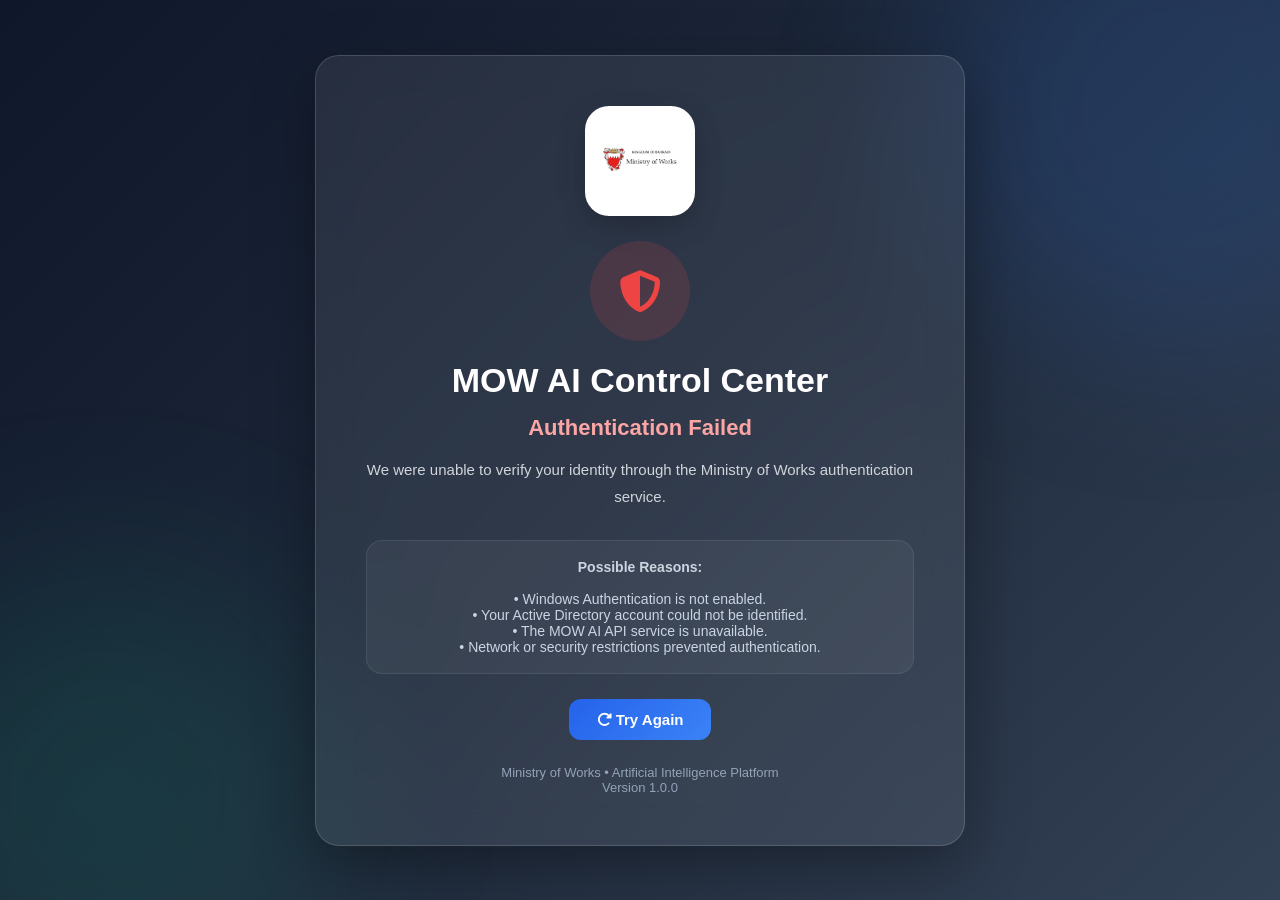
<file: admin/security-dashboard.html>
<!DOCTYPE html>
<html lang="en">

<head>
    <meta charset="UTF-8">
    <meta name="viewport" content="width=device-width, initial-scale=1.0">
    <title>MOW AI Control Center - Security & Admin</title>

    <link rel="icon" type="image/png" href="../assets/appicon.png">

    <link rel="stylesheet" href="https://cdnjs.cloudflare.com/ajax/libs/font-awesome/6.5.0/css/all.min.css">

    <link rel="stylesheet" href="../css/admin.css">
</head>

<body>
    <!-- MOBILE HEADER -->
    <div class="mobile-header">

        <button class="mobile-menu-btn" onclick="toggleSidebar()">
            <i class="fas fa-bars"></i>
        </button>

        <div class="mobile-brand">
            <img src="../assets/mowlogo.png" alt="">
            <div>
                <h3>MOW AI</h3>
                <span>Knowledge Administration Platform</span>
            </div>
        </div>

    </div>

    <div class="mobile-overlay" onclick="closeSidebar()"></div>

    <div class="page">
        <aside class="sidebar" id="sidebar">

            <div>

                <div class="brand-card">

                    <div class="logo-shell">
                        <img src="../assets/mowlogo.png" alt="">
                    </div>

                    <h2>MOW AI</h2>

                    <p>
                        Knowledge Administration Platform
                    </p>

                </div>

                <nav>

                    <a href="../MOWAIHome.html" class="nav-card active">
                        <i class="fas fa-house"></i>
                        <div>
                            <strong>Dashboard</strong>
                            <small>Overview</small>
                        </div>
                    </a>

                    <a href="../documents.html" class="nav-card">
                        <i class="fas fa-file-lines"></i>
                        <div>
                            <strong>Documents</strong>
                            <small>Training Files</small>
                        </div>
                    </a>

                    <a href="../urls.html" class="nav-card">
                        <i class="fas fa-link"></i>
                        <div>
                            <strong>URLs</strong>
                            <small>Knowledge Sources</small>
                        </div>
                    </a>

                    <a href="../predefined.html" class="nav-card">
                        <i class="fas fa-circle-question"></i>
                        <div>
                            <strong>Questions</strong>
                            <small>AI Answers</small>
                        </div>
                    </a>

                </nav>

            </div>

            <!-- FOOTER -->

            <div class="sidebar-footer">

                <div class="footer-divider"></div>

                <div class="app-info">

                    <div class="app-badge">
                        <i class="fas fa-robot"></i>
                        MOW AI
                    </div>

                    <div class="app-meta">
                        Version 1.0.0
                    </div>

                    <div class="app-meta">
                        Developed by MOW ITD Team
                    </div>

                    <div class="app-meta">
                        © 2026 Ministry of Works
                    </div>

                </div>

            </div>

        </aside>

        <!-- MAIN CONTENT -->
        <main class="content">

            <header class="topbar">

                <div>
                    <h1><i class="fas fa-shield-alt"></i> Security & Admin</h1>
                    <p>
                        Manage users, audit logs, and AI query monitoring.
                    </p>
                </div>

                <div class="topbar-right">
                    <div class="user-profile">

                        <div class="user-avatar">
                            <i class="fas fa-user"></i>
                            <span class="user-online"></span>
                        </div>

                        <div class="user-details">
                            <strong id="loggedInFullName">Loading...</strong> 
                            <small id="loggedInUser">Authenticated User</small>
                        </div>

                    </div>

                </div>

            </header>

            <div class="cards">

                <a href="manage-users.html" class="dashboard-card">
                    <i class="fas fa-users"></i>
                    <h3>Manage Users</h3>
                    <p>Create, activate, deactivate system users</p>
                </a>

                <a href="login-audit.html" class="dashboard-card">
                    <i class="fas fa-shield-alt"></i>
                    <h3>Login Audit</h3>
                    <p>Track login history and IP details</p>
                </a>

                <a href="activity-audit.html" class="dashboard-card">
                    <i class="fas fa-clipboard-list"></i>
                    <h3>Activity Audit</h3>
                    <p>Track system modifications & actions</p>
                </a>

                <a href="ai-query-logs.html" class="dashboard-card">
                    <i class="fas fa-robot"></i>
                    <h3>AI Query Logs</h3>
                    <p>View chatbot questions & responses</p>
                </a>

            </div>
        </main>

    </div>

    <!-- ================= SCRIPTS ================= -->
    <script src="../js/api.js"></script>
    <script>
        let loggedInUserName = "";
        let loggedInFullName = "";
        window.onload = async function () {

            try {
                const authorized = await validateLogin();

                if (authorized) {

                    console.log("Successfully");
                }
            }
            catch (ex) {

                console.error("Startup Error:", ex);

                showAlert(
                    'error',
                    'Error',
                    ex.message || 'Failed to load page'
                );
            }
        };

        async function validateLogin() {

            try {

                console.log("Before Validate API");

                const response =
                    await apiGet('/api/auth/validate');

                console.log("After Validate API", response);

                loggedInUserName = response.userName || "";
                loggedInFullName = response.fullName || "";

                setAuditUser(loggedInUserName, loggedInFullName);

                console.log("========== MOW AI LOGIN ==========");
                console.log("User Name :", loggedInUserName);
                console.log("Full Name :", loggedInFullName);
                console.log("Authorized:", response.isAuthorized);
                console.log("Login Time:", new Date().toLocaleString());
                console.log("==================================");

                if (!response.isAuthorized) {

                    document.body.innerHTML = `
            <div class="auth-page">
                <div class="auth-card">

                    <div class="auth-logo">
                        <img src="../assets/mowlogo.png">
                    </div>

                    <div class="auth-icon">
                        <i class="fas fa-user-lock"></i>
                    </div>

                    <h1>Access Denied</h1>

                    <h2>You Are Not Authorized</h2>

                    <p>
                        Your Active Directory account was successfully identified,
                        however you have not been granted access to the
                        MOW AI Administration Portal.
                    </p>

                    <div class="auth-info">
                        Please contact the MOW ITD Team if you require
                        access to this application.
                    </div>

                    <div class="auth-footer">
                        Ministry of Works • MOW AI Administration Portal
                    </div>

                </div>
            </div>`;

                    return false;
                }

                const userElement =
                    document.getElementById("loggedInUser");

                const fullNameElement =
                    document.getElementById("loggedInFullName");

                if (userElement)
                    userElement.textContent =
                        loggedInUserName || "Unknown User";

                if (fullNameElement)
                    fullNameElement.textContent =
                        loggedInFullName || "Authenticated User";

                return true;
            }
            catch (e) {

                console.error(e);

                document.body.innerHTML = `
        <div class="auth-page">

            <div class="auth-card">

                <div class="auth-logo">
                    <img src="../assets/mowlogo.png">
                </div>

                <div class="auth-icon">
                    <i class="fas fa-shield-halved"></i>
                </div>

                <h1>MOW AI Control Center</h1>

                <h2>Authentication Failed</h2>

                <p>
                    We were unable to verify your identity through the Ministry of Works
                    authentication service.
                </p>

                <div class="auth-info">
                    <strong>Possible Reasons:</strong><br><br>

                    • Windows Authentication is not enabled.<br>
                    • Your Active Directory account could not be identified.<br>
                    • The MOW AI API service is unavailable.<br>
                    • Network or security restrictions prevented authentication.
                </div>

                <button class="auth-btn" onclick="location.reload()">
                    <i class="fas fa-rotate-right"></i>
                    Try Again
                </button>

                <div class="auth-footer">
                    Ministry of Works • Artificial Intelligence Platform<br>
                    Version 1.0.0
                </div>

            </div>

        </div>`;

                return false;
            }
        }

        function toggleSidebar() {

            document
                .querySelector('.sidebar')
                .classList.toggle('show');

            document
                .querySelector('.mobile-overlay')
                .classList.toggle('show');

            document.body.classList.toggle('menu-open');
        }

        function closeSidebar() {

            document
                .querySelector('.sidebar')
                .classList.remove('show');

            document
                .querySelector('.mobile-overlay')
                .classList.remove('show');

            document.body.classList.remove('menu-open');
        }
    </script>
</body>

</html>
</file>
<file: css/style.css>
:root{
    --p1:#6a11cb;
    --p2:#2575fc;
    --glass:rgba(255,255,255,.15);
    --blur:blur(14px);
}

*{ box-sizing:border-box; }

body{
    margin:0;
    font-family:'Segoe UI',sans-serif;
    background:linear-gradient(135deg,#141e30,#243b55);
    min-height:100vh;
    color:#fff;
}

/* ================= HEADER ================= */
.app-header{
    display:flex;
    justify-content:space-between;
    align-items:center;
    padding:18px 26px;
    background:linear-gradient(90deg,#6a11cb,#2575fc);
    box-shadow:0 8px 30px rgba(0,0,0,.4);
}

/* ================= LOGO AREA ================= */
.logo-area{
    display:flex;
    align-items:center;
    gap:18px;
    font-size:22px;
    font-weight:600;
    color:#fff;
    cursor:pointer;
    user-select:none;
}

/* ================= LOGO CONTAINER ================= */
.logo-bg{
    position:relative;
    padding:18px 24px;
    border-radius:16px;
    background:rgba(255,255,255,.12);
    backdrop-filter:blur(12px);
    overflow:hidden;

    /* Gradient Border Animation */
    border:3px solid transparent;
    background-image:
        linear-gradient(rgba(255,255,255,.12), rgba(255,255,255,.12)),
        linear-gradient(120deg,#ff6a00,#ff00cc,#6a11cb,#2575fc);
    background-origin:border-box;
    background-clip:padding-box,border-box;

    animation:
        borderMove 6s linear infinite,
        logoPulse 1.8s ease-out 1;
    box-shadow:0 12px 30px rgba(0,0,0,.35);
}

/* ================= LOGO IMAGE ================= */
.logo-img{
    height:68px;
    width:auto;
    transition:transform .4s ease, filter .4s ease;
}

/* Hover tilt */
.logo-area:hover .logo-img{
    transform:scale(1.15) rotate(-2deg);
    filter:drop-shadow(0 10px 22px rgba(0,0,0,.45));
}

/* ================= SHINE EFFECT ================= */
.shine{
    position:absolute;
    top:0;
    left:-150%;
    width:120%;
    height:100%;
    background:linear-gradient(
        120deg,
        transparent 0%,
        rgba(255,255,255,.35) 50%,
        transparent 100%
    );
    transform:skewX(-20deg);
    animation:shineMove 4.5s ease-in-out infinite;
}

/* ================= TEXT ================= */
.logo-text{
    position:relative;
}

.logo-text::after{
    content:'';
    position:absolute;
    left:0;
    bottom:-6px;
    width:0;
    height:3px;
    background:#fff;
    transition:.4s;
}

.logo-area:hover .logo-text::after{
    width:100%;
}

/* ================= CLICK RIPPLE ================= */
.logo-bg::after{
    content:'';
    position:absolute;
    inset:0;
    border-radius:inherit;
    pointer-events:none;
}

/* ================= ANIMATIONS ================= */
@keyframes borderMove{
    0%{ background-position:0% 50%; }
    100%{ background-position:200% 50%; }
}

@keyframes shineMove{
    0%{ left:-150%; }
    50%{ left:150%; }
    100%{ left:150%; }
}

@keyframes logoPulse{
    0%{ transform:scale(.6); opacity:0; }
    70%{ transform:scale(1.05); opacity:1; }
    100%{ transform:scale(1); }
}

/* ================= DARK / LIGHT MODE ================= */
@media (prefers-color-scheme: light){
    .app-header{
        background:linear-gradient(90deg,#e0eafc,#cfdef3);
        color:#222;
    }

    .logo-text{ color:#222; }

    .logo-bg{
        background:rgba(255,255,255,.75);
        box-shadow:0 10px 25px rgba(0,0,0,.15);
    }

    .logo-img{
        filter:none;
    }
}

/* ================= MOBILE ================= */
@media(max-width:600px){
    .logo-img{ height:54px; }
    .logo-area{ font-size:18px; gap:12px; }
}

/* ================= ADMIN INTRO ================= */
.admin-intro{
    max-width:900px;
    margin:40px auto 10px;
    padding:28px 32px;
    text-align:center;
    background:rgba(255,255,255,.12);
    backdrop-filter:blur(14px);
    border-radius:20px;
    box-shadow:0 15px 40px rgba(0,0,0,.35);
}

.admin-intro h2{
    margin:0 0 14px;
    font-size:28px;
    font-weight:600;
    background:linear-gradient(90deg,#ffb347,#ffcc33);
    -webkit-background-clip:text;
    -webkit-text-fill-color:transparent;
}

.admin-intro p{
    margin:0;
    font-size:16px;
    line-height:1.7;
    color:rgba(255,255,255,.9);
}

/* ================= MOBILE ================= */
@media(max-width:600px){
    .admin-intro{
        margin:25px 15px 5px;
        padding:22px;
    }

    .admin-intro h2{
        font-size:22px;
    }

    .admin-intro p{
        font-size:14px;
    }
}

/* ================= NAV CARDS ================= */
.nav-container{
    display:grid;
    grid-template-columns:repeat(auto-fit,minmax(240px,1fr));
    gap:25px;
    padding:50px 25px;
    max-width:1000px;
    margin:auto;
}

.nav-card{
    text-decoration:none;
    color:#fff;
    padding:40px 20px;
    border-radius:20px;
    background:var(--glass);
    backdrop-filter:var(--blur);
    text-align:center;
    font-size:18px;
    transition:.4s;
    box-shadow:0 15px 40px rgba(0,0,0,.4);
}

.nav-card i{
    font-size:40px;
    margin-bottom:15px;
}

.nav-card:hover{
    transform:translateY(-10px) scale(1.03);
}

.nav-card.doc:hover{ background:linear-gradient(135deg,#11998e,#38ef7d); }
.nav-card.url:hover{ background:linear-gradient(135deg,#fc4a1a,#f7b733); }
.nav-card.pre:hover{ background:linear-gradient(135deg,#8360c3,#2ebf91); }

/* ================= CHAT ================= */
#chatWidget {
    position: fixed;
    bottom: 20px;
    right: 20px;
    width: 340px;
    height: 420px;
    background: var(--glass);
    backdrop-filter: var(--blur);
    border-radius: 18px;
    box-shadow: 0 20px 50px rgba(0,0,0,.6);
    display: flex;
    flex-direction: column;

    /* Only allow user resize, prevent auto shrink */
    resize: both;
    overflow: hidden;
    min-width: 300px;
    min-height: 300px;
    max-width: 600px;
    max-height: 700px;
}

#chatWidget.hidden{ display:none; }

#chatHeader{
    padding:12px;
    background:linear-gradient(90deg,var(--p1),var(--p2));
    cursor:move;
    display:flex;
    justify-content:space-between;
    align-items:center;
}

#chatBody{
    flex:1;
    padding:12px;
    overflow-y:auto;
    font-size:14px;
}

.chatMessage{ margin-bottom:10px; }

.chatSection{
    margin-top:6px;
    padding:8px;
    border-radius:10px;
    background:rgba(255,255,255,.2);
}

.chatSection.predefined{ border-left:4px solid #2ecc71; }
.chatSection.document{ border-left:4px solid #f1c40f; }
.chatSection.url{ border-left:4px solid #3498db; }

#chatInputContainer{
    display:flex;
    padding:10px;
    gap:8px;
}

#chatInputContainer input{
    flex:1;
    border:none;
    padding:10px;
    border-radius:20px;
}

#chatInputContainer button{
    border:none;
    width:42px;
    height:42px;
    border-radius:50%;
    background:linear-gradient(90deg,var(--p1),var(--p2));
    color:#fff;
    cursor:pointer;
}

/* ================= FLOAT BTN ================= */
#openChatBtn{
    position:fixed;
    bottom:20px;
    right:20px;
    width:58px;
    height:58px;
    border-radius:50%;
    border:none;
    background:linear-gradient(90deg,var(--p1),var(--p2));
    color:#fff;
    font-size:22px;
    cursor:pointer;
    box-shadow:0 0 25px rgba(106,17,203,.8);
}

/* ================= MOBILE ================= */
@media(max-width:600px){
    .nav-container{ padding:30px 15px; }
    #chatWidget{ width:95%; right:2.5%; }
}


/* ================= COMMON ================= */
.glass-card{
    max-width:1000px;
    margin:30px auto;
    padding:25px 30px;
    background:rgba(255,255,255,.12);
    backdrop-filter:blur(14px);
    border-radius:20px;
    box-shadow:0 20px 50px rgba(0,0,0,.4);
    color:#fff;
}

/* ================= BACK BUTTON ================= */
.back-btn{
    display:flex;
    align-items:center;
    gap:8px;
    padding:10px 18px;
    border-radius:30px;
    font-size:15px;
    text-decoration:none;
    color:#001F3D;
    background:rgba(255,255,255,.18);
    backdrop-filter:blur(10px);
    transition:all .35s ease;
    box-shadow:0 8px 20px rgba(0,0,0,.35);
}

/* Hover effect */
.back-btn:hover{
    background:linear-gradient(90deg,#ff512f,#dd2476);
    color:#fff;
    transform:translateY(-2px);
    box-shadow:0 12px 28px rgba(221,36,118,.55);
}

/* Active click */
.back-btn:active{
    transform:scale(.95);
}

/* ================= MOBILE ================= */
@media(max-width:600px){
    .back-btn{
        padding:8px 14px;
        font-size:14px;
    }
}

/* ================= UPLOAD ================= */
.upload-row{
    display:flex;
    gap:15px;
    flex-wrap:wrap;
}

/* ================= FILE UPLOAD ================= */
.file-upload{
    position:relative;
    width:100%;
    max-width:380px;
}

.file-upload input[type="file"]{
    display:none;
}

.file-label{
    display:flex;
    align-items:center;
    gap:12px;
    padding:14px 20px;
    border-radius:18px;
    background:rgba(255,255,255,.15);
    backdrop-filter:blur(12px);
    color:#fff;
    cursor:pointer;
    font-size:15px;
    font-weight:500;
    transition:.35s ease;
    box-shadow:0 10px 30px rgba(0,0,0,.35);
}

/* Icon */
.file-label i{
    font-size:20px;
    background:linear-gradient(90deg,#ffb347,#ffcc33);
    -webkit-background-clip:text;
    -webkit-text-fill-color:transparent;
}

/* Hover */
.file-label:hover{
    background:linear-gradient(135deg,#6a11cb,#2575fc);
    transform:translateY(-2px);
    box-shadow:0 14px 35px rgba(37,117,252,.5);
}

/* Selected state */
.file-upload.selected .file-label{
    background:linear-gradient(135deg,#11998e,#38ef7d);
}

/* ================= MOBILE ================= */
@media(max-width:600px){
    .file-upload{
        max-width:100%;
    }
}

.btn-primary{
    padding:10px 18px;
    border:none;
    border-radius:20px;
    background:linear-gradient(90deg,#11998e,#38ef7d);
    color:#fff;
    cursor:pointer;
}

/* ================= TABLE ================= */
.table-header{
    display:flex;
    justify-content:space-between;
    align-items:center;
    gap:15px;
    flex-wrap:wrap;
}

.table-header input{
    padding:10px 15px;
    border-radius:20px;
    border:none;
    width:240px;
}

.table-wrapper{
    overflow-x:auto;
    margin-top:20px;
}

table{
    width:100%;
    border-collapse:collapse;
}

th, td{
    padding:14px;
    text-align:left;
}

td, a{
    color: white;
}

thead{
    background:rgba(255,255,255,.15);
}

tbody tr{
    transition:.3s;
}

tbody tr:hover{
    background:rgba(255,255,255,.12);
}

.btn-danger{
    border:none;
    background:linear-gradient(90deg,#ff416c,#ff4b2b);
    color:#fff;
    padding:8px 12px;
    border-radius:50%;
    cursor:pointer;
}

/* ================= PAGINATION ================= */
.pagination{
    display:flex;
    justify-content:center;
    align-items:center;
    gap:15px;
    margin-top:20px;
}

.pagination button{
    padding:8px 16px;
    border:none;
    border-radius:20px;
    background:linear-gradient(90deg,#6a11cb,#2575fc);
    color:#fff;
    cursor:pointer;
}

/* ================= MOBILE ================= */
@media(max-width:600px){
    .glass-card{
        margin:20px 15px;
        padding:20px;
    }

    .table-header input{
        width:100%;
    }
}

.add-url-section {
    max-width: 900px;
    margin: 20px auto;
    padding: 25px;
    border-radius: 15px;
    background: rgba(255, 255, 255, 0.15);
    backdrop-filter: blur(12px);
    box-shadow: 0 8px 25px rgba(0,0,0,0.15);
}

.section-title {
    font-size: 1.8rem;
    margin-bottom: 20px;
    color: #fff;
    display: flex;
    align-items: center;
    gap: 10px;
}

.form-row {
    display: flex;
    flex-wrap: wrap;
    gap: 15px;
    align-items: flex-end;
}

.form-group {
    flex: 1;
    display: flex;
    flex-direction: column;
}

.form-group label {
    margin-bottom: 6px;
    color: #f1f1f1;
    font-weight: 500;
}

.glass-input {
    padding: 12px 15px;
    border-radius: 10px;
    border: 1px solid rgba(255,255,255,0.3);
    background: rgba(255,255,255,0.1);
    color: #fff;
    font-size: 1rem;
    transition: 0.3s;
}

.glass-input:focus {
    outline: none;
    border-color: #00bfff;
    background: rgba(255,255,255,0.2);
}

.add-btn-group {
    flex: 0 0 auto;
}

.btn-primary {
    padding: 12px 25px;
    font-size: 1rem;
    border-radius: 10px;
    border: none;
    background: linear-gradient(90deg, #00bfff, #007bff);
    color: #fff;
    cursor: pointer;
    transition: all 0.3s ease;
}

.btn-primary:hover {
    transform: translateY(-2px);
    box-shadow: 0 5px 15px rgba(0,123,255,0.4);
}

@media screen and (max-width: 768px) {
    .form-row {
        flex-direction: column;
    }

    .add-btn-group {
        width: 100%;
    }
}

.add-predefined-section {
    max-width: 1000px;
    margin: 20px auto;
    padding: 25px;
    border-radius: 15px;
    background: rgba(255, 255, 255, 0.15);
    backdrop-filter: blur(12px);
    box-shadow: 0 8px 25px rgba(0,0,0,0.15);
}

/* ================= CUSTOM ALERT ================= */

.custom-alert{
    position:fixed;
    inset:0;
    background:rgba(0,0,0,.55);
    backdrop-filter:blur(6px);
    display:flex;
    align-items:center;
    justify-content:center;
    z-index:99999;
    animation:fadeIn .25s ease;
}

.custom-alert.hidden{
    display:none;
}

.alert-box{
    width:90%;
    max-width:420px;
    padding:30px;
    border-radius:24px;
    background:rgba(255,255,255,.12);
    backdrop-filter:blur(18px);
    border:1px solid rgba(255,255,255,.15);
    box-shadow:0 25px 60px rgba(0,0,0,.45);
    text-align:center;
    animation:popupScale .28s ease;
    color:#fff;
}

.alert-icon{
    width:85px;
    height:85px;
    margin:auto auto 18px;
    border-radius:50%;
    display:flex;
    align-items:center;
    justify-content:center;
    font-size:42px;
}

/* Success */
.alert-icon.success{
    background:linear-gradient(135deg,#11998e,#38ef7d);
    box-shadow:0 10px 30px rgba(56,239,125,.45);
}

/* Error */
.alert-icon.error{
    background:linear-gradient(135deg,#ff416c,#ff4b2b);
    box-shadow:0 10px 30px rgba(255,75,43,.45);
}

/* Warning */
.alert-icon.warning{
    background:linear-gradient(135deg,#f7971e,#ffd200);
    box-shadow:0 10px 30px rgba(255,210,0,.45);
}

.alert-box h3{
    margin:0;
    font-size:28px;
    font-weight:700;
}

.alert-box p{
    margin:14px 0 25px;
    font-size:16px;
    line-height:1.6;
    color:rgba(255,255,255,.88);
}

.alert-actions{
    display:flex;
    justify-content:center;
    gap:14px;
}

.alert-btn{
    border:none;
    padding:12px 28px;
    border-radius:14px;
    cursor:pointer;
    font-size:15px;
    font-weight:600;
    transition:.3s;
}

.alert-btn.ok{
    background:linear-gradient(90deg,#6a11cb,#2575fc);
    color:#fff;
}

.alert-btn.cancel{
    background:rgba(255,255,255,.12);
    color:#fff;
}

.alert-btn:hover{
    transform:translateY(-2px) scale(1.03);
}

@keyframes popupScale{
    from{
        transform:scale(.75);
        opacity:0;
    }
    to{
        transform:scale(1);
        opacity:1;
    }
}

@keyframes fadeIn{
    from{ opacity:0; }
    to{ opacity:1; }
}

.empty-state {
    text-align: center;
    padding: 50px 20px;
    color: rgba(255,255,255,0.8);
    animation: fadeIn 0.4s ease;
}

.empty-state i {
    font-size: 50px;
    margin-bottom: 10px;
    opacity: 0.7;
}

.empty-state h3 {
    margin: 10px 0;
    font-size: 20px;
}

.empty-state p {
    font-size: 14px;
    opacity: 0.8;
}

.hidden {
    display: none;
}

@keyframes fadeIn {
    from { opacity: 0; transform: translateY(10px); }
    to { opacity: 1; transform: translateY(0); }
}

/* Close button */
.chat-close-btn{
    width:34px;
    height:34px;
    border:none;
    border-radius:50%;
    background: rgba(255,255,255,0.08);
    color:#fff;
    display:flex;
    align-items:center;
    justify-content:center;
    cursor:pointer;
    transition: all 0.25s ease;
    font-size:14px;
}

/* Hover effect */
.chat-close-btn:hover{
    background:#ef4444;
    transform: rotate(90deg) scale(1.05);
    box-shadow: 0 4px 12px rgba(239,68,68,0.4);
}

/* Active click effect */
.chat-close-btn:active{
    transform: scale(0.95);
}

/* ================= LOADING OVERLAY ================= */

.loading-overlay{
    position: fixed;
    inset: 0;
    background: rgba(15, 23, 42, 0.75);
    backdrop-filter: blur(6px);
    display: flex;
    align-items: center;
    justify-content: center;
    z-index: 99999;
    animation: fadeIn .25s ease;
}

.loading-overlay.hidden{
    display: none;
}

.loading-box{
    width: 320px;
    padding: 35px 30px;
    border-radius: 24px;
    background: rgba(255,255,255,0.08);
    border: 1px solid rgba(255,255,255,0.15);
    box-shadow: 0 10px 40px rgba(0,0,0,0.35);
    text-align: center;
    color: #fff;
    backdrop-filter: blur(15px);
}

.loading-box h3{
    margin-top: 20px;
    margin-bottom: 10px;
    font-size: 22px;
    font-weight: 700;
}

.loading-box p{
    font-size: 14px;
    opacity: .85;
    line-height: 1.6;
}

.loading-spinner{
    width: 75px;
    height: 75px;
    margin: auto;
    border-radius: 50%;
    border: 6px solid rgba(255,255,255,0.15);
    border-top: 6px solid #4f9cff;
    animation: spin .9s linear infinite;
    box-shadow: 0 0 30px rgba(79,156,255,.5);
}

@keyframes spin{
    to{
        transform: rotate(360deg);
    }
}

@keyframes fadeIn{
    from{
        opacity: 0;
    }
    to{
        opacity: 1;
    }
}
</file>
<file: css/admin.css>
:root {
    --red: #d50f1b;
    --red-dark: #a80717;
    --white: #ffffff;
    --silver: #d3d4d9;
    --dark: #141725;

    --bg: #f4f6f9;
    --card: #ffffff;
    --text: #141725;
    --muted: #6b7280;
    --border: #e5e7eb;
}

* {
    margin: 0;
    padding: 0;
    box-sizing: border-box;
}

body {
    font-family: 'Segoe UI', sans-serif;
    background: var(--bg);
    color: var(--text);
    min-height: 100vh;
}

/* =====================================
   PAGE
===================================== */

.page {
    display: flex;
    min-height: 100vh;
    background: var(--bg);
}

@media (max-width:1024px) {
    .page {
        flex-direction: column;
    }
}

/* =====================================
   SIDEBAR
===================================== */

.sidebar {
    width: 300px;
    min-width: 300px;
    background: #fff;
    border-right: 1px solid var(--border);
    padding: 20px;
    display: flex;
    flex-direction: column;
    justify-content: space-between;
}

/* =====================================
   LOGO PANEL
===================================== */
.brand-card {

    background: linear-gradient(135deg,
            var(--dark),
            #20263b);

    border-radius: 20px;

    padding: 20px;

    text-align: center;

    margin-bottom: 25px;
}

.logo-shell {

    width: 100%;

    min-height: 120px;

    padding: 15px;

    margin: 0 auto 18px;

    border-radius: 16px;

    background: #ffffff;

    display: flex;
    align-items: center;
    justify-content: center;

    overflow: hidden;
}

.logo-shell img {

    width: 100%;
    max-width: 180px;

    height: auto;

    object-fit: contain;

    display: block;
}

.brand-card h2 {
    color: #fff;
    font-size: 22px;
    margin-bottom: 6px;
}

.brand-card p {
    color: #d1d5db;
    font-size: 13px;
    line-height: 1.5;
}

@media(max-width:900px) {

    .brand-card {
        display: flex;
        align-items: center;
        gap: 20px;
        text-align: left;
    }

    .logo-shell {

        width: 140px;
        min-width: 140px;

        min-height: 90px;

        margin: 0;
    }

    .logo-shell img {
        max-width: 120px;
    }

    .brand-card p {
        display: none;
    }
}

@media(max-width:768px) {

    .brand-card {

        display: flex;
        align-items: center;
        gap: 15px;

        text-align: left;

        padding: 18px;
    }

    .logo-shell {

        width: 110px;
        min-width: 110px;

        min-height: 70px;
    }

    .logo-shell img {
        max-width: 90px;
    }

    .brand-card h2 {
        font-size: 20px;
    }

    .brand-card p {
        font-size: 12px;
    }
}

/* =====================================
   NAVIGATION
===================================== */

nav {
    display: flex;
    flex-direction: column;
    gap: 10px;
}

.nav-card {

    display: flex;
    align-items: center;
    gap: 14px;

    text-decoration: none;

    padding: 14px;

    border-radius: 14px;

    color: var(--text);

    border: 1px solid transparent;

    transition: .25s ease;
}

.nav-card:hover {

    background: #fff5f5;

    border-color: #ffd7db;
}

.nav-card i {

    width: 42px;
    height: 42px;

    display: flex;
    align-items: center;
    justify-content: center;

    border-radius: 12px;

    background: #fff1f2;

    color: var(--red);

    font-size: 18px;
}

.nav-card.active {

    background: #fff1f2;

    color: #111827;

    border: 1px solid #ffd7db;
}

.nav-card.active i {

    background: var(--red);

    color: #fff;
}

.nav-card strong {
    display: block;
    font-size: 14px;
}

.nav-card small {
    color: var(--muted);
    font-size: 12px;
}

/* =====================================
   MAIN CONTENT
===================================== */

.content {
    flex: 1;
    padding: 25px;
    min-width: 0;
}

@media(max-width:768px) {

    .content {
        padding: 15px;
    }
}

@media(max-width:768px) {

    nav {

        display: grid;

        grid-template-columns:
            repeat(2, 1fr);

        gap: 10px;
    }

    .nav-card {

        flex-direction: column;

        text-align: center;

        gap: 8px;

        padding: 15px;
    }

    .nav-card small {
        display: none;
    }
}

/* =====================================
   TOP BAR
===================================== */

.topbar {

    display: flex;

    justify-content: space-between;

    align-items: center;

    gap: 20px;

    flex-wrap: wrap;

    background: #fff;

    border-radius: 18px;

    padding: 18px 24px;
    border: 1px solid var(--border);
    margin-bottom: 20px;
}

.topbar h1 {
    font-size: 28px;
}

@media(max-width:768px) {

    .topbar {
        padding: 18px;
    }

    .topbar h1 {
        font-size: 22px;
    }
}

.topbar p {
    color: var(--muted);
    font-size: 13px;
    margin-top: 3px;
}

.ai-status {

    border: none;

    background: #ecfdf5;

    color: #166534;

    padding: 10px 18px;

    border-radius: 50px;

    font-size: 13px;
    font-weight: 600;

    display: flex;
    align-items: center;
    gap: 8px;
}

.ai-status span {

    width: 8px;
    height: 8px;

    border-radius: 50%;

    background: #22c55e;
}

/* =====================================
   HERO
===================================== */

.hero {

    margin-top: 20px;

    background: #fff;

    border-radius: 20px;

    padding: 30px;

    border: 1px solid var(--border);
}

.tag {

    display: inline-flex;

    align-items: center;

    gap: 8px;

    padding: 8px 14px;

    border-radius: 50px;

    background: #fff1f2;

    color: var(--red);

    font-size: 13px;

    font-weight: 600;
}

.hero h2 {

    margin-top: 15px;

    font-size: 34px;

    color: var(--dark);

    line-height: 1.3;
}

.hero p {

    margin-top: 15px;

    max-width: 850px;

    color: var(--muted);

    font-size: 15px;

    line-height: 1.8;
}

.hero-right {
    display: none;
}

/* =====================================
   DASHBOARD CARDS
===================================== */

.cards {

    margin-top: 20px;

    display: grid;

    grid-template-columns:
        repeat(auto-fit, minmax(260px, 1fr));

    gap: 18px;
}

.dashboard-card {

    text-decoration: none;

    background: #fff;

    color: var(--text);

    border: 1px solid var(--border);

    border-radius: 18px;

    padding: 24px;

    transition: .25s ease;
}

.dashboard-card:hover {

    border-color: #f6a0a8;

    transform: translateY(-4px);

    box-shadow:
        0 8px 24px rgba(0, 0, 0, .06);
}

.dashboard-card i {

    width: 55px;
    height: 55px;

    border-radius: 14px;

    background: #fff1f2;

    color: var(--red);

    display: flex;
    align-items: center;
    justify-content: center;

    font-size: 22px;

    margin-bottom: 16px;
}

.dashboard-card h3 {

    font-size: 18px;

    margin-bottom: 8px;
}

.dashboard-card p {

    color: var(--muted);

    font-size: 14px;

    line-height: 1.6;
}

/* =====================================
   CHAT BUTTON
===================================== */

#openChatBtn {

    position: fixed;

    bottom: 25px;
    right: 25px;

    width: 58px;
    height: 58px;

    border: none;

    border-radius: 50%;

    background: var(--red);

    color: #fff;

    cursor: pointer;

    font-size: 20px;

    box-shadow:
        0 10px 25px rgba(213, 15, 27, .25);
}

#openChatBtn:hover {
    background: var(--red-dark);
}

.hidden {
    display: none !important;
}

/* =====================================
   CHAT WINDOW
===================================== */

#chatWidget {

    position: fixed;

    right: 25px;
    bottom: 95px;

    width: 420px;

    max-width: calc(100vw - 20px);

    height: 650px;

    max-height: 85vh;

    background: #fff;

    border-radius: 18px;

    border: 1px solid var(--border);

    overflow: hidden;

    display: flex;
    flex-direction: column;

    box-shadow:
        0 20px 50px rgba(0, 0, 0, .15);
}

/* =====================================
   CHAT HEADER
===================================== */

#chatHeader {

    background: var(--dark);

    color: #fff;

    padding: 14px 18px;

    display: flex;
    justify-content: space-between;
    align-items: center;
}

.chatBrand {

    display: flex;
    align-items: center;
    gap: 10px;
}

.chatLogo {

    width: 40px;
    height: 40px;

    border-radius: 10px;

    background: rgba(255, 255, 255, .15);

    display: flex;
    align-items: center;
    justify-content: center;
}

#chatHeader button {

    background: none;
    border: none;
    color: #fff;
    cursor: pointer;
    font-size: 18px;
}

/* =====================================
   CHAT BODY
===================================== */

#chatBody {

    flex: 1;

    overflow: auto;

    padding: 15px;

    background: #f9fafb;
}

.chatMessage {
    margin-bottom: 14px;
}

.chatMessage b {

    display: block;

    margin-bottom: 6px;

    color: var(--red);

    font-size: 13px;
}

.chatSection {

    background: #fff;

    border: 1px solid #eee;

    border-radius: 12px;

    padding: 12px;

    line-height: 1.7;

    font-size: 14px;
}

@media(max-width:768px) {

    #chatWidget {

        position: fixed;

        top: 70px;
        /* mobile header height */

        left: 0;
        right: 0;
        bottom: 0;

        width: 100%;

        height: calc(100vh - 70px);

        max-height: none;

        border-radius: 0;

        z-index: 10000;
    }

    #openChatBtn {

        width: 60px;
        height: 60px;

        right: 15px;
        bottom: 15px;
    }
}

.predefined {
    border-left: 4px solid var(--red);
}

.document {
    border-left: 4px solid #0284c7;
}

.url {
    border-left: 4px solid #16a34a;
}

/* =====================================
   CHAT INPUT
===================================== */

#chatInputContainer {

    display: flex;

    gap: 10px;

    padding: 12px;

    border-top: 1px solid var(--border);

    background: #fff;
}

#chatInput {

    flex: 1;

    border: 1px solid #ddd;

    border-radius: 12px;

    padding: 12px;

    font-size: 14px;
}

#chatInput:focus {

    outline: none;

    border-color: var(--red);
}

#chatInputContainer button {

    width: 48px;
    height: 48px;

    border: none;

    border-radius: 12px;

    background: var(--red);

    color: #fff;

    cursor: pointer;
}

/* =====================================
   MOBILE
===================================== */

@media(max-width:900px) {

    .page {
        flex-direction: column;
    }

    .sidebar {
        width: 100%;
    }

    #chatWidget {
        width: 95%;
        right: 2.5%;
    }
}

/* ================= CUSTOM ALERT ================= */

.custom-alert {
    position: fixed;
    inset: 0;
    background: rgba(0, 0, 0, .55);
    backdrop-filter: blur(6px);
    display: flex;
    align-items: center;
    justify-content: center;
    z-index: 99999;
    animation: fadeIn .25s ease;
}

.custom-alert.hidden {
    display: none;
}

.alert-box {
    width: 90%;
    max-width: 420px;
    padding: 30px;
    border-radius: 24px;
    background: rgba(255, 255, 255, .12);
    backdrop-filter: blur(18px);
    border: 1px solid rgba(255, 255, 255, .15);
    box-shadow: 0 25px 60px rgba(0, 0, 0, .45);
    text-align: center;
    animation: popupScale .28s ease;
    color: #fff;
}

.alert-icon {
    width: 85px;
    height: 85px;
    margin: auto auto 18px;
    border-radius: 50%;
    display: flex;
    align-items: center;
    justify-content: center;
    font-size: 42px;
}

/* Success */
.alert-icon.success {
    background: linear-gradient(135deg, #11998e, #38ef7d);
    box-shadow: 0 10px 30px rgba(56, 239, 125, .45);
}

/* Error */
.alert-icon.error {
    background: linear-gradient(135deg, #ff416c, #ff4b2b);
    box-shadow: 0 10px 30px rgba(255, 75, 43, .45);
}

/* Warning */
.alert-icon.warning {
    background: linear-gradient(135deg, #f7971e, #ffd200);
    box-shadow: 0 10px 30px rgba(255, 210, 0, .45);
}

.alert-box h3 {
    margin: 0;
    font-size: 28px;
    font-weight: 700;
}

.alert-box p {
    margin: 14px 0 25px;
    font-size: 16px;
    line-height: 1.6;
    color: rgba(255, 255, 255, .88);
}

.alert-actions {
    display: flex;
    justify-content: center;
    gap: 14px;
}

.alert-btn {
    border: none;
    padding: 12px 28px;
    border-radius: 14px;
    cursor: pointer;
    font-size: 15px;
    font-weight: 600;
    transition: .3s;
}

.alert-btn.ok {
    background: linear-gradient(90deg, #6a11cb, #2575fc);
    color: #fff;
}

.alert-btn.cancel {
    background: rgba(255, 255, 255, .12);
    color: #fff;
}

.alert-btn:hover {
    transform: translateY(-2px) scale(1.03);
}

@keyframes popupScale {
    from {
        transform: scale(.75);
        opacity: 0;
    }

    to {
        transform: scale(1);
        opacity: 1;
    }
}

@keyframes fadeIn {
    from {
        opacity: 0;
    }

    to {
        opacity: 1;
    }
}

/* ================= LOADING OVERLAY ================= */

.loading-overlay {
    position: fixed;
    inset: 0;
    background: rgba(15, 23, 42, 0.75);
    backdrop-filter: blur(6px);
    display: flex;
    align-items: center;
    justify-content: center;
    z-index: 99999;
    animation: fadeIn .25s ease;
}

.loading-overlay.hidden {
    display: none;
}

.loading-box {
    width: 320px;
    padding: 35px 30px;
    border-radius: 24px;
    background: rgba(255, 255, 255, 0.08);
    border: 1px solid rgba(255, 255, 255, 0.15);
    box-shadow: 0 10px 40px rgba(0, 0, 0, 0.35);
    text-align: center;
    color: #fff;
    backdrop-filter: blur(15px);
}

.loading-box h3 {
    margin-top: 20px;
    margin-bottom: 10px;
    font-size: 22px;
    font-weight: 700;
}

.loading-box p {
    font-size: 14px;
    opacity: .85;
    line-height: 1.6;
}

.loading-spinner {
    width: 75px;
    height: 75px;
    margin: auto;
    border-radius: 50%;
    border: 6px solid rgba(255, 255, 255, 0.15);
    border-top: 6px solid #4f9cff;
    animation: spin .9s linear infinite;
    box-shadow: 0 0 30px rgba(79, 156, 255, .5);
}

@keyframes spin {
    to {
        transform: rotate(360deg);
    }
}

@keyframes fadeIn {
    from {
        opacity: 0;
    }

    to {
        opacity: 1;
    }
}

.sidebar-footer {

    margin-top: 25px;

    flex-shrink: 0;
    margin-top: auto;
}

.footer-divider {

    height: 1px;

    background: #e5e7eb;

    margin-bottom: 20px;
}

.app-info {

    background: linear-gradient(135deg,
            #fafafa,
            #ffffff);

    border: 1px solid #ececec;

    border-radius: 16px;

    padding: 16px;
}

.app-meta {

    font-size: 12px;

    color: #6b7280;

    margin-bottom: 8px;

    line-height: 1.5;
}

/* ===========================
   MOBILE LAYOUT
=========================== */

.mobile-header,
.mobile-overlay {
    display: none;
}

@media (max-width:900px) {

    /* ===========================
       HEADER
    ============================ */

    .mobile-header {

        display: flex;

        position: fixed;

        top: 0;
        left: 0;
        right: 0;

        height: 70px;

        background: #fff;

        border-bottom: 1px solid #e5e7eb;

        z-index: 9999;

        padding: 0 12px;

        align-items: center;

        gap: 12px;

        overflow: hidden;

        box-shadow:
            0 4px 15px rgba(0, 0, 0, .05);
    }

    .mobile-menu-btn {

        width: 42px;
        height: 42px;

        min-width: 42px;

        border: none;

        border-radius: 12px;

        background: #fff1f2;

        color: #d50f1b;

        cursor: pointer;

        display: flex;
        align-items: center;
        justify-content: center;

        flex-shrink: 0;
    }

    /* ===========================
       BRAND AREA
    ============================ */

    .mobile-brand {

        flex: 1;

        min-width: 0;

        display: flex;

        align-items: center;

        gap: 10px;

        overflow: hidden;
    }

    .mobile-brand img {

        width: 42px;
        height: 42px;

        object-fit: contain;

        flex-shrink: 0;
    }

    .mobile-brand>div {

        flex: 1;

        min-width: 0;

        overflow: hidden;
    }

    .mobile-brand h3 {

        margin: 0;

        font-size: 16px;

        font-weight: 700;

        color: var(--dark);

        line-height: 1.2;

        white-space: nowrap;

        overflow: hidden;

        text-overflow: ellipsis;
    }

    .mobile-brand span {

        display: block;

        font-size: 10px;

        color: #6b7280;

        line-height: 1.2;

        white-space: nowrap;

        overflow: hidden;

        text-overflow: ellipsis;
    }

    /* ===========================
       PAGE
    ============================ */

    .page {

        display: block;

        padding-top: 70px;
    }

    .content {

        width: 100%;

        margin: 0;

        padding: 15px;
    }

    /* ===========================
       SIDEBAR
    ============================ */

    .sidebar {

        position: fixed;

        top: 70px;

        left: -320px;

        width: 300px;

        height: calc(100vh - 70px);

        background: #fff;

        overflow-y: auto;

        z-index: 9998;

        transition: left .3s ease;

        box-shadow:
            0 10px 40px rgba(0, 0, 0, .15);
    }

    .sidebar.show {
        left: 0;
    }

    /* ===========================
       OVERLAY
    ============================ */

    .mobile-overlay {

        display: block;

        position: fixed;

        inset: 0;

        background: rgba(0, 0, 0, .45);

        z-index: 9997;

        opacity: 0;

        visibility: hidden;

        transition: .3s ease;
    }

    .mobile-overlay.show {

        opacity: 1;

        visibility: visible;
    }
}

/* Extra Small Phones */

@media (max-width:480px) {

    .mobile-header {
        padding: 0 10px;
    }

    .mobile-brand img {
        width: 38px;
        height: 38px;
    }

    .mobile-brand h3 {
        font-size: 15px;
    }

    .mobile-brand p {
        font-size: 40px;
    }
}

body.menu-open {
    overflow: hidden;
}

.typing {
    display: flex;
    align-items: center;
    gap: 5px;
    min-height: 25px;
}

.typing span {
    width: 8px;
    height: 8px;
    background: #666;
    border-radius: 50%;
    animation: bounce 1.4s infinite ease-in-out;
}

.typing span:nth-child(2) {
    animation-delay: .2s;
}

.typing span:nth-child(3) {
    animation-delay: .4s;
}

@keyframes bounce {

    0%,
    80%,
    100% {
        transform: scale(0.5);
        opacity: .5;
    }

    40% {
        transform: scale(1);
        opacity: 1;
    }
}

.topbar-right {
    display: flex;
    align-items: center;
    gap: 15px;
}

/* USER CARD */
.user-profile {
    display: flex;
    align-items: center;
    gap: 12px;

    padding: 10px 16px;

    border-radius: 18px;

    background: linear-gradient(135deg,
            rgba(213, 15, 27, .08),
            rgba(255, 255, 255, .95));

    border: 1px solid rgba(213, 15, 27, .15);

    backdrop-filter: blur(12px);

    box-shadow:
        0 8px 25px rgba(213, 15, 27, .12);

    transition: all .3s ease;
}

.user-profile:hover {
    transform: translateY(-2px);

    box-shadow:
        0 12px 30px rgba(213, 15, 27, .22);
}

/* AVATAR */
.user-avatar {
    position: relative;

    width: 44px;
    height: 44px;

    border-radius: 14px;

    display: flex;
    align-items: center;
    justify-content: center;

    background: linear-gradient(135deg,
            #d50f1b,
            #a80717);

    color: #ffffff;

    font-size: 18px;

    box-shadow:
        0 6px 16px rgba(213, 15, 27, .35);
}

/* ONLINE DOT */
.user-online {
    position: absolute;

    right: -2px;
    bottom: -2px;

    width: 12px;
    height: 12px;

    background: #22c55e;

    border: 2px solid #ffffff;

    border-radius: 50%;
}

/* USER DETAILS */
.user-details {
    display: flex;
    flex-direction: column;
    line-height: 1.3;
}

.user-details strong {
    color: #141725;
    font-size: 14px;
    font-weight: 700;
}

.user-details small {
    color: #6b7280;
    font-size: 12px;
    font-weight: 500;
}

/* MOBILE */
@media(max-width:768px) {

    .topbar-right {
        width: 100%;
        justify-content: space-between;
        margin-top: 12px;
    }

    .user-profile {
        flex: 1;
        min-width: 0;
    }

    .user-details strong {
        white-space: nowrap;
        overflow: hidden;
        text-overflow: ellipsis;
    }
}

.auth-page {
    min-height: 100vh;
    display: flex;
    align-items: center;
    justify-content: center;
    background: linear-gradient(135deg, #0f172a, #1e293b, #334155);
    font-family: 'Segoe UI', sans-serif;
    overflow: hidden;
    position: relative;
}

.auth-page::before {
    content: '';
    position: absolute;
    width: 500px;
    height: 500px;
    background: rgba(59, 130, 246, .15);
    border-radius: 50%;
    filter: blur(80px);
    top: -150px;
    right: -150px;
}

.auth-page::after {
    content: '';
    position: absolute;
    width: 450px;
    height: 450px;
    background: rgba(16, 185, 129, .12);
    border-radius: 50%;
    filter: blur(90px);
    bottom: -120px;
    left: -120px;
}

.auth-card {
    width: 90%;
    max-width: 650px;
    background: rgba(255, 255, 255, .08);
    backdrop-filter: blur(20px);
    border: 1px solid rgba(255, 255, 255, .15);
    border-radius: 24px;
    padding: 50px;
    text-align: center;
    color: #fff;
    position: relative;
    z-index: 2;
    box-shadow: 0 20px 60px rgba(0, 0, 0, .35);
}

.auth-logo {
    width: 110px;
    height: 110px;
    margin: auto;
    margin-bottom: 25px;
    border-radius: 24px;
    background: #fff;
    display: flex;
    align-items: center;
    justify-content: center;
    box-shadow: 0 10px 30px rgba(0, 0, 0, .2);
}

.auth-logo img {
    width: 80px;
}

.auth-icon {
    width: 100px;
    height: 100px;
    margin: 0 auto 20px;
    border-radius: 50%;
    background: rgba(239, 68, 68, .15);
    color: #ef4444;
    display: flex;
    align-items: center;
    justify-content: center;
    font-size: 42px;
}

.auth-card h1 {
    margin: 0;
    font-size: 34px;
    font-weight: 700;
}

.auth-card h2 {
    margin: 15px 0;
    color: #fca5a5;
    font-size: 22px;
}

.auth-card p {
    color: #d1d5db;
    line-height: 1.8;
    font-size: 15px;
}

.auth-info {
    margin-top: 30px;
    background: rgba(255, 255, 255, .05);
    border: 1px solid rgba(255, 255, 255, .08);
    border-radius: 16px;
    padding: 18px;
    color: #cbd5e1;
    font-size: 14px;
}

.auth-footer {
    margin-top: 25px;
    color: #94a3b8;
    font-size: 13px;
}

.auth-btn {
    margin-top: 25px;
    background: linear-gradient(135deg, #2563eb, #3b82f6);
    border: none;
    color: #fff;
    padding: 12px 28px;
    border-radius: 12px;
    cursor: pointer;
    font-size: 15px;
    font-weight: 600;
    transition: .3s;
}

.auth-btn:hover {
    transform: translateY(-2px);
}

.page-header {
    display: flex;
    align-items: center;
    margin-bottom: 10px;
}

.header-right {
    display: flex;
    justify-content: space-between; /* KEY FIX */
    align-items: center;
    width: 100%;
}

.header-left h2 {
    margin: 0;
    font-size: 22px;
}

/* push button slightly right aligned */
.header-right .btn {
    margin-left: auto;
}

/* spacing under header */
.search-box {
    margin-top: 10px;
    margin-bottom: 20px;
    display: flex;
    gap: 10px;
}

/* ================= BUTTONS ================= */

.btn {
    padding: 10px 14px;
    border: none;
    border-radius: 8px;
    cursor: pointer;
    font-weight: 600;
    transition: all 0.25s ease;
    display: inline-flex;
    align-items: center;
    gap: 8px;
}

/* PRIMARY ACTION */
.btn-primary {
    background: #d50f1b;
    color: #ffffff;
    box-shadow: 0 4px 12px rgba(213, 15, 27, 0.25);
}

.btn-primary:hover {
    background: #a80717;
    transform: translateY(-2px);
    box-shadow: 0 6px 18px rgba(168, 7, 23, 0.35);
}

/* BACK BUTTON */
.btn-back {
    background: #141725;
    color: #ffffff;
    border: 1px solid #141725;

    box-shadow: 0 4px 12px rgba(20, 23, 37, 0.15);
}

.btn-back i {
    color: #d50f1b;
    transition: all 0.25s ease;
}

.btn-back:hover {
    background: #d50f1b;
    color: #ffffff;
    border-color: #d50f1b;

    transform: translateY(-2px);
    box-shadow: 0 6px 18px rgba(213, 15, 27, 0.30);
}

.btn-back:hover i {
    color: #ffffff;
}

/* SECONDARY BUTTON */
.btn-secondary {
    background: #141725;
    color: #ffffff;
}

.btn-secondary:hover {
    background: #1e2238;
    transform: translateY(-2px);
}

/* BUTTON GROUPS */
.btn-group-left,
.btn-group-right {
    display: flex;
    align-items: center;
    gap: 10px;
}

/* ================= SEARCH ================= */
.search-box {
    margin-bottom: 15px;
    display: flex;
    gap: 10px;
}

.search-box input {
    flex: 1;
    padding: 10px;
    border-radius: 10px;
    border: 1px solid var(--border);
}

/* ================= TABLE ================= */

.table-responsive {
    width: 100%;
    overflow-x: auto;
    border-radius: 12px;
}

table {
    width: 100%;
    table-layout: fixed;      /* Fixed column widths */
    border-collapse: collapse;
    background: #fff;
    border-radius: 12px;
    overflow: hidden;
}

thead {
    background: #141725;
    color: #fff;
}

th,
td {
    padding: 12px;
    text-align: left;
    border-bottom: 1px solid var(--border);
    font-size: 14px;

    /* Wrap long text */
    white-space: normal;
    word-break: break-word;
    overflow-wrap: anywhere;
    vertical-align: top;
}

/* Hover only on data rows */
tbody tr {
    transition: background .2s ease;
}

tbody tr:hover {
    background: #f9fafb;
}

th:last-child,
td:last-child {
    width: 220px;
}

.action-group {
    display: flex;
    flex-wrap: wrap;
    gap: 6px;
}

table {
    width: 100%;
    table-layout: fixed;
}

th:nth-child(1),
td:nth-child(1) {
    width: 60px;
}

th:nth-child(2),
td:nth-child(2) {
    width: 120px;
}

th:nth-child(3),
td:nth-child(3) {
    width: 180px;
}

th:nth-child(4),
td:nth-child(4) {
    width: 220px;
}

th:nth-child(5),
td:nth-child(5) {
    width: 100px;
}

th:nth-child(6),
td:nth-child(6) {
    width: 140px;
}

th:nth-child(7),
td:nth-child(7) {
    width: 220px;
}

th,
td {
    white-space: normal;
    word-break: break-word;
    overflow-wrap: anywhere;
}

#auditTable td,
#auditTable th {
    white-space: normal;
    word-break: break-word;
    overflow-wrap: anywhere;
    vertical-align: top;
}

/* ID */
th:nth-child(1),
td:nth-child(1) {
    width: 70px;
}

/* Username */
th:nth-child(2),
td:nth-child(2) {
    width: 140px;
}

/* Full Name */
th:nth-child(3),
td:nth-child(3) {
    width: 180px;
}

/* Email */
th:nth-child(4),
td:nth-child(4) {
    width: 220px;
}

/* Login Date */
th:nth-child(5),
td:nth-child(5) {
    width: 160px;
}

/* IP */
th:nth-child(6),
td:nth-child(6) {
    width: 140px;
}

/* Browser */
th:nth-child(7),
td:nth-child(7) {
    width: 320px;
}

/* Login Status */
th:nth-child(8),
td:nth-child(8) {
    width: 120px;
}

/* User Status */
th:nth-child(9),
td:nth-child(9) {
    width: 120px;
}

/* Remarks */
th:nth-child(10),
td:nth-child(10) {
    width: 350px;
}

/* Long content wrapping */

.browser-cell,
.remarks-cell,
.email-cell {
    white-space: normal;
    word-break: break-word;
    overflow-wrap: anywhere;
    line-height: 1.5;
}

/* ================= DETAILS COLUMN ================= */

.details-cell {
    white-space: normal;
    word-break: break-word;
    overflow-wrap: anywhere;
    line-height: 1.6;
}

/* Mobile */

@media (max-width: 768px) {

    table {
        min-width: 1400px;
    }

    th,
    td {
        padding: 10px;
        font-size: 13px;
    }

    .status {
        font-size: 11px;
        padding: 4px 8px;
    }

    .details-cell {
        flex-direction: column;
    }

    .details-cell::before {
        margin-bottom: 6px;
    }
}
/* ================= STATUS ================= */
.status {
    padding: 5px 10px;
    border-radius: 20px;
    font-size: 12px;
    font-weight: 600;
}

.active {
    background: #dcfce7;
    color: #16a34a;
}

.inactive {
    background: #fee2e2;
    color: #d50f1b;
}

/* ================= ACTION BUTTONS (MODERN UI) ================= */

.action-btn {
    padding: 8px 12px;
    border-radius: 8px;
    cursor: pointer;
    font-size: 12px;
    font-weight: 600;

    border: 1px solid transparent;

    display: inline-flex;
    align-items: center;
    justify-content: center;
    gap: 5px;

    white-space: nowrap;
    min-height: 36px;

    position: relative;
    overflow: hidden;

    transition: all .25s ease;
}

.action-btn::after{
    pointer-events:none;
}

/* hover lift + glow */
.action-btn:hover {
    transform: translateY(-2px) scale(1.03);
    box-shadow: 0 8px 18px rgba(0, 0, 0, 0.12);
}

/* click effect */
.action-btn:active {
    transform: translateY(0px) scale(0.98);
}

/* icon animation */
.action-btn i {
    transition: transform 0.3s ease;
}

.action-btn:hover i {
    transform: rotate(-8deg) scale(1.1);
}

/* ================= EDIT ================= */
.edit {
    background: linear-gradient(135deg, #e0f2fe, #dbeafe);
    color: #0284c7;
    border-color: #93c5fd;
}

.edit:hover {
    background: linear-gradient(135deg, #dbeafe, #bfdbfe);
    box-shadow: 0 8px 20px rgba(2, 132, 199, 0.25);
}

/* ================= DELETE ================= */
.delete {
    background: linear-gradient(135deg, #fee2e2, #fecaca);
    color: #dc2626;
    border-color: #fca5a5;
}

.delete:hover {
    background: linear-gradient(135deg, #fecaca, #fca5a5);
    box-shadow: 0 8px 20px rgba(220, 38, 38, 0.25);
}

/* ================= TOGGLE ================= */
.toggle {
    background: linear-gradient(135deg, #f3f4f6, #e5e7eb);
    color: #111827;
    border-color: #d1d5db;
}

.toggle:hover {
    background: linear-gradient(135deg, #e5e7eb, #d1d5db);
    box-shadow: 0 8px 18px rgba(0, 0, 0, 0.15);
}

/* ================= RIPPLE EFFECT ================= */
.action-btn::after {
    content: "";
    position: absolute;
    width: 100%;
    height: 100%;
    top: 0;
    left: 0;
    background: rgba(255, 255, 255, 0.3);
    opacity: 0;
    transition: opacity 0.3s ease;
}

.action-btn:active::after {
    opacity: 1;
    transition: 0s;
}

@media (max-width: 768px) {

    .action-group {
        flex-direction: column;
        width: 100%;
    }

    .action-btn {
        width: 100%;
        justify-content: center;
    }

    th:last-child,
    td:last-child {
        min-width: 140px;
    }
}

.modal {
    display: none;
    position: fixed;
    top: 0;
    left: 0;
    width: 100%;
    height: 100%;
    background: rgba(20, 23, 37, 0.75);
    backdrop-filter: blur(6px);
    justify-content: center;
    align-items: center;
}

.modal-content {
    background: #ffffff;
    padding: 24px;
    width: 420px;
    border-radius: 16px;
    border-top: 4px solid #d50f1b;
    box-shadow: 0 20px 60px rgba(0, 0, 0, 0.25);
    animation: popIn 0.25s ease;
}

@keyframes popIn {
    from {
        transform: scale(0.9);
        opacity: 0;
    }

    to {
        transform: scale(1);
        opacity: 1;
    }
}

.modal-content h3 {
    margin: 0 0 15px 0;
    color: #141725;
    font-size: 18px;
}

.modal-content input {
    width: 100%;
    padding: 11px 12px;
    margin-bottom: 12px;
    border: 1px solid #e5e7eb;
    border-radius: 10px;
    font-size: 14px;
    transition: 0.2s;
}

.modal-content input:focus {
    border-color: #0284c7;
    outline: none;
    box-shadow: 0 0 0 3px rgba(2, 132, 199, 0.15);
}

.modal-actions {
    display: flex;
    justify-content: flex-end;
    gap: 10px;
    margin-top: 10px;
}

.module-badge{
    background:#e0f2fe;
    color:#0284c7;
    padding:6px 12px;
    border-radius:20px;
    font-size:12px;
    font-weight:600;
}

.action-badge{
    padding:6px 12px;
    border-radius:20px;
    font-size:12px;
    font-weight:600;
}

.action-badge.login{
    background:#dcfce7;
    color:#16a34a;
}

.action-badge.logout{
    background:#fee2e2;
    color:#dc2626;
}

.action-badge.insert{
    background:#dbeafe;
    color:#2563eb;
}

.action-badge.update{
    background:#fef3c7;
    color:#d97706;
}

.action-badge.delete{
    background:#fee2e2;
    color:#dc2626;
}

/* ================= EMPTY STATE ================= */

.empty-state{
    text-align:center;
    padding:50px 20px !important;
    background:#fff;
}

.empty-box{
    display:flex;
    flex-direction:column;
    align-items:center;
    justify-content:center;
    gap:12px;
}

.empty-box i{
    font-size:60px;
    color:#cbd5e1;
}

.empty-box h3{
    margin:0;
    font-size:22px;
    color:#334155;
}

.empty-box p{
    margin:0;
    color:#64748b;
    font-size:14px;
    max-width:450px;
}

.empty-box{
    background:linear-gradient(
        135deg,
        #f8fafc,
        #eef6ff
    );
    border:1px dashed #cbd5e1;
    border-radius:18px;
    padding:40px;
}

/* ================= EMPTY TABLE STATE ================= */

.empty-state{
    text-align:center;
    padding:60px 20px !important;
    background:#fff;
}

.empty-content{
    display:flex;
    flex-direction:column;
    align-items:center;
    justify-content:center;
}

.empty-icon{
    font-size:48px;
    color:#cbd5e1;
    margin-bottom:15px;
}

.empty-content h3{
    margin:0;
    color:#334155;
    font-size:20px;
    font-weight:600;
}

.empty-content p{
    margin-top:8px;
    color:#64748b;
    font-size:14px;
}

.pagination-container {
    display:flex;
    justify-content:space-between;
    align-items:center;
    margin-top:20px;
    padding:12px 0;
    flex-wrap:wrap;
    gap:10px;
}

.pagination-info {
    font-size:14px;
    color:#666;
}

.pagination-controls {
    display:flex;
    align-items:center;
    gap:10px;
}

.pagination-controls button:disabled {
    opacity:.5;
    cursor:not-allowed;
}

#pageInfo {
    font-weight:600;
    min-width:120px;
    text-align:center;
}

.query-card {
    background: #fff;
    border-radius: 16px;
    padding: 20px;
    margin-bottom: 18px;
    border: 1px solid #e5e7eb;
    box-shadow: 0 3px 12px rgba(0,0,0,.05);
}

.query-header {
    display:flex;
    justify-content:space-between;
    align-items:center;
    margin-bottom:15px;
}

.query-id {
    font-weight:700;
    color:#667085;
}

.query-date {
    color:#98a2b3;
    font-size:13px;
}

.user-question {
    background:#f8fafc;
    border-left:4px solid #2563eb;
    padding:15px;
    border-radius:10px;
    margin-bottom:15px;
}

.ai-response {
    background:#f0fdf4;
    border-left:4px solid #22c55e;
    padding:15px;
    border-radius:10px;
    margin-bottom:15px;
}

.query-label {
    font-weight:700;
    margin-bottom:8px;
}

.doc-ids {
    font-size:13px;
    color:#6b7280;
    margin-top:10px;
}

.feedback-badge {
    display:inline-block;
    padding:5px 12px;
    border-radius:20px;
    font-size:12px;
    font-weight:600;
}

.feedback-positive {
    background:#dcfce7;
    color:#166534;
}

.feedback-negative {
    background:#fee2e2;
    color:#991b1b;
}

.feedback-none {
    background:#f3f4f6;
    color:#6b7280;
}

.query-text,
.response-text {
    white-space: pre-wrap;
    word-break: break-word;
    line-height: 1.6;
}

.query-footer {
    margin-top: 15px;
    display: flex;
    gap: 10px;
    flex-wrap: wrap;
}

.response-type-badge,
.confidence-badge,
.chat-id-badge {
    padding: 6px 12px;
    border-radius: 20px;
    font-size: 12px;
    font-weight: 600;
}

.badge-document {
    background: #e8f5e9;
    color: #2e7d32;
}

.badge-url {
    background: #e3f2fd;
    color: #1565c0;
}

.badge-internet {
    background: #fff3e0;
    color: #ef6c00;
}

.badge-default {
    background: #f1f3f4;
    color: #555;
}

.confidence-badge,
.chat-id-badge {
    background: #f5f5f5;
    color: #444;
}
</file>
<file: css/documents.css>
:root{
    --red:#d50f1b;
    --red-dark:#a80717;
    --dark:#141725;
    --bg:#f4f6f9;
    --card:#ffffff;
    --border:#e5e7eb;
    --text:#141725;
    --muted:#6b7280;
}

body{
    margin:0;
    background:var(--bg);
    font-family:'Segoe UI',sans-serif;
    color:var(--text);
}

.documents-page{
    max-width:1400px;
    margin:auto;
    padding:25px;
}

.documents-header{

    background:#fff;

    border:1px solid var(--border);

    border-radius:18px;

    padding:20px;

    margin-bottom:20px;
}

.page-title{
    display:flex;
    align-items:center;
    gap:15px;
}

.back-btn{

    width:45px;
    height:45px;

    border-radius:12px;

    background:#fff1f2;

    color:var(--red);

    display:flex;
    align-items:center;
    justify-content:center;

    text-decoration:none;
}

.page-title h1{
    font-size:24px;
}

.page-title p{
    color:var(--muted);
    font-size:13px;
}

.upload-card,
.search-card{

    background:#fff;

    border:1px solid var(--border);

    border-radius:18px;

    padding:20px;

    margin-bottom:20px;
}

.section-title{

    display:flex;
    align-items:center;

    gap:10px;

    margin-bottom:15px;

    font-weight:600;
}

.section-title i{
    color:var(--red);
}

.upload-row{

    display:flex;

    gap:15px;
}

@media(max-width:768px){

    .upload-row{

        flex-direction:column;
    }

    .upload-btn{

        width:100%;

        height:52px;
    }
}

.file-upload{
    flex:1;
}

.file-upload input{
    display:none;
}

.file-upload label{

    height:50px;

    border:2px dashed #d1d5db;

    border-radius:12px;

    display:flex;

    align-items:center;

    justify-content:center;

    gap:10px;

    cursor:pointer;
}

.upload-btn{

    background:var(--red);

    color:white;

    border:none;

    border-radius:12px;

    padding:0 25px;

    cursor:pointer;
}

.search-card input{

    width:100%;

    height:50px;

    border:1px solid #ddd;

    border-radius:12px;

    padding:0 15px;
}

.documents-grid{

    display:grid;

    grid-template-columns:
    repeat(auto-fill,minmax(320px,1fr));

    gap:18px;
}

@media(max-width:480px){

    .documents-grid{
        grid-template-columns:1fr;
    }
}

@media(max-width:480px){

    .document-card{

        flex-direction:column;

        align-items:flex-start;
    }

    .delete-btn{

        width:100%;

        margin-top:10px;
    }
}

.document-card{

    background:#fff;

    border:1px solid var(--border);

    border-radius:18px;

    padding:20px;

    display:flex;

    align-items:center;

    gap:15px;
}

.document-icon{

    width:55px;
    height:55px;

    border-radius:14px;

    background:#fff1f2;

    color:var(--red);

    display:flex;
    align-items:center;
    justify-content:center;
}

.document-icon i{
    font-size:22px;
}

.document-content{
    flex:1;
}

.document-content h3{

    font-size:15px;

    margin-bottom:5px;
}

.document-content p{

    font-size:12px;

    color:var(--muted);
}

.delete-btn{

    width:42px;
    height:42px;

    border:none;

    border-radius:12px;

    background:#fee2e2;

    color:#dc2626;

    cursor:pointer;
}
.pagination{

    margin-top:20px;

    display:flex;

    flex-wrap:wrap;

    justify-content:center;

    align-items:center;

    gap:12px;
}

.pagination button{

    min-width:120px;
    background:var(--red);

    color:white;

    border:none;

    border-radius:10px;

    padding:10px 18px;

    cursor:pointer;
}

@media(max-width:480px){

    .pagination{

        flex-direction:column;
    }

    .pagination button{

        width:100%;
    }
}

.empty-state{

    text-align:center;

    padding:60px;
}

.empty-state i{

    font-size:50px;

    color:#d1d5db;

    margin-bottom:15px;
}

.hidden{
    display:none;
}

.nav-card.active{

    background:#fff1f2;

    border:1px solid #ffd7db;
}

.nav-card.active i{

    background:var(--red);

    color:#fff;
}

.upload-card{

    background:#fff;

    border-radius:18px;

    padding:22px;

    border:1px solid #e5e7eb;

    margin-bottom:20px;
}
.document-card{

    background:#fff;

    border-radius:18px;

    border:1px solid #e5e7eb;

    padding:18px;

    display:flex;

    align-items:center;

    gap:15px;

    transition:.25s;
}

.document-card:hover{

    transform:translateY(-3px);

    box-shadow:
    0 8px 20px rgba(0,0,0,.06);
}
.stats-grid{

    display:grid;

    grid-template-columns:
    repeat(auto-fit,minmax(220px,1fr));

    gap:18px;
    margin-bottom:20px;
}

@media(max-width:600px){

    .stats-grid{
        grid-template-columns:1fr;
    }
}
.stat-card{

    background:#fff;

    border-radius:18px;

    border:1px solid #e5e7eb;

    padding:20px;

    display:flex;

    align-items:center;

    gap:15px;
}

.stat-card i{

    width:55px;
    height:55px;

    border-radius:14px;

    background:#fff1f2;

    color:#d50f1b;

    display:flex;
    align-items:center;
    justify-content:center;
}
</file>
<file: css/bedrockchat.css>
/* =========================================
   MOW AI Assistant - chat widget
   ========================================= */

:root {
    --mow-red: #991717;
    --mow-red-dark: #7d1212;
    --mow-green: #223906;
    --mow-bg: #f7f6f1;
    --mow-text: #303030;

    /* Window geometry (JS updates --chat-w / --chat-h when resizing) */
    --chat-w: 390px;
    --chat-h: 600px;
    --chat-right: 25px;
    --chat-bottom: 100px;
}

* {
    box-sizing: border-box;
}

body {
    margin: 0;
    font-family: "Segoe UI", Arial, sans-serif;
    background: var(--mow-bg);
}

button,
textarea {
    font-family: inherit;
}

:focus-visible {
    outline: 2px solid var(--mow-red);
    outline-offset: 2px;
}


/* ========================================= */
/* FLOATING AI BUTTON */
/* ========================================= */

.mow-ai-button {
    position: fixed;
    right: max(25px, env(safe-area-inset-right));
    bottom: max(25px, env(safe-area-inset-bottom));
    height: 62px;
    padding: 0 22px 0 15px;
    border: none;
    border-radius: 40px;
    background: var(--mow-red);
    color: #fff;
    display: flex;
    align-items: center;
    gap: 10px;
    cursor: pointer;
    box-shadow: 0 8px 25px rgba(0, 0, 0, 0.22);
    font-size: 15px;
    font-weight: 600;
    z-index: 9999;
    transition: transform 0.2s ease, box-shadow 0.2s ease, background 0.2s ease;
}

.mow-ai-button:hover {
    background: var(--mow-red-dark);
    transform: translateY(-3px);
    box-shadow: 0 12px 30px rgba(0, 0, 0, 0.28);
}

.mow-ai-button:focus-visible {
    outline-color: #fff;
    outline-offset: -4px;
}

.ai-icon {
    width: 38px;
    height: 38px;
    border-radius: 50%;
    display: flex;
    align-items: center;
    justify-content: center;
    background: rgba(255, 255, 255, 0.18);
}

.ai-icon svg {
    width: 23px;
    height: 23px;
}

.ai-label {
    white-space: nowrap;
}


/* ========================================= */
/* CHAT WINDOW */
/* ========================================= */

.chat-window {
    position: fixed;
    right: var(--chat-right);
    bottom: var(--chat-bottom);

    width: var(--chat-w);
    height: var(--chat-h);

    min-width: 320px;
    min-height: 400px;
    max-width: calc(100vw - var(--chat-right) - 10px);
    max-height: calc(100vh - var(--chat-bottom) - 10px);
    max-height: calc(100dvh - var(--chat-bottom) - 10px);

    background: #fff;
    border-radius: 18px;
    overflow: hidden;
    display: flex;
    flex-direction: column;
    box-shadow: 0 18px 55px rgba(0, 0, 0, 0.25);
    z-index: 9998;

    opacity: 0;
    visibility: hidden;
    transform: translateY(20px) scale(0.96);
    transform-origin: bottom right;
    pointer-events: none;
    transition: opacity 0.22s ease, transform 0.22s ease, visibility 0s linear 0.22s;
}

.chat-window.open {
    opacity: 1;
    visibility: visible;
    transform: translateY(0) scale(1);
    pointer-events: auto;
    transition: opacity 0.22s ease, transform 0.22s ease, visibility 0s;
}

/* Disable transitions while dragging so resizing feels instant */
.chat-window.resizing {
    transition: none;
    user-select: none;
}

/* Expanded (maximise) mode */
.chat-window.expanded {
    --chat-w: min(780px, calc(100vw - 35px));
    --chat-h: calc(100vh - 120px);
    --chat-h: calc(100dvh - 120px);
}


/* ========================================= */
/* HEADER */
/* ========================================= */

.chat-header {
    flex-shrink: 0;
    height: 72px;
    padding: 0 14px 0 18px;
    background: var(--mow-red);
    color: #fff;
    display: flex;
    align-items: center;
    justify-content: space-between;
    gap: 10px;
}

.assistant-info {
    display: flex;
    align-items: center;
    gap: 11px;
    min-width: 0;
}

.assistant-avatar {
    width: 43px;
    height: 43px;
    min-width: 43px;
    border-radius: 50%;
    background: rgba(255, 255, 255, 0.18);
    display: flex;
    align-items: center;
    justify-content: center;
}

.assistant-avatar svg {
    width: 25px;
    height: 25px;
}

.assistant-name {
    font-size: 15px;
    font-weight: 600;
    white-space: nowrap;
    overflow: hidden;
    text-overflow: ellipsis;
}

.assistant-status {
    margin-top: 3px;
    font-size: 12px;
    opacity: 0.85;
    display: flex;
    align-items: center;
    gap: 5px;
}

.status-dot {
    width: 7px;
    height: 7px;
    background: #7ed957;
    border-radius: 50%;
}

.header-actions {
    display: flex;
    align-items: center;
    gap: 6px;
    flex-shrink: 0;
}

.close-button,
.expand-button {
    width: 34px;
    height: 34px;
    border: none;
    border-radius: 50%;
    background: rgba(255, 255, 255, 0.12);
    color: #fff;
    cursor: pointer;
    display: flex;
    align-items: center;
    justify-content: center;
    transition: background 0.15s ease;
}

.close-button {
    font-size: 25px;
    line-height: 1;
}

.expand-button svg {
    width: 16px;
    height: 16px;
}

.close-button:hover,
.expand-button:hover {
    background: rgba(255, 255, 255, 0.24);
}

.close-button:focus-visible,
.expand-button:focus-visible {
    outline-color: #fff;
}


/* ========================================= */
/* MESSAGES */
/* ========================================= */

.chat-messages {
    flex: 1;
    min-height: 0;
    overflow-y: auto;
    overscroll-behavior: contain;
    scroll-behavior: smooth;
    padding: 18px 14px;
    background: var(--mow-bg);
}

.message-row {
    display: flex;
    margin-bottom: 16px;
    gap: 8px;
}

.assistant-row {
    justify-content: flex-start;
}

.user-row {
    justify-content: flex-end;
}

.message-avatar {
    width: 29px;
    height: 29px;
    min-width: 29px;
    border-radius: 50%;
    display: flex;
    align-items: center;
    justify-content: center;
    background: var(--mow-green);
    color: #fff;
    font-size: 10px;
    font-weight: 700;
}

.message {
    max-width: 82%;
    padding: 11px 13px;
    border-radius: 15px;
    font-size: 13.5px;
    line-height: 1.55;
    overflow-wrap: anywhere;
    word-wrap: break-word;
}

.assistant-message {
    background: #fff;
    color: var(--mow-text);
    border-top-left-radius: 4px;
    box-shadow: 0 2px 8px rgba(0, 0, 0, 0.05);
}

.user-message {
    background: var(--mow-red);
    color: #fff;
    border-top-right-radius: 4px;
}

.message-text strong {
    font-weight: 600;
}

/* Rich answers from the knowledge base */
.message-text p {
    margin: 0 0 8px;
}

.message-text p:last-child {
    margin-bottom: 0;
}

.message-text ul,
.message-text ol {
    margin: 6px 0;
    padding-left: 20px;
}

.message-text li {
    margin-bottom: 3px;
}

.message-text a {
    color: var(--mow-red);
    text-decoration: underline;
}

.user-message a {
    color: #fff;
}

.message-text pre,
.message-text table {
    display: block;
    max-width: 100%;
    overflow-x: auto;
}


/* ========================================= */
/* SOURCES */
/* ========================================= */

.sources {
    margin-top: 9px;
    padding-top: 8px;
    border-top: 1px solid #eee;
    font-size: 11px;
    color: #777;
}

.source-title {
    font-weight: 600;
    margin-bottom: 4px;
    color: #555;
}

.sources a {
    color: var(--mow-red);
    word-break: break-all;
}


/* ========================================= */
/* TYPING */
/* ========================================= */

.typing-container {
    flex-shrink: 0;
    display: flex;
    align-items: center;
    gap: 8px;
    padding: 0 14px 10px;
    background: var(--mow-bg);
}

.typing-bubble {
    background: #fff;
    border-radius: 15px;
    border-top-left-radius: 4px;
    padding: 11px 14px;
    display: flex;
    gap: 4px;
}

.typing-bubble span {
    width: 6px;
    height: 6px;
    border-radius: 50%;
    background: #999;
    animation: typing 1.2s infinite ease-in-out;
}

.typing-bubble span:nth-child(2) {
    animation-delay: 0.15s;
}

.typing-bubble span:nth-child(3) {
    animation-delay: 0.3s;
}

@keyframes typing {
    0%, 60%, 100% {
        transform: translateY(0);
        opacity: 0.45;
    }
    30% {
        transform: translateY(-4px);
        opacity: 1;
    }
}


/* ========================================= */
/* INPUT */
/* ========================================= */

.chat-input-area {
    flex-shrink: 0;
    padding: 10px;
    background: #fff;
    border-top: 1px solid #eee;
    display: flex;
    align-items: flex-end;
    gap: 8px;
}

#chatInput {
    flex: 1;
    min-width: 0;
    resize: none;
    border: 1px solid #ddd;
    border-radius: 13px;
    padding: 10px 12px;
    /* 16px prevents iOS Safari zooming in on focus */
    font-size: 16px;
    line-height: 1.35;
    outline: none;
    min-height: 42px;
    max-height: 100px;
}

@media (min-width: 601px) {
    #chatInput {
        font-size: 13.5px;
    }
}

#chatInput:focus {
    border-color: var(--mow-red);
    box-shadow: 0 0 0 2px rgba(153, 23, 23, 0.1);
}

.send-button {
    width: 42px;
    height: 42px;
    min-width: 42px;
    border: none;
    border-radius: 50%;
    background: var(--mow-red);
    color: #fff;
    display: flex;
    align-items: center;
    justify-content: center;
    cursor: pointer;
    transition: transform 0.15s ease, opacity 0.15s ease;
}

.send-button:hover {
    transform: scale(1.05);
}

.send-button:disabled {
    opacity: 0.45;
    cursor: not-allowed;
    transform: none;
}

.send-button svg {
    width: 19px;
    height: 19px;
}


/* ========================================= */
/* FOOTER */
/* ========================================= */

.chat-footer {
    flex-shrink: 0;
    height: 28px;
    background: #fff;
    text-align: center;
    font-size: 10px;
    color: #8a8a8a;
    padding-top: 4px;
}


/* ========================================= */
/* RESIZE HANDLE (top-left, because the      */
/* window is anchored to the bottom-right)   */
/* ========================================= */

.chat-resize-handle {
    position: absolute;
    top: 0;
    left: 0;
    width: 26px;
    height: 26px;
    cursor: nwse-resize;
    z-index: 20;
    touch-action: none;
    opacity: 0.7;
    transition: opacity 0.15s ease;

    /* Two diagonal grip lines, white to sit on the red header */
    background: linear-gradient(
        135deg,
        #fff 0,
        #fff 2px,
        transparent 2px,
        transparent 6px,
        #fff 6px,
        #fff 8px,
        transparent 8px,
        transparent 12px,
        #fff 12px,
        #fff 14px,
        transparent 14px
    );
    border-top-left-radius: 18px;
}

.chat-resize-handle:hover,
.chat-resize-handle:focus-visible {
    opacity: 1;
}

.chat-resize-handle:focus-visible {
    outline-color: #fff;
    outline-offset: -3px;
}


/* ========================================= */
/* TABLET / SMALL DESKTOP                    */
/* ========================================= */

@media (max-width: 900px) {
    .chat-window.expanded {
        --chat-w: calc(100vw - 35px);
    }
}


/* ========================================= */
/* MOBILE: fixed to viewport, no manual      */
/* resizing needed                           */
/* ========================================= */

@media (max-width: 600px) {
    :root {
        --chat-right: 10px;
        --chat-bottom: 85px;
    }

    .mow-ai-button {
        right: max(15px, env(safe-area-inset-right));
        bottom: max(15px, env(safe-area-inset-bottom));
        height: 56px;
    }

    .chat-window,
    .chat-window.expanded {
        right: 10px;
        bottom: 85px;
        width: calc(100vw - 20px) !important;
        height: calc(100vh - 100px) !important;
        height: calc(100dvh - 100px) !important;
        min-width: 0;
        min-height: 0;
        max-width: none;
        max-height: none;
        border-radius: 16px;
    }

    .chat-resize-handle,
    .expand-button {
        display: none;
    }

    .chat-header {
        height: 64px;
    }

    .message {
        max-width: 86%;
    }
}

/* Very short screens (phones in landscape) */
@media (max-height: 520px) {
    .chat-window,
    .chat-window.expanded {
        bottom: 10px;
        height: calc(100vh - 20px) !important;
        height: calc(100dvh - 20px) !important;
        min-height: 0;
        max-height: none;
    }

    .mow-ai-button {
        height: 48px;
    }
}


/* ========================================= */
/* SCROLLBAR                                 */
/* ========================================= */

.chat-messages::-webkit-scrollbar {
    width: 5px;
}

.chat-messages::-webkit-scrollbar-thumb {
    background: #c7c7c7;
    border-radius: 10px;
}


/* ========================================= */
/* REDUCED MOTION                            */
/* ========================================= */

@media (prefers-reduced-motion: reduce) {
    .chat-window,
    .mow-ai-button,
    .send-button {
        transition: none;
    }

    .chat-messages {
        scroll-behavior: auto;
    }

    .typing-bubble span {
        animation: none;
    }
}


/* ========================================= */
/* PLAIN-TEXT ANSWERS (keep API line breaks) */
/* ========================================= */

.message-text.plain {
    white-space: pre-wrap;
}
</file>
<file: css/predefined.css>
/* ======================================
   PREDEFINED PAGE
====================================== */

.stats-grid{
    display:grid;
    grid-template-columns:300px;
    margin:25px 0;
}

.stat-card{
    background:#fff;
    border-radius:18px;
    padding:22px;
    display:flex;
    gap:18px;
    align-items:center;
    border:1px solid #ececec;
    box-shadow:0 3px 12px rgba(0,0,0,.05);
}

.stat-card i{
    width:65px;
    height:65px;
    border-radius:16px;
    display:flex;
    align-items:center;
    justify-content:center;
    background:#fff2f2;
    color:#d50f1b;
    font-size:24px;
}

.stat-card h3{
    font-size:32px;
    color:#141725;
}

.stat-card span{
    color:#7a7f89;
}

.form-card,
.search-card{
    background:#fff;
    border-radius:20px;
    padding:25px;
    margin-bottom:25px;
    border:1px solid #ececec;
}

.section-title{
    font-size:18px;
    font-weight:700;
    color:#141725;
    margin-bottom:20px;
}

.section-title i{
    color:#d50f1b;
    margin-right:10px;
}

.form-grid{
    display:grid;
    grid-template-columns:1fr 1fr 1fr 180px;
    gap:15px;
}

.form-grid input{
    height:52px;
    border:1px solid #ddd;
    border-radius:12px;
    padding:0 15px;
}

.save-btn{
    border:none;
    background:#d50f1b;
    color:white;
    border-radius:12px;
    cursor:pointer;
    font-weight:600;
}

.search-card input{
    width:100%;
    height:52px;
    border:1px solid #ddd;
    border-radius:12px;
    padding:0 15px;
}

.questions-grid{
    display:grid;
    grid-template-columns:
    repeat(auto-fill,minmax(350px,1fr));
    gap:20px;
}

.question-card{
    background:#fff;
    border-radius:20px;
    padding:22px;
    border:1px solid #ececec;
    box-shadow:0 3px 12px rgba(0,0,0,.04);
}

.question-header{
    display:flex;
    justify-content:space-between;
    align-items:center;
    margin-bottom:15px;
}

.question-header i{
    color:#d50f1b;
    font-size:22px;
}

.question-card h3{
    font-size:18px;
    color:#141725;
    margin-bottom:15px;
}

.answer-box{
    background:#fafafa;
    border-left:4px solid #d50f1b;
    padding:14px;
    border-radius:10px;
    color:#555;
    line-height:1.6;
}

.keywords{
    margin-top:15px;
    font-size:13px;
    color:#888;
}

.delete-btn{
    width:40px;
    height:40px;
    border:none;
    border-radius:10px;
    background:#fff2f2;
    color:#d50f1b;
    cursor:pointer;
}

.empty-state{
    text-align:center;
    padding:80px 20px;
}

.empty-state i{
    font-size:60px;
    color:#d50f1b;
}

.pagination{
    display:flex;
    justify-content:center;
    gap:15px;
    margin-top:30px;
}

.pagination button{
    border:none;
    background:#d50f1b;
    color:#fff;
    padding:10px 18px;
    border-radius:10px;
    cursor:pointer;
}

@media(max-width:1200px){

    .form-grid{
        grid-template-columns:1fr;
    }
}


.nav-card.active{

    background:#fff1f2;

    border:1px solid #ffd7db;
}

.nav-card.active i{

    background:var(--red);

    color:#fff;
}
</file>
<file: css/urls.css>
/* ===============================
URL PAGE ONLY
=================================*/

.stats-grid{
    display:grid;
    grid-template-columns:repeat(auto-fit,minmax(220px,1fr));
    gap:20px;
    margin:25px 0;
}

.stat-card{
    background:#fff;
    border-radius:18px;
    padding:24px;
    display:flex;
    gap:18px;
    align-items:center;
    border:1px solid #ececec;
}

.stat-card i{
    width:60px;
    height:60px;
    border-radius:14px;
    display:flex;
    align-items:center;
    justify-content:center;
    background:#fff1f2;
    color:#d50f1b;
    font-size:24px;
}

.stat-card h3{
    font-size:30px;
    color:#141725;
}

.stat-card span{
    color:#6b7280;
}

.url-form-card,
.search-card{
    background:#fff;
    border-radius:20px;
    padding:25px;
    margin-bottom:25px;
    border:1px solid #ececec;
}

.section-title{
    font-size:18px;
    font-weight:700;
    color:#141725;
    display:flex;
    align-items:center;
    gap:12px;
    margin-bottom:20px;
}

.section-title i{
    color:#d50f1b;
}

.form-grid{
    display:grid;
    grid-template-columns:1fr 1fr 180px;
    gap:15px;
}

.form-group{
    display:flex;
    flex-direction:column;
    gap:8px;
}

.form-group label{
    font-size:13px;
    color:#555;
}

.form-group input,
.search-card input{
    height:50px;
    border:1px solid #ddd;
    border-radius:12px;
    padding:0 15px;
    font-size:14px;
}

.form-group input:focus,
.search-card input:focus{
    outline:none;
    border-color:#d50f1b;
}

.add-url-btn{
    border:none;
    background:#d50f1b;
    color:white;
    border-radius:12px;
    cursor:pointer;
    font-weight:600;
}

.add-url-btn:hover{
    background:#a80717;
}

.urls-grid{
    display:grid;
    gap:15px;
}

.url-card{
    background:white;
    border-radius:18px;
    padding:20px;
    border:1px solid #ececec;

    display:flex;
    align-items:center;
    gap:20px;
}

.url-card:hover{
    border-color:#d50f1b;
}

.url-icon{
    width:65px;
    height:65px;
    border-radius:16px;
    background:#fff1f2;

    display:flex;
    align-items:center;
    justify-content:center;

    color:#d50f1b;
    font-size:28px;
}

.url-content{
    flex:1;
}

.url-content h3{
    color:#141725;
    margin-bottom:6px;
}

.url-content a{
    color:#2563eb;
    text-decoration:none;
    word-break:break-all;
}

.delete-btn{
    width:46px;
    height:46px;
    border:none;
    border-radius:12px;
    background:#fee2e2;
    color:#d50f1b;
    cursor:pointer;
}

.delete-btn:hover{
    background:#d50f1b;
    color:white;
}

.pagination{
    display:flex;
    justify-content:center;
    gap:15px;
    margin-top:25px;
}

.pagination button{
    border:none;
    background:#d50f1b;
    color:white;
    padding:10px 20px;
    border-radius:10px;
    cursor:pointer;
}

.empty-state{
    text-align:center;
    padding:70px 20px;
    background:white;
    border-radius:20px;
    border:1px dashed #ddd;
}

.empty-state i{
    font-size:60px;
    color:#d50f1b;
    margin-bottom:15px;
}

@media(max-width:992px){

    .form-grid{
        grid-template-columns:1fr;
    }

    .url-card{
        flex-direction:column;
        align-items:flex-start;
    }

    .delete-btn{
        width:100%;
    }
}


.nav-card.active{

    background:#fff1f2;

    border:1px solid #ffd7db;
}

.nav-card.active i{

    background:var(--red);

    color:#fff;
}
</file>
